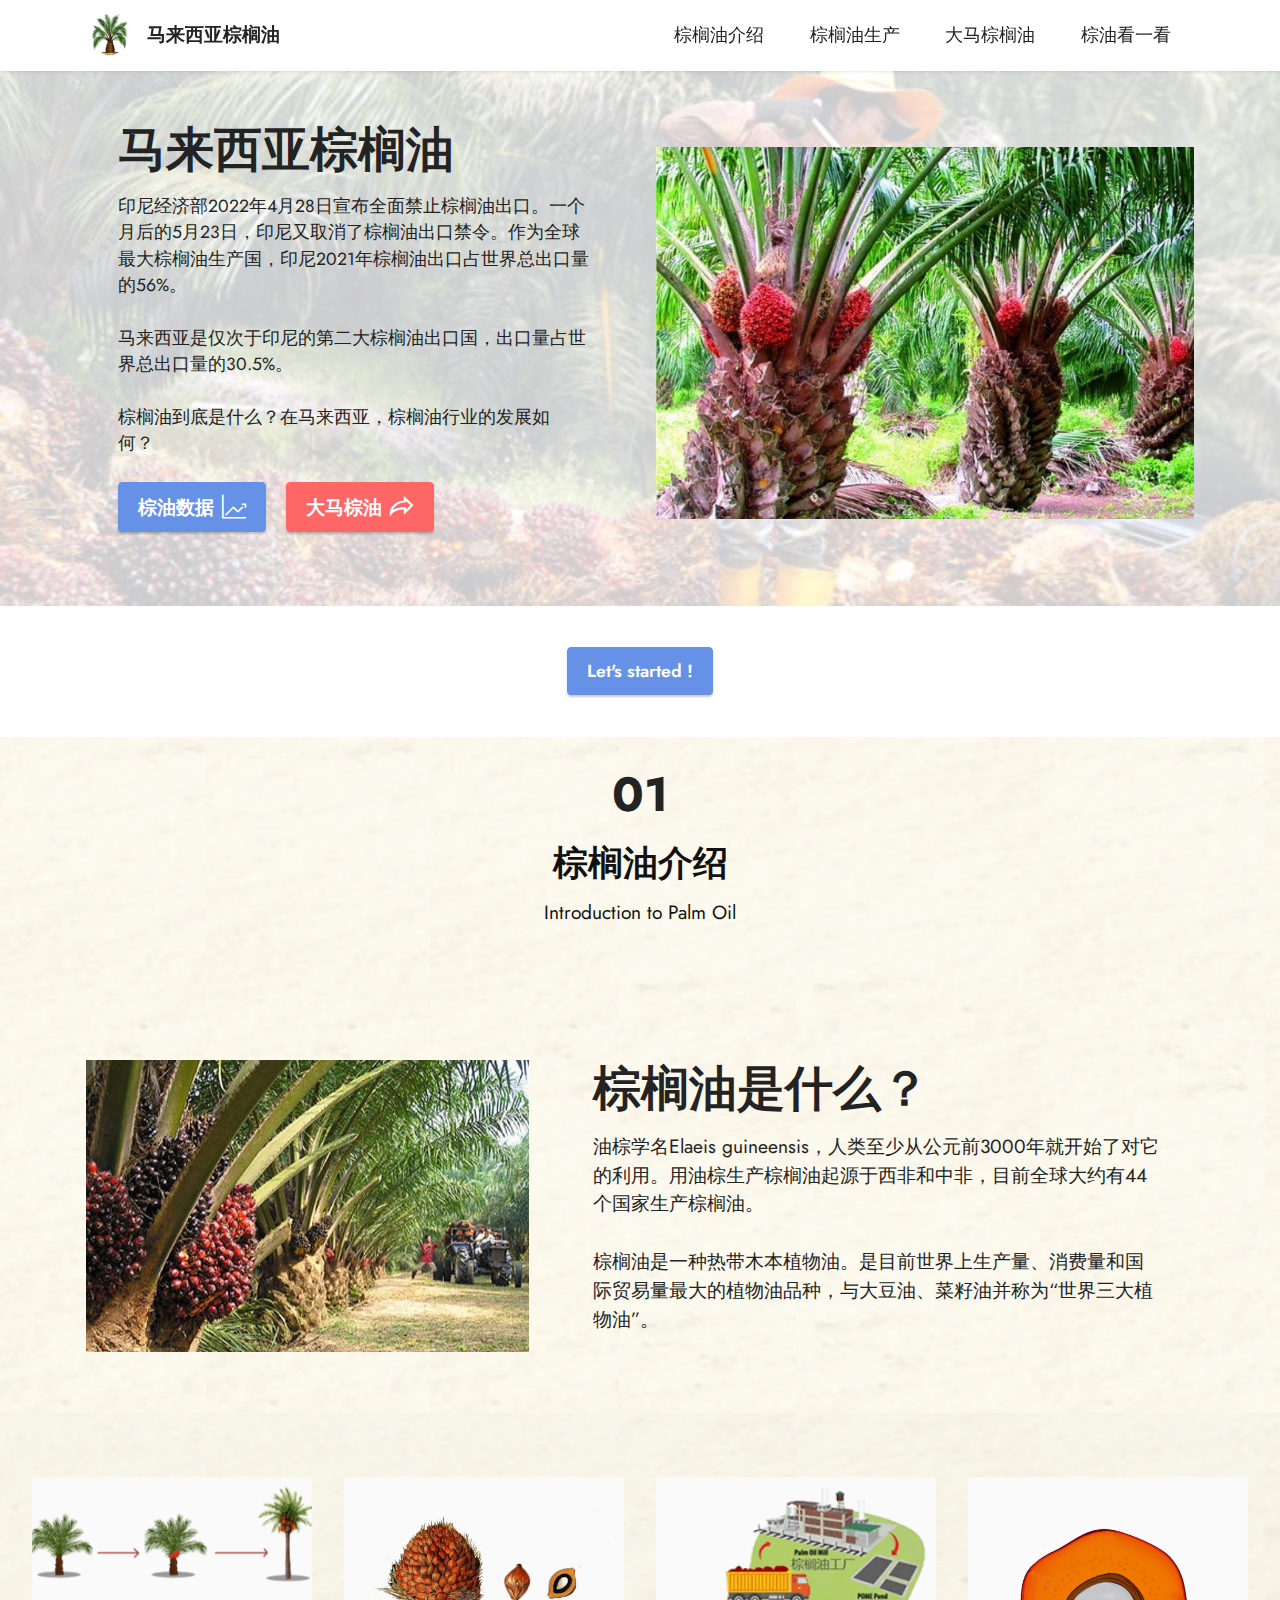
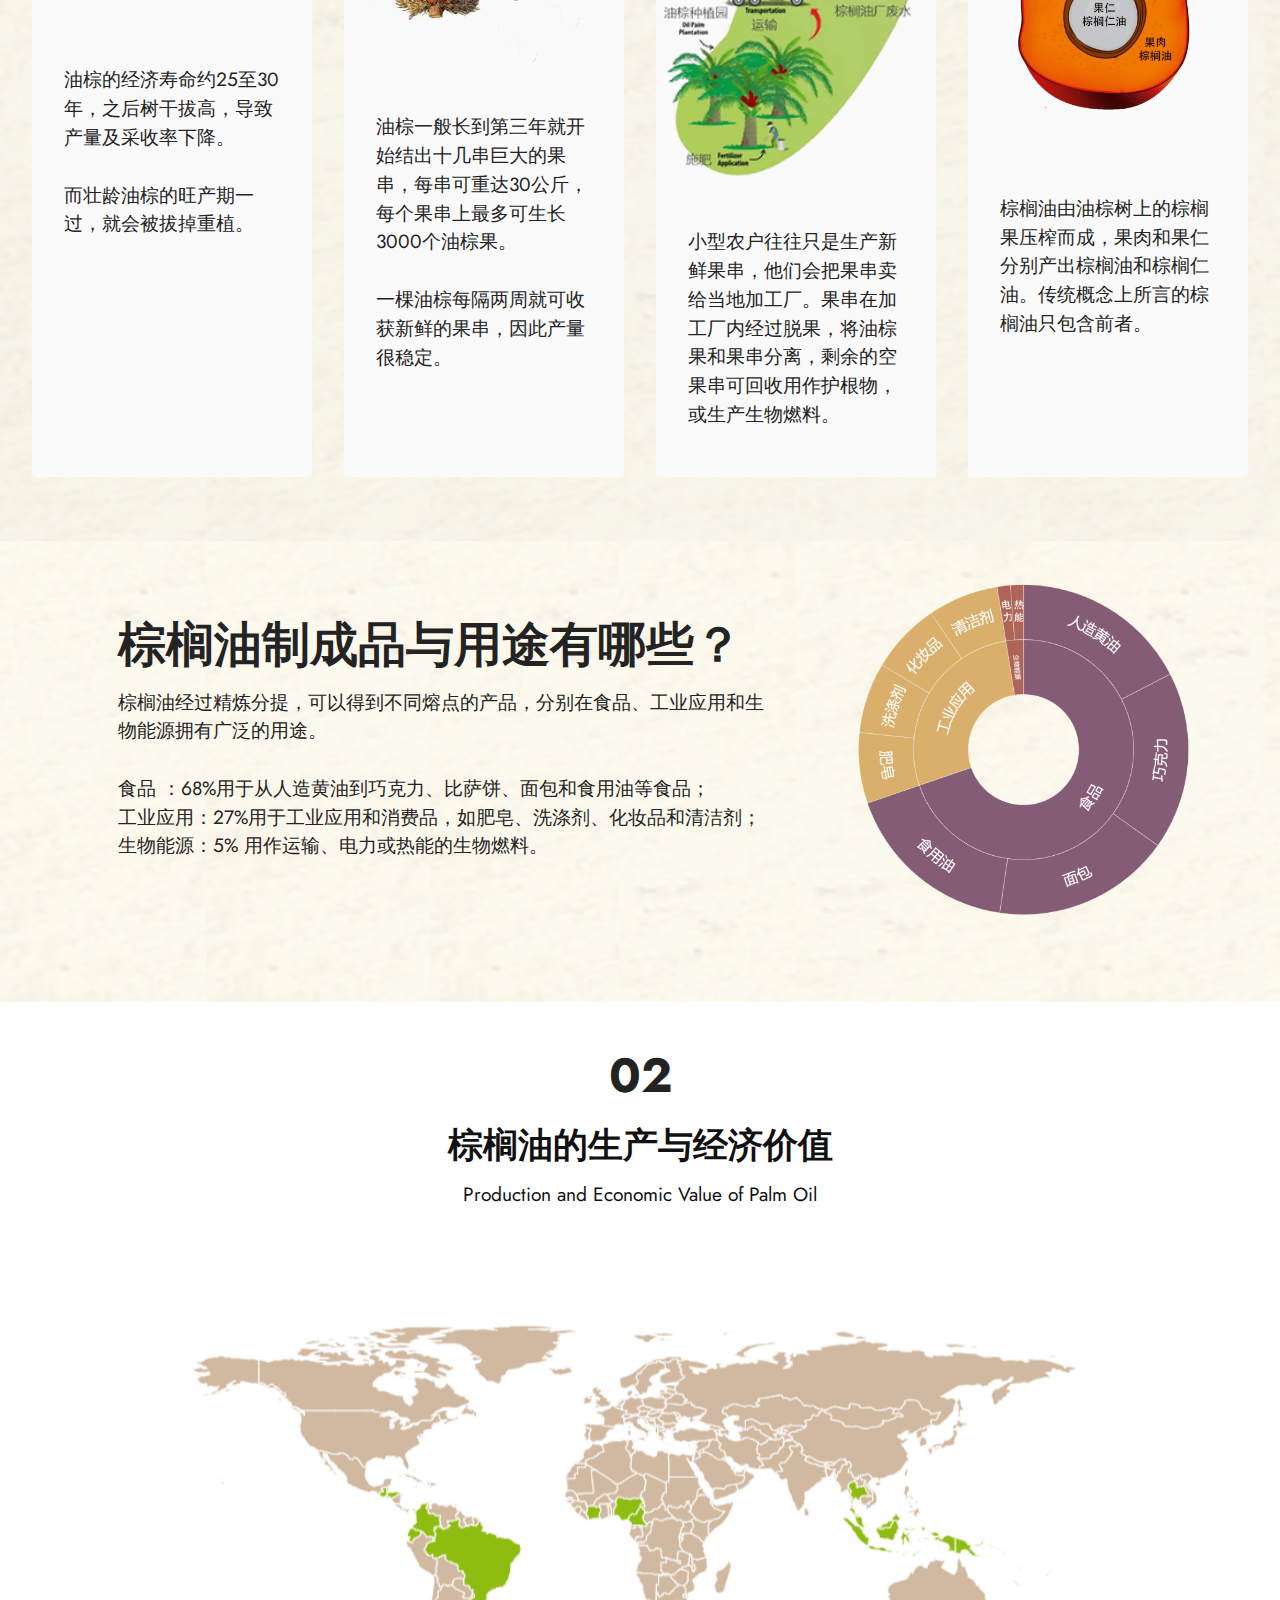
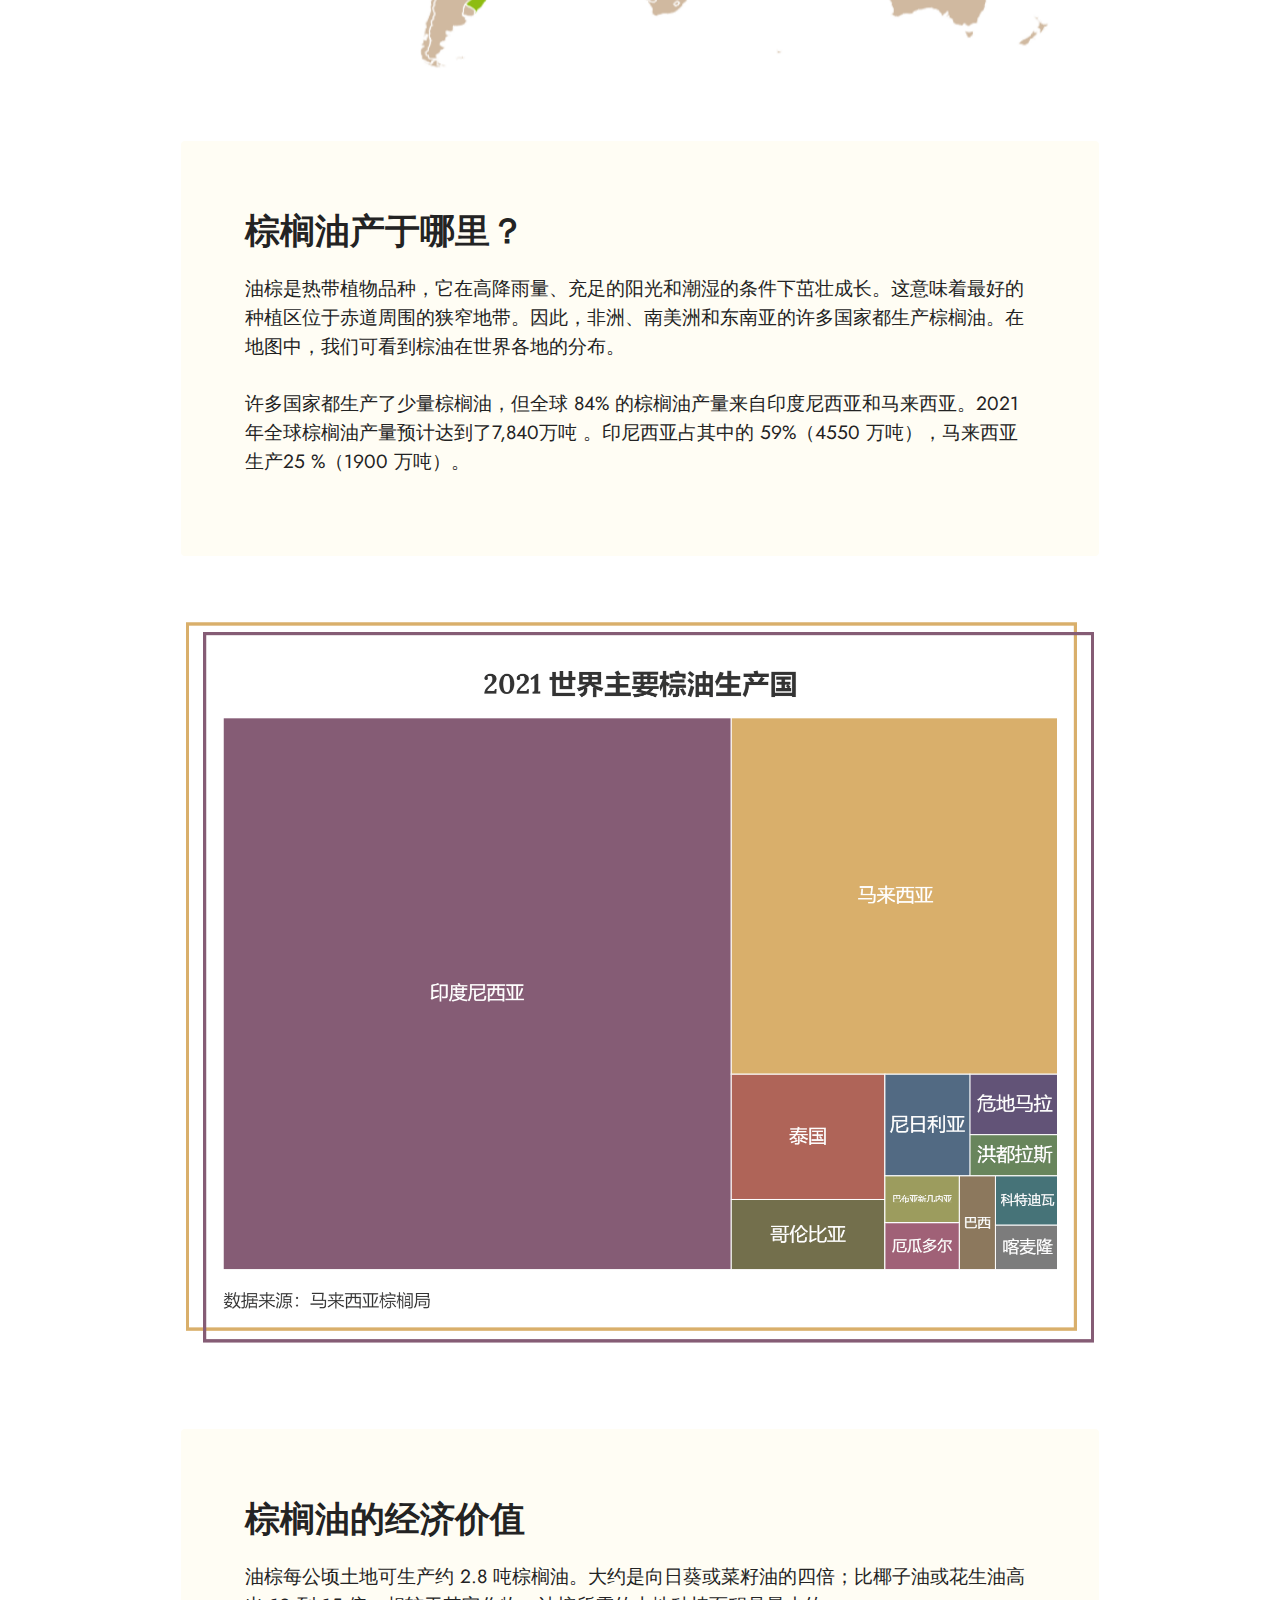
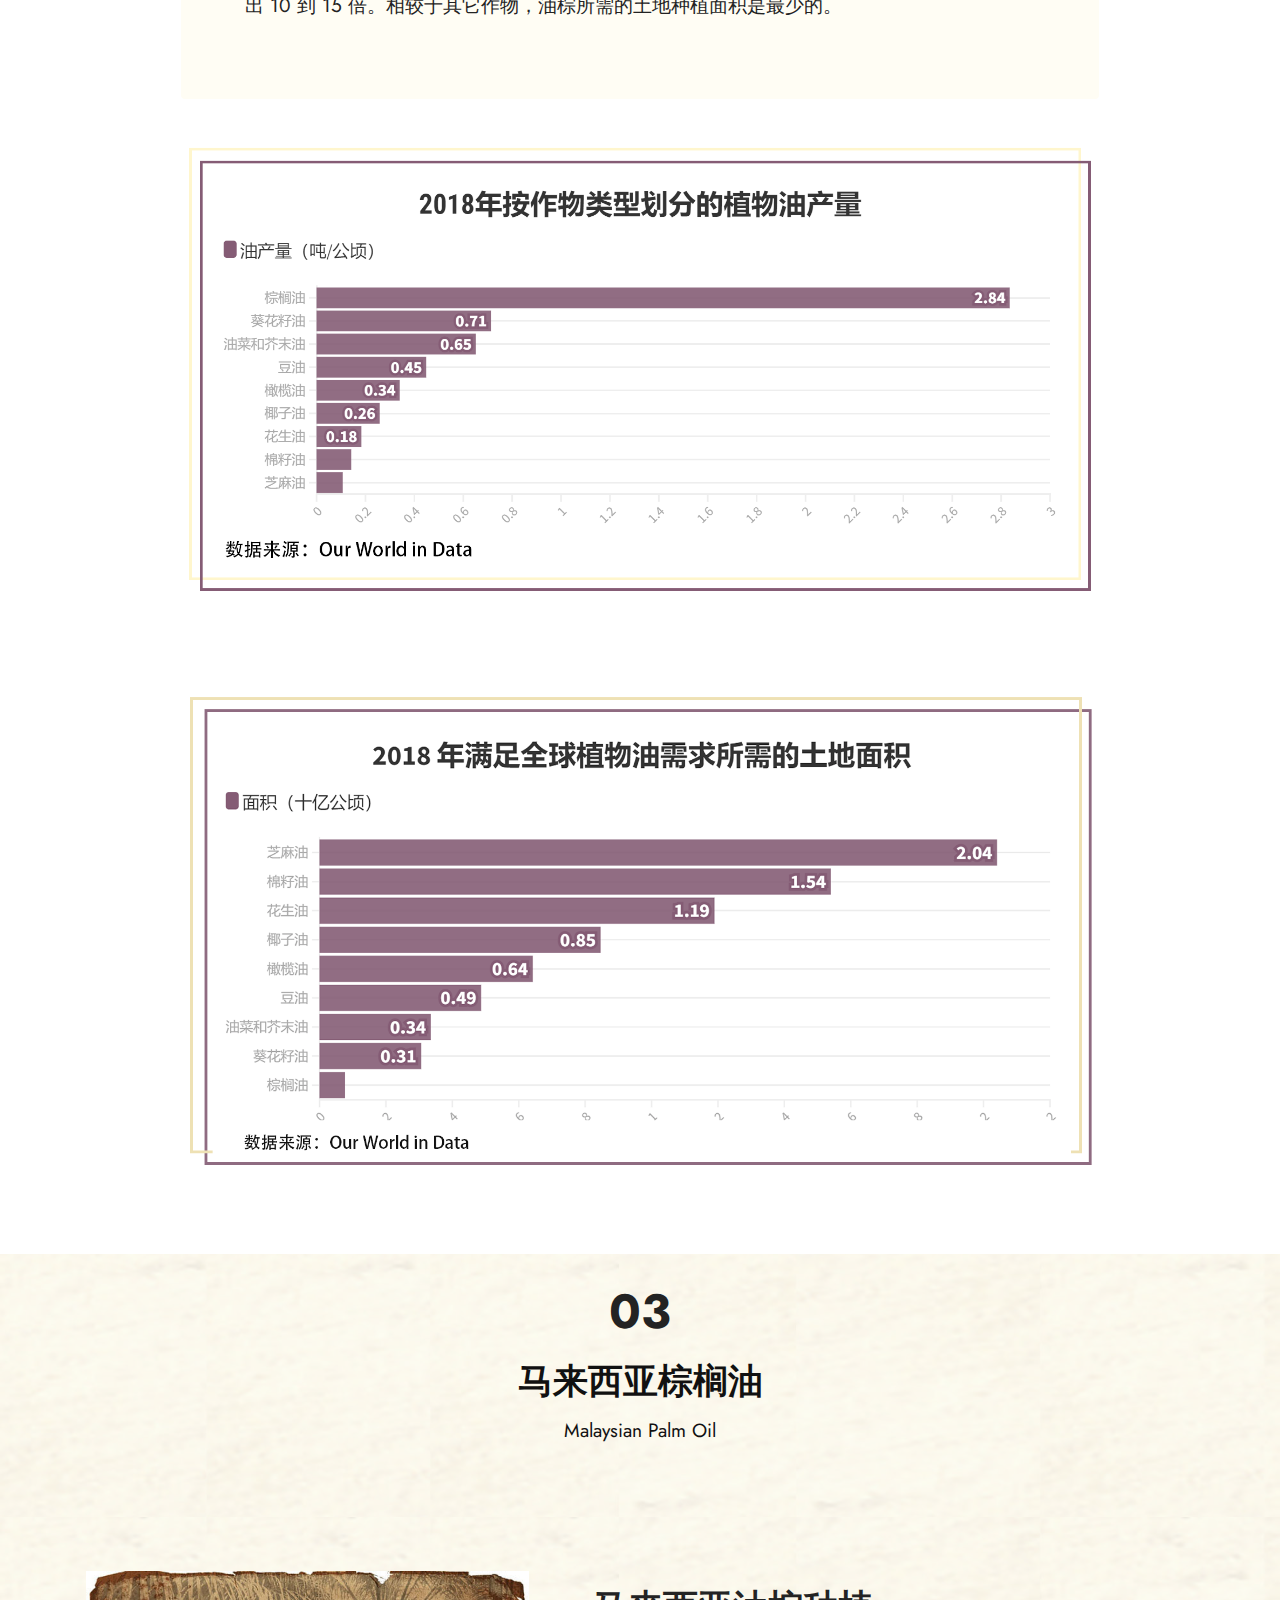
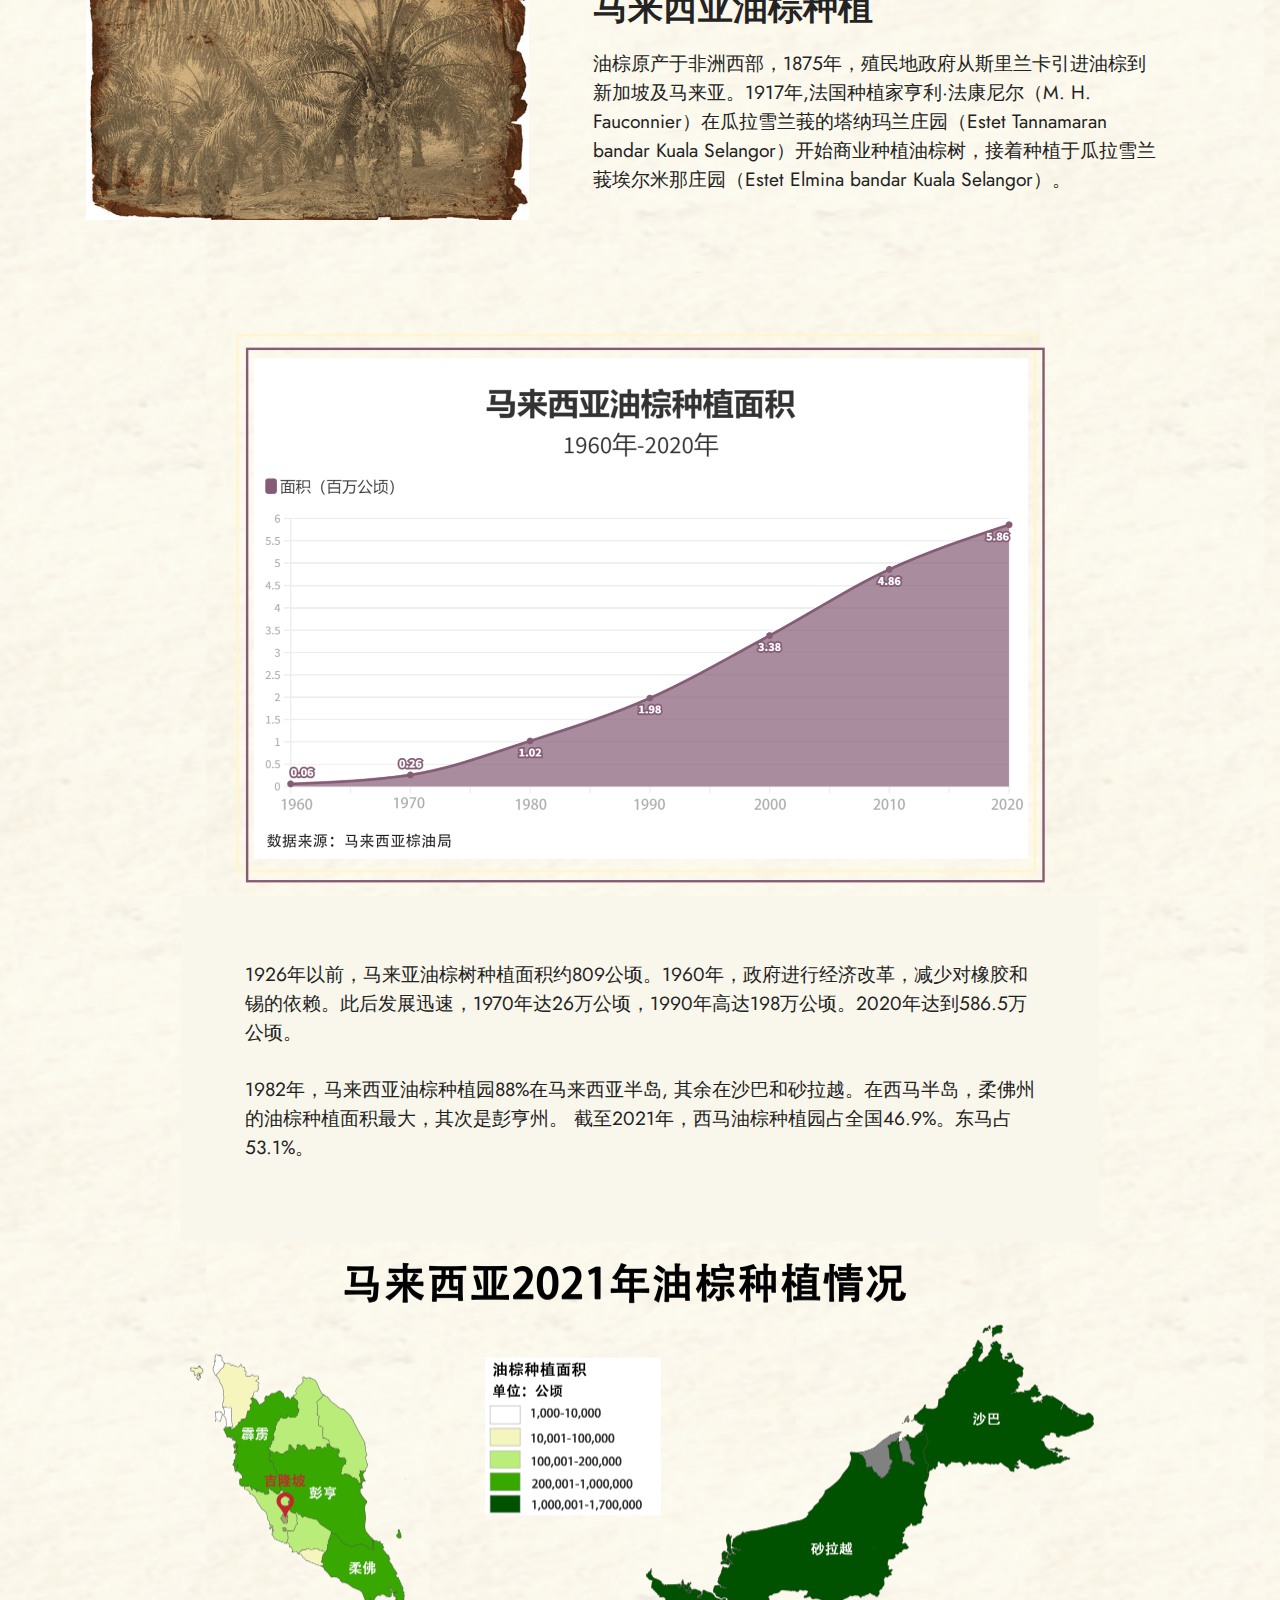
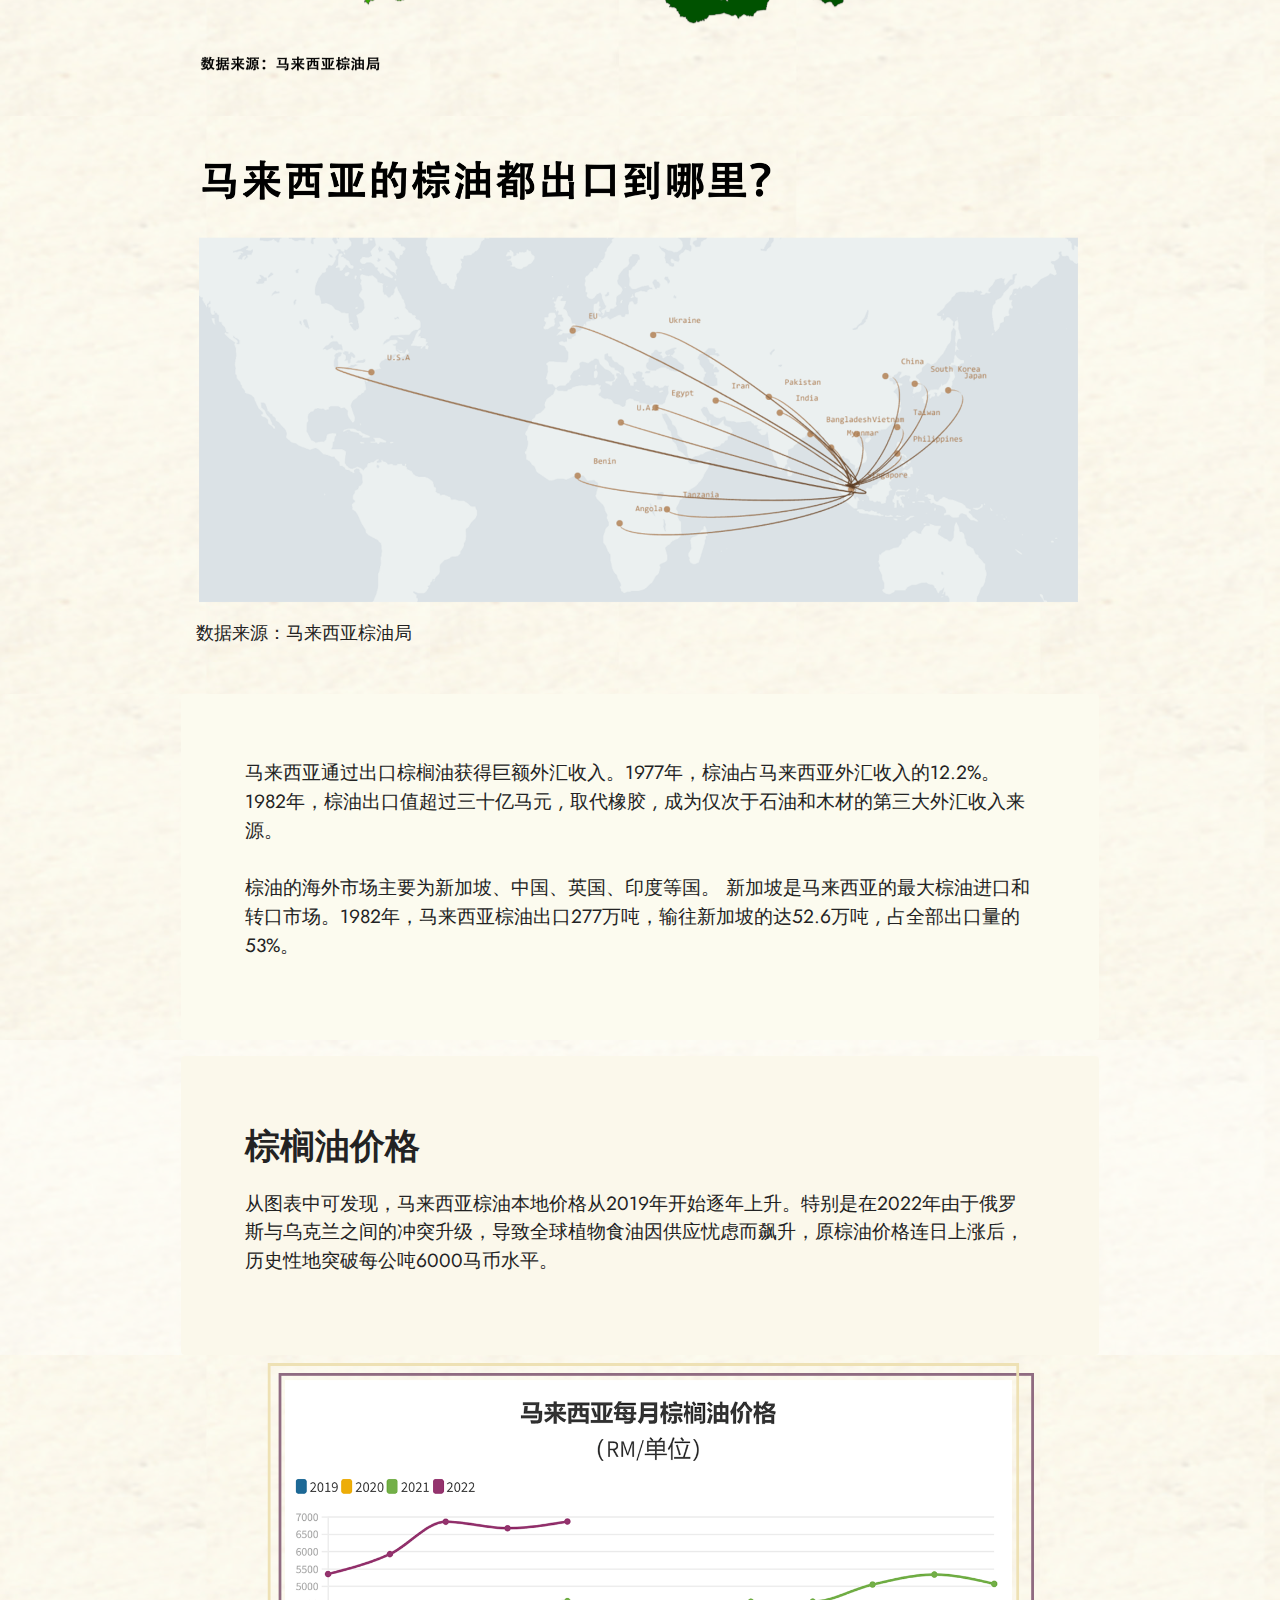
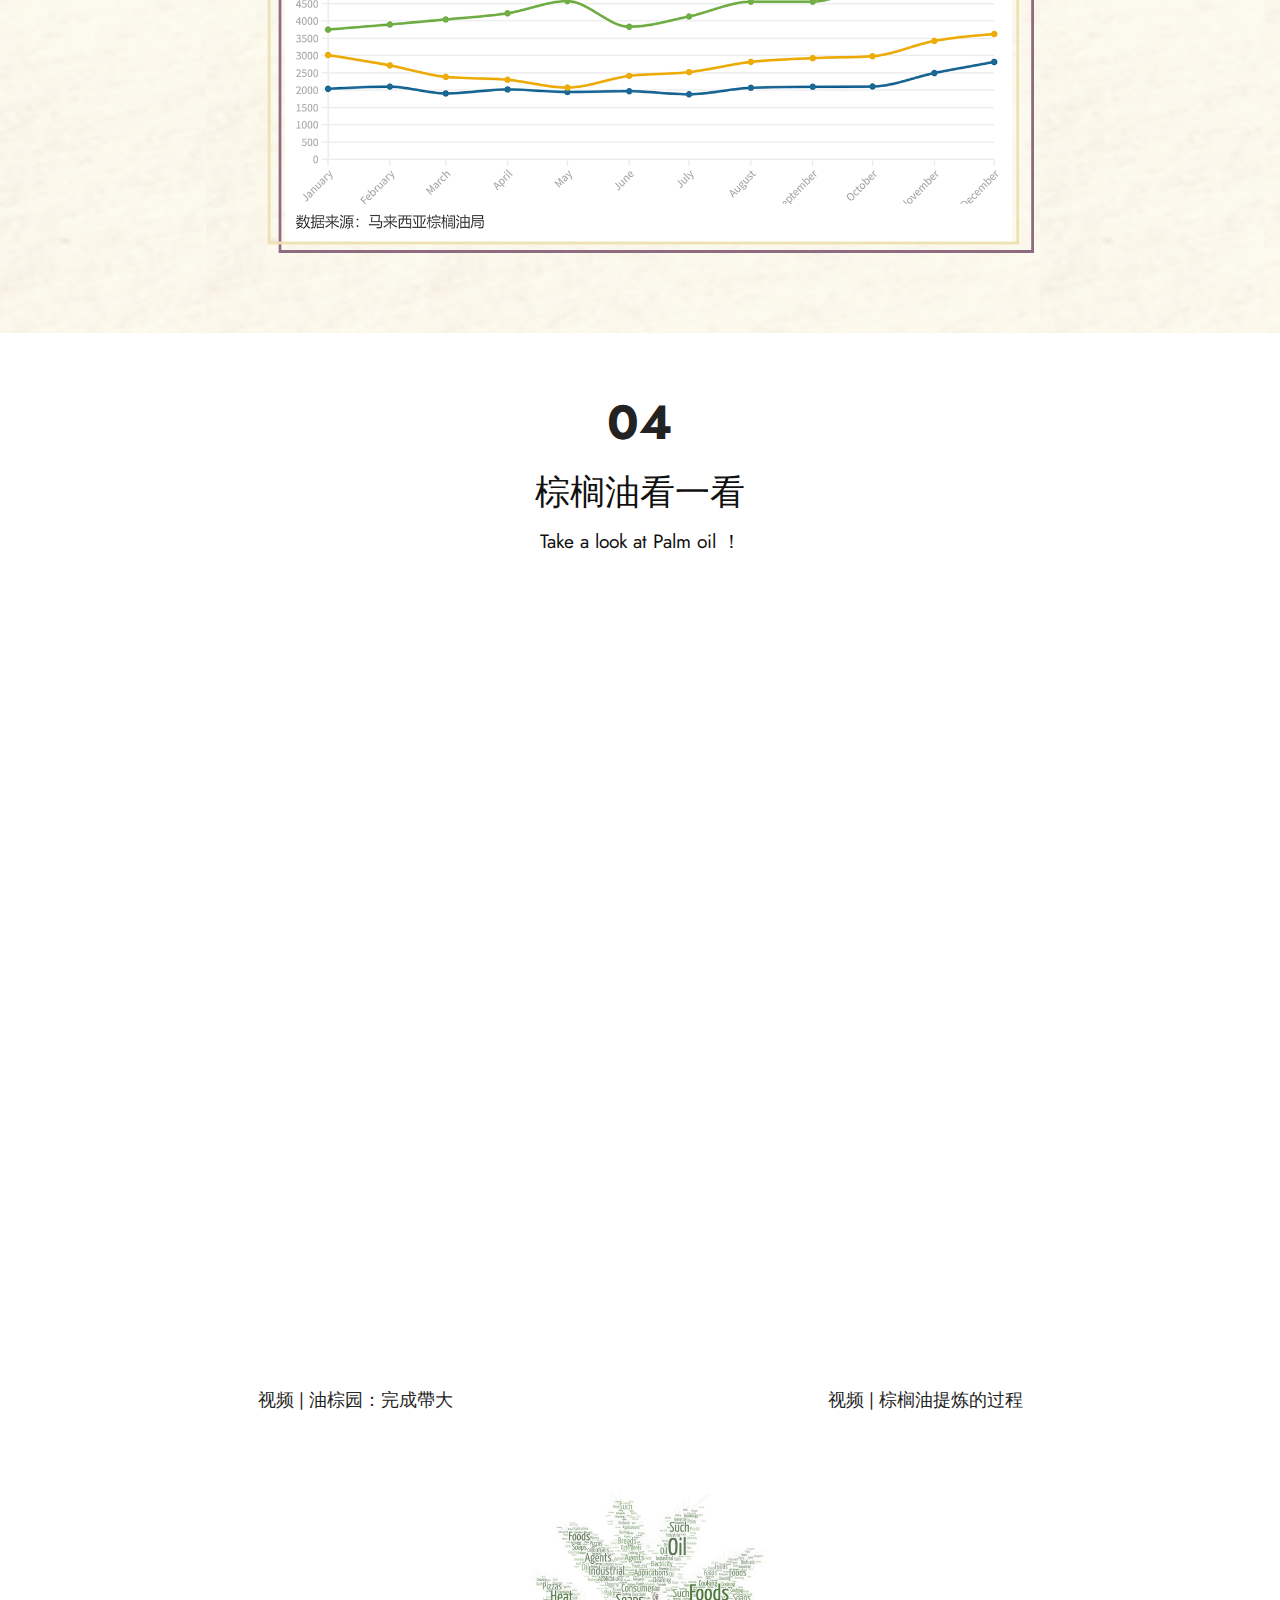
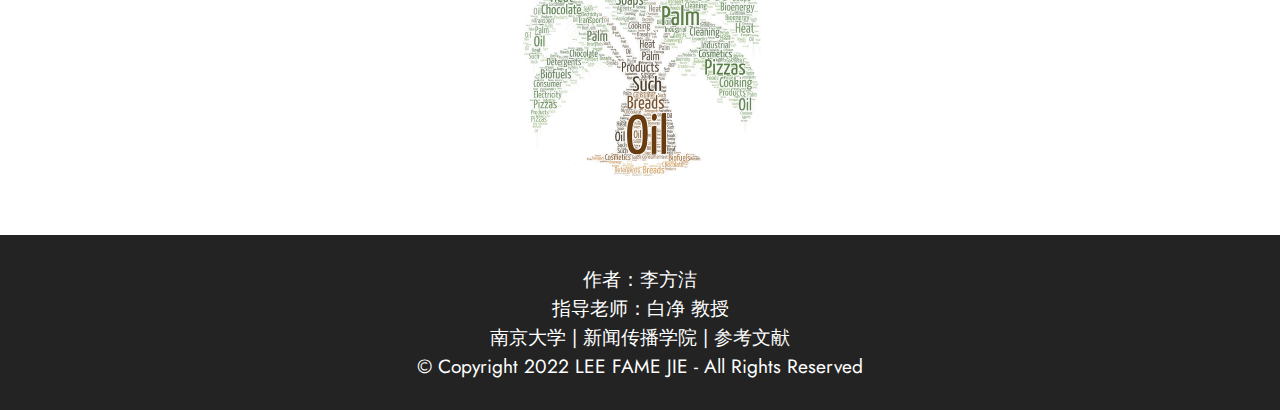
<file: index.html>
<!DOCTYPE html>
<html  >
<head>
  <!-- Site made with Mobirise Website Builder v5.6.8, https://mobirise.com -->
  <meta charset="UTF-8">
  <meta http-equiv="X-UA-Compatible" content="IE=edge">
  <meta name="generator" content="Mobirise v5.6.8, mobirise.com">
  <meta name="twitter:card" content="summary_large_image"/>
  <meta name="twitter:image:src" content="">
  <meta property="og:image" content="">
  <meta name="twitter:title" content="马来西亚棕榈油">
  <meta name="viewport" content="width=device-width, initial-scale=1, minimum-scale=1">
  <link rel="shortcut icon" href="assets/images/palm-124x124.png" type="image/x-icon">
  <meta name="description" content="">
  
  
  <title>马来西亚棕榈油</title>
  <link rel="stylesheet" href="assets/web/assets/mobirise-icons2/mobirise2.css">
  <link rel="stylesheet" href="assets/web/assets/mobirise-icons-bold/mobirise-icons-bold.css">
  <link rel="stylesheet" href="assets/bootstrap/css/bootstrap.min.css">
  <link rel="stylesheet" href="assets/bootstrap/css/bootstrap-grid.min.css">
  <link rel="stylesheet" href="assets/bootstrap/css/bootstrap-reboot.min.css">
  <link rel="stylesheet" href="assets/parallax/jarallax.css">
  <link rel="stylesheet" href="assets/dropdown/css/style.css">
  <link rel="stylesheet" href="assets/socicon/css/styles.css">
  <link rel="stylesheet" href="assets/theme/css/style.css">
  <link rel="preload" href="https://fonts.googleapis.com/css?family=Jost:100,200,300,400,500,600,700,800,900,100i,200i,300i,400i,500i,600i,700i,800i,900i&display=swap" as="style" onload="this.onload=null;this.rel='stylesheet'">
  <noscript><link rel="stylesheet" href="https://fonts.googleapis.com/css?family=Jost:100,200,300,400,500,600,700,800,900,100i,200i,300i,400i,500i,600i,700i,800i,900i&display=swap"></noscript>
  <link rel="preload" as="style" href="assets/mobirise/css/mbr-additional.css"><link rel="stylesheet" href="assets/mobirise/css/mbr-additional.css" type="text/css">
  
  
  
  
</head>
<body>
  
  <section data-bs-version="5.1" class="menu menu2 cid-t8kjhX3gF7" once="menu" id="menu2-3v">
    
    <nav class="navbar navbar-dropdown navbar-fixed-top navbar-expand-lg">
        <div class="container">
            <div class="navbar-brand">
                <span class="navbar-logo">
                    <a href="https://mobiri.se">
                        <img src="assets/images/palm-124x124.png" alt="Mobirise Website Builder" style="height: 3rem;">
                    </a>
                </span>
                <span class="navbar-caption-wrap"><a class="navbar-caption text-black text-primary display-7" href="index.html">马来西亚棕榈油</a></span>
            </div>
            <button class="navbar-toggler" type="button" data-toggle="collapse" data-bs-toggle="collapse" data-target="#navbarSupportedContent" data-bs-target="#navbarSupportedContent" aria-controls="navbarNavAltMarkup" aria-expanded="false" aria-label="Toggle navigation">
                <div class="hamburger">
                    <span></span>
                    <span></span>
                    <span></span>
                    <span></span>
                </div>
            </button>
            <div class="collapse navbar-collapse" id="navbarSupportedContent">
                <ul class="navbar-nav nav-dropdown nav-right" data-app-modern-menu="true"><li class="nav-item"><a class="nav-link link text-black text-primary display-4" href="index.html#features22-3y">棕榈油介绍</a></li>
                    <li class="nav-item"><a class="nav-link link text-black text-primary display-4" href="index.html#features22-43">棕榈油生产</a></li>
                    <li class="nav-item"><a class="nav-link link text-black text-primary display-4" href="index.html#features22-4b">大马棕榈油</a>
                    </li><li class="nav-item"><a class="nav-link link text-black text-primary display-4" href="index.html#features22-4p">棕油看一看</a></li></ul>
                
                
            </div>
        </div>
    </nav>
</section>

<section data-bs-version="5.1" class="header11 cid-t8kjtQFea5" id="header11-3w">

    

    
    <div class="mbr-overlay" style="opacity: 0.8; background-color: rgb(255, 255, 255);"></div>

    <div class="container">
        <div class="row justify-content-center">
            <div class="col-12 col-md-6 image-wrapper">
                <img class="w-100" src="assets/images/811a522aaf0eba62088da5414f971fc1-2-740x494.jpeg" alt="Mobirise Website Builder">
            </div>
            <div class="col-12 col-md">
                <div class="text-wrapper text-center">
                    <h1 class="mbr-section-title mbr-fonts-style mb-3 display-2">
                        <strong>马来西亚棕榈油</strong></h1>
                    <p class="mbr-text mbr-fonts-style display-4">印尼经济部2022年4月28日宣布全面禁止棕榈油出口。一个月后的5月23日，印尼又取消了棕榈油出口禁令。作为全球最大棕榈油生产国，印尼2021年棕榈油出口占世界总出口量的56%。<br><br>马来西亚是仅次于印尼的第二大棕榈油出口国，出口量占世界总出口量的30.5%。<br><br>棕榈油到底是什么？在马来西亚，棕榈油行业的发展如何？&nbsp;&nbsp;<br></p>
                    <div class="mbr-section-btn mt-3"><a class="btn btn-primary display-7" href="index.html#features22-43"><span class="mbrib-growing-chart mbr-iconfont mbr-iconfont-btn"></span>棕油数据</a> <a class="btn btn-secondary display-7" href="index.html#features22-4b"><span class="mobi-mbri mobi-mbri-share mbr-iconfont mbr-iconfont-btn"></span>大马棕油</a></div>
                </div>
            </div>
        </div>
    </div>
</section>

<section data-bs-version="5.1" class="content11 cid-t8kjxax0qg" id="content11-3x">
    
    <div class="container">
        <div class="row justify-content-center">
            <div class="col-md-12 col-lg-10">
                <div class="mbr-section-btn align-center"><a class="btn btn-primary display-4" href="index.html#features22-3y">Let's started !</a></div>
            </div>
        </div>
    </div>
</section>

<section data-bs-version="5.1" class="features21 cid-t8km68oACe" id="features22-3y">

    

    
    <div class="mbr-overlay" style="opacity: 0.7; background-color: rgb(255, 255, 255);">
    </div>
    <div class="container">
        <div class="row justify-content-center">
            <div class="col-12 col-md-8">
                <div class="item mbr-flex">
                    <div class="icon-box w-100">
                        <span class="step-number mbr-fonts-style display-1">01</span>
                    </div>
                    <div class="text-box">
                        <h4 class="icon-title card-title mbr-black mbr-fonts-style display-5">
                            <strong>棕榈油介绍</strong>
                        </h4>
                        <h5 class="icon-text mbr-black mbr-fonts-style display-7">Introduction to Palm Oil</h5>
                        
                    </div>
                </div>
                
                
                
                
                
                
                
            </div>
        </div>
    </div>
</section>

<section data-bs-version="5.1" class="image1 cid-t8kmg3VT5h" id="image1-3z">
    

    
    <div class="mbr-overlay" style="opacity: 0.7; background-color: rgb(255, 255, 255);">
    </div>

    <div class="container">
        <div class="row align-items-center">
            <div class="col-12 col-lg-5">
                <div class="image-wrapper">
                    <img src="assets/images/1.2-4-600x449.jpeg" alt="Mobirise Website Builder">
                    
                </div>
            </div>
            <div class="col-12 col-lg">
                <div class="text-wrapper">
                    <h3 class="mbr-section-title mbr-fonts-style mb-3 display-2"><strong>棕榈油是什么？</strong></h3>
                    <p class="mbr-text mbr-fonts-style display-7">油棕学名Elaeis guineensis，人类至少从公元前3000年就开始了对它的利用。用油棕生产棕榈油起源于西非和中非，目前全球大约有44个国家生产棕榈油。
<br>
<br>棕榈油是一种热带木本植物油。是目前世界上生产量、消费量和国际贸易量最大的植物油品种，与大豆油、菜籽油并称为“世界三大植物油”。</p>
                </div>
            </div>
        </div>
    </div>
</section>

<section data-bs-version="5.1" class="gallery3 cid-t8kr7ufEYd" id="gallery3-42">
    
    <div class="mbr-overlay"></div>
    <div class="container-fluid">
        
        <div class="row mt-4">
            <div class="item features-image сol-12 col-md-6 col-lg-3">
                <div class="item-wrapper">
                    <div class="item-img">
                        <img src="assets/images/25-511x319.png" alt="Mobirise Website Builder">
                    </div>
                    <div class="item-content">
                        
                        
                        <p class="mbr-text mbr-fonts-style mt-3 display-7">油棕的经济寿命约25至30年，之后树干拔高，导致产量及采收率下降。
<br>
<br>而壮龄油棕的旺产期一过，就会被拔掉重植。<br></p>
                    </div>
                    
                </div>
            </div>
            <div class="item features-image сol-12 col-md-6 col-lg-3">
                <div class="item-wrapper">
                    <div class="item-img">
                        <img src="assets/images/17-511x341.png" alt="Mobirise Website Builder">
                    </div>
                    <div class="item-content">
                        
                        
                        <p class="mbr-text mbr-fonts-style mt-3 display-7">油棕一般长到第三年就开始结出十几串巨大的果串，每串可重达30公斤，每个果串上最多可生长3000个油棕果。
<br>
<br>一棵油棕每隔两周就可收获新鲜的果串，因此产量很稳定。<br></p>
                    </div>
                    
                </div>
            </div>
            <div class="item features-image сol-12 col-md-6 col-lg-3">
                <div class="item-wrapper">
                    <div class="item-img">
                        <img src="assets/images/23-2-300x340.png" alt="Mobirise Website Builder">
                    </div>
                    <div class="item-content">
                        
                        
                        <p class="mbr-text mbr-fonts-style mt-3 display-7">小型农户往往只是生产新鲜果串，他们会把果串卖给当地加工厂。果串在加工厂内经过脱果，将油棕果和果串分离，剩余的空果串可回收用作护根物，或生产生物燃料。<br></p>
                    </div>
                    
                </div>
            </div>
            <div class="item features-image сol-12 col-md-6 col-lg-3">
                <div class="item-wrapper">
                    <div class="item-img">
                        <img src="assets/images/24-511x490.png" alt="Mobirise Website Builder" title="">
                    </div>
                    <div class="item-content">
                        
                        
                        <p class="mbr-text mbr-fonts-style mt-3 display-7">棕榈油由油棕树上的棕榈果压榨而成，果肉和果仁分别产出棕榈油和棕榈仁油。传统概念上所言的棕榈油只包含前者。<br></p>
                    </div>
                    
                </div>
            </div>
        </div>
    </div>
</section>

<section data-bs-version="5.1" class="image2 cid-t8kmGJUljy mbr-parallax-background" id="image2-41">
    

    
    <div class="mbr-overlay" style="opacity: 0.7; background-color: rgb(255, 255, 255);">
    </div>

    <div class="container">
        <div class="row align-items-center">
            <div class="col-12 col-lg-4">
                <div class="image-wrapper">
                    <img src="assets/images/a2x-886x640.png" alt="Mobirise Website Builder">
                    
                </div>
            </div>
            <div class="col-12 col-lg">
                <div class="text-wrapper">
                    <h3 class="mbr-section-title mbr-fonts-style mb-3 display-2">
                        <strong>棕榈油制成品与用途有哪些？</strong></h3>
                    <p class="mbr-text mbr-fonts-style display-7">棕榈油经过精炼分提，可以得到不同熔点的产品，分别在食品、工业应用和生物能源拥有广泛的用途。 
<br>
<br>食品      ：68%用于从人造黄油到巧克力、比萨饼、面包和食用油等食品；
<br>工业应用：27%用于工业应用和消费品，如肥皂、洗涤剂、化妆品和清洁剂；
<br>生物能源：5% 用作运输、电力或热能的生物燃料。</p>
                </div>
            </div>
        </div>
    </div>
</section>

<section data-bs-version="5.1" class="features21 cid-t8ktZi8mQU" id="features22-43">

    

    
    
    <div class="container">
        <div class="row justify-content-center">
            <div class="col-12 col-md-8">
                <div class="item mbr-flex">
                    <div class="icon-box w-100">
                        <span class="step-number mbr-fonts-style display-1">02</span>
                    </div>
                    <div class="text-box">
                        <h4 class="icon-title card-title mbr-black mbr-fonts-style display-5">
                            <strong>棕榈油的生产与经济价值</strong>
                        </h4>
                        <h5 class="icon-text mbr-black mbr-fonts-style display-7">Production and Economic Value of Palm Oil</h5>
                        
                    </div>
                </div>
                
                
                
                
                
                
                
            </div>
        </div>
    </div>
</section>

<section data-bs-version="5.1" class="image3 cid-t8ku1OqlOV" id="image3-44">
    

    
    

    <div class="container">
        <div class="row justify-content-center">
            <div class="col-12 col-lg-10">
                <div class="image-wrapper">
                    <img src="assets/images/2021-2-1280x587.png" alt="Mobirise Website Builder">
                    
                </div>
            </div>
        </div>
    </div>
</section>

<section data-bs-version="5.1" class="content15 cid-t8kucaEv7A" id="content15-46">

    

    
    
    <div class="container">
        <div class="row justify-content-center">
            <div class="card col-md-12 col-lg-10">
                <div class="card-wrapper">
                    <div class="card-box align-left">
                        <h4 class="card-title mbr-fonts-style mbr-white mb-3 display-5">
                            <strong>棕榈油产于哪里？</strong></h4>
                        <p class="mbr-text mbr-fonts-style display-7">油棕是热带植物品种，它在高降雨量、充足的阳光和潮湿的条件下茁壮成长。这意味着最好的种植区位于赤道周围的狭窄地带。因此，非洲、南美洲和东南亚的许多国家都生产棕榈油。在地图中，我们可看到棕油在世界各地的分布。
<br>
<br>许多国家都生产了少量棕榈油，但全球 84% 的棕榈油产量来自印度尼西亚和马来西亚。2021年全球棕榈油产量预计达到了7,840万吨 。印尼西亚占其中的 59%（4550 万吨），马来西亚生产25 %（1900 万吨）。</p>
                        
                    </div>
                </div>
            </div>
        </div>
    </div>
</section>

<section data-bs-version="5.1" class="image3 cid-t8kujexqDQ" id="image3-47">
    

    
    

    <div class="container">
        <div class="row justify-content-center">
            <div class="col-12 col-lg-10">
                <div class="image-wrapper">
                    <img src="assets/images/a613-1-1701x1559.png" alt="Mobirise Website Builder">
                    
                </div>
            </div>
        </div>
    </div>
</section>

<section data-bs-version="5.1" class="content15 cid-t8kuJCgRYA" id="content15-4a">

    

    
    
    <div class="container">
        <div class="row justify-content-center">
            <div class="card col-md-12 col-lg-10">
                <div class="card-wrapper">
                    <div class="card-box align-left">
                        <h4 class="card-title mbr-fonts-style mbr-white mb-3 display-5">
                            <strong>棕榈油的经济价值</strong></h4>
                        <p class="mbr-text mbr-fonts-style display-7">油棕每公顷土地可生产约 2.8 吨棕榈油。大约是向日葵或菜籽油的四倍；比椰子油或花生油高出 10 到 15 倍。相较于其它作物，油棕所需的土地种植面积是最少的。<br> </p>
                        
                    </div>
                </div>
            </div>
        </div>
    </div>
</section>

<section data-bs-version="5.1" class="image3 cid-t8kulfWDTq" id="image3-48">
    

    
    

    <div class="container">
        <div class="row justify-content-center">
            <div class="col-12 col-lg-10">
                <div class="image-wrapper">
                    <img src="assets/images/b613-1701x891.png" alt="Mobirise Website Builder">
                    
                </div>
            </div>
        </div>
    </div>
</section>

<section data-bs-version="5.1" class="image3 cid-t8kulKitx2" id="image3-49">
    

    
    

    <div class="container">
        <div class="row justify-content-center">
            <div class="col-12 col-lg-10">
                <div class="image-wrapper">
                    <img src="assets/images/b-2018-2x-1600x868.png" alt="Mobirise Website Builder">
                    
                </div>
            </div>
        </div>
    </div>
</section>

<section data-bs-version="5.1" class="features21 cid-t8kwQ1PbUO" id="features22-4b">

    

    
    <div class="mbr-overlay" style="opacity: 0.7; background-color: rgb(255, 255, 255);">
    </div>
    <div class="container">
        <div class="row justify-content-center">
            <div class="col-12 col-md-8">
                <div class="item mbr-flex">
                    <div class="icon-box w-100">
                        <span class="step-number mbr-fonts-style display-1">03</span>
                    </div>
                    <div class="text-box">
                        <h4 class="icon-title card-title mbr-black mbr-fonts-style display-5">
                            <strong>马来西亚棕榈油</strong>
                        </h4>
                        <h5 class="icon-text mbr-black mbr-fonts-style display-7">Malaysian Palm Oil</h5>
                        
                    </div>
                </div>
                
                
                
                
                
                
                
            </div>
        </div>
    </div>
</section>

<section data-bs-version="5.1" class="image1 cid-t8kx7iwXyG" id="image1-4c">
    

    
    <div class="mbr-overlay" style="opacity: 0.7; background-color: rgb(255, 255, 255);">
    </div>

    <div class="container">
        <div class="row align-items-center">
            <div class="col-12 col-lg-5">
                <div class="image-wrapper">
                    <img src="assets/images/history-picture-841x473.jpg" alt="Mobirise Website Builder">
                    
                </div>
            </div>
            <div class="col-12 col-lg">
                <div class="text-wrapper">
                    <h3 class="mbr-section-title mbr-fonts-style mb-3 display-5">
                        <strong>马来西亚油棕种植</strong></h3>
                    <p class="mbr-text mbr-fonts-style display-7">
                        油棕原产于非洲西部，1875年，殖民地政府从斯里兰卡引进油棕到新加坡及马来亚。1917年,法国种植家亨利·法康尼尔（M. H. Fauconnier）在瓜拉雪兰莪的塔纳玛兰庄园（Estet Tannamaran bandar Kuala Selangor）开始商业种植油棕树，接着种植于瓜拉雪兰莪埃尔米那庄园（Estet Elmina bandar Kuala Selangor）。</p>
                </div>
            </div>
        </div>
    </div>
</section>

<section data-bs-version="5.1" class="image3 cid-t8kz02xhmQ" id="image3-4n">
    

    
    <div class="mbr-overlay" style="opacity: 0.7; background-color: rgb(255, 255, 255);">
    </div>

    <div class="container">
        <div class="row justify-content-center">
            <div class="col-12 col-lg-9">
                <div class="image-wrapper">
                    <img src="assets/images/613a-1646x1149.png" alt="Mobirise Website Builder">
                    
                </div>
            </div>
        </div>
    </div>
</section>

<section data-bs-version="5.1" class="content15 cid-t8kxFgUuVO mbr-parallax-background" id="content15-4e">

    

    
    <div class="mbr-overlay" style="opacity: 0.7; background-color: rgb(255, 255, 255);">
    </div>
    <div class="container">
        <div class="row justify-content-center">
            <div class="card col-md-12 col-lg-10">
                <div class="card-wrapper">
                    <div class="card-box align-left">
                        
                        <p class="mbr-text mbr-fonts-style display-7">1926年以前，马来亚油棕树种植面积约809公顷。1960年，政府进行经济改革，减少对橡胶和锡的依赖。此后发展迅速，1970年达26万公顷，1990年高达198万公顷。2020年达到586.5万公顷。
<br>
<br>1982年，马来西亚油棕种植园88%在马来西亚半岛, 其余在沙巴和砂拉越。在西马半岛，柔佛州的油棕种植面积最大，其次是彭亨州。 截至2021年，西马油棕种植园占全国46.9%。东马占53.1%。</p>
                        
                    </div>
                </div>
            </div>
        </div>
    </div>
</section>

<section data-bs-version="5.1" class="image3 cid-t8kxL2xNna" id="image3-4f">
    

    
    <div class="mbr-overlay" style="opacity: 0.7; background-color: rgb(255, 255, 255);">
    </div>

    <div class="container">
        <div class="row justify-content-center">
            <div class="col-12 col-lg-10">
                <div class="image-wrapper">
                    <img src="assets/images/613b-1836x885.png" alt="Mobirise Website Builder">
                    
                </div>
            </div>
        </div>
    </div>
</section>

<section data-bs-version="5.1" class="image3 cid-t8kxLtr0f0" id="image3-4g">
    

    
    <div class="mbr-overlay" style="opacity: 0.7; background-color: rgb(255, 255, 255);">
    </div>

    <div class="container">
        <div class="row justify-content-center">
            <div class="col-12 col-lg-10">
                <div class="image-wrapper">
                    <img src="assets/images/12-1-1836x1010.png" alt="Mobirise Website Builder">
                    <p class="mbr-description mbr-fonts-style mt-2 align-center display-4">&nbsp; &nbsp;数据来源：马来西亚棕油局</p>
                </div>
            </div>
        </div>
    </div>
</section>

<section data-bs-version="5.1" class="content15 cid-t8kxMEBWWS mbr-parallax-background" id="content15-4h">

    

    
    <div class="mbr-overlay" style="opacity: 0.7; background-color: rgb(255, 255, 255);">
    </div>
    <div class="container">
        <div class="row justify-content-center">
            <div class="card col-md-12 col-lg-10">
                <div class="card-wrapper">
                    <div class="card-box align-left">
                        
                        <p class="mbr-text mbr-fonts-style display-7">马来西亚通过出口棕榈油获得巨额外汇收入。1977年，棕油占马来西亚外汇收入的12.2%。1982年，棕油出口值超过三十亿马元 , 取代橡胶 , 成为仅次于石油和木材的第三大外汇收入来源。<br><br>棕油的海外市场主要为新加坡、中国、英国、印度等国。 新加坡是马来西亚的最大棕油进口和转口市场。1982年，马来西亚棕油出口277万吨，输往新加坡的达52.6万吨 , 占全部出口量的53%。</p>
                        
                    </div>
                </div>
            </div>
        </div>
    </div>
</section>

<section data-bs-version="5.1" class="content15 cid-t8kxRUph8g mbr-parallax-background" id="content15-4j">

    

    
    <div class="mbr-overlay" style="opacity: 0.8; background-color: rgb(255, 255, 255);">
    </div>
    <div class="container">
        <div class="row justify-content-center">
            <div class="card col-md-12 col-lg-10">
                <div class="card-wrapper">
                    <div class="card-box align-left">
                        <h4 class="card-title mbr-fonts-style mbr-white mb-3 display-5">
                            <strong>棕榈油价格</strong></h4>
                        <p class="mbr-text mbr-fonts-style display-7">从图表中可发现，马来西亚棕油本地价格从2019年开始逐年上升。特别是在2022年由于俄罗斯与乌克兰之间的冲突升级，导致全球植物食油因供应忧虑而飙升，原棕油价格连日上涨后，历史性地突破每公吨6000马币水平。</p>
                        
                    </div>
                </div>
            </div>
        </div>
    </div>
</section>

<section data-bs-version="5.1" class="image3 cid-t8kxQRaPIU" id="image3-4i">
    

    
    <div class="mbr-overlay" style="opacity: 0.7; background-color: rgb(255, 255, 255);">
    </div>

    <div class="container">
        <div class="row justify-content-center">
            <div class="col-12 col-lg-10">
                <div class="image-wrapper">
                    <img src="assets/images/jiage-1600x868.png" alt="Mobirise Website Builder">
                    
                </div>
            </div>
        </div>
    </div>
</section>

<section data-bs-version="5.1" class="features21 cid-t8kEAlKDoT" id="features22-4p">

    

    
    
    <div class="container">
        <div class="row justify-content-center">
            <div class="col-12 col-md-5">
                <div class="item mbr-flex">
                    <div class="icon-box w-100">
                        <span class="step-number mbr-fonts-style display-1">04</span>
                    </div>
                    <div class="text-box">
                        <h4 class="icon-title card-title mbr-black mbr-fonts-style display-5">棕榈油看一看</h4>
                        <h5 class="icon-text mbr-black mbr-fonts-style display-7">Take a look at Palm oil ！</h5>
                        
                    </div>
                </div>
                
                
                
                
                
                
                
            </div>
        </div>
    </div>
</section>

<section data-bs-version="5.1" class="video3 cid-t8kxVSxhXc" id="video3-4k">
    
    
    
    <div class="container">
        
        <div class="row mt-4">
            <div class="col-12 col-md-6 video-block">
                <div class="video-wrapper"><iframe class="mbr-embedded-video" src="https://www.youtube.com/embed/empgPIfCqp0?rel=0&amp;amp;mute=1&amp;showinfo=0&amp;autoplay=0&amp;loop=0" width="1280" height="720" frameborder="0" allowfullscreen></iframe></div>
                <p class="mbr-text pt-2 mbr-fonts-style display-4">视频 | 油棕园：完成帶大</p>
            </div>
            <div class="col-12 col-md-6 video-block">
                <div class="video-wrapper"><iframe class="mbr-embedded-video" src="https://www.youtube.com/embed/2PDTKXNRD-I?rel=0&amp;amp;mute=1&amp;showinfo=0&amp;autoplay=0&amp;loop=0" width="1280" height="720" frameborder="0" allowfullscreen></iframe></div>
                <p class="mbr-text pt-2 mbr-fonts-style display-4">视频 | 棕榈油提炼的过程</p>
            </div>
        </div>
    </div>
</section>

<section data-bs-version="5.1" class="image3 cid-t8kxX1P0fj" id="image3-4l">
    

    
    

    <div class="container">
        <div class="row justify-content-center">
            <div class="col-12 col-lg-4">
                <div class="image-wrapper">
                    <img src="assets/images/aaa-655x763.png" alt="Mobirise Website Builder">
                    
                </div>
            </div>
        </div>
    </div>
</section>

<section data-bs-version="5.1" class="footer7 cid-t8kxZPIoYM" once="footers" id="footer7-4m">

    

    

    <div class="container">
        <div class="media-container-row align-center mbr-white">
            <div class="col-12">
                <p class="mbr-text mb-0 mbr-fonts-style display-7">
                    作者：李方洁
<br>指导老师：白净 教授
<br>南京大学 | 新闻传播学院 | <a href="page1.html" class="text-white">参考文献</a><br>© Copyright 2022 LEE FAME JIE - All Rights Reserved
                </p>
            
  
  
</body>
</html>
</file>
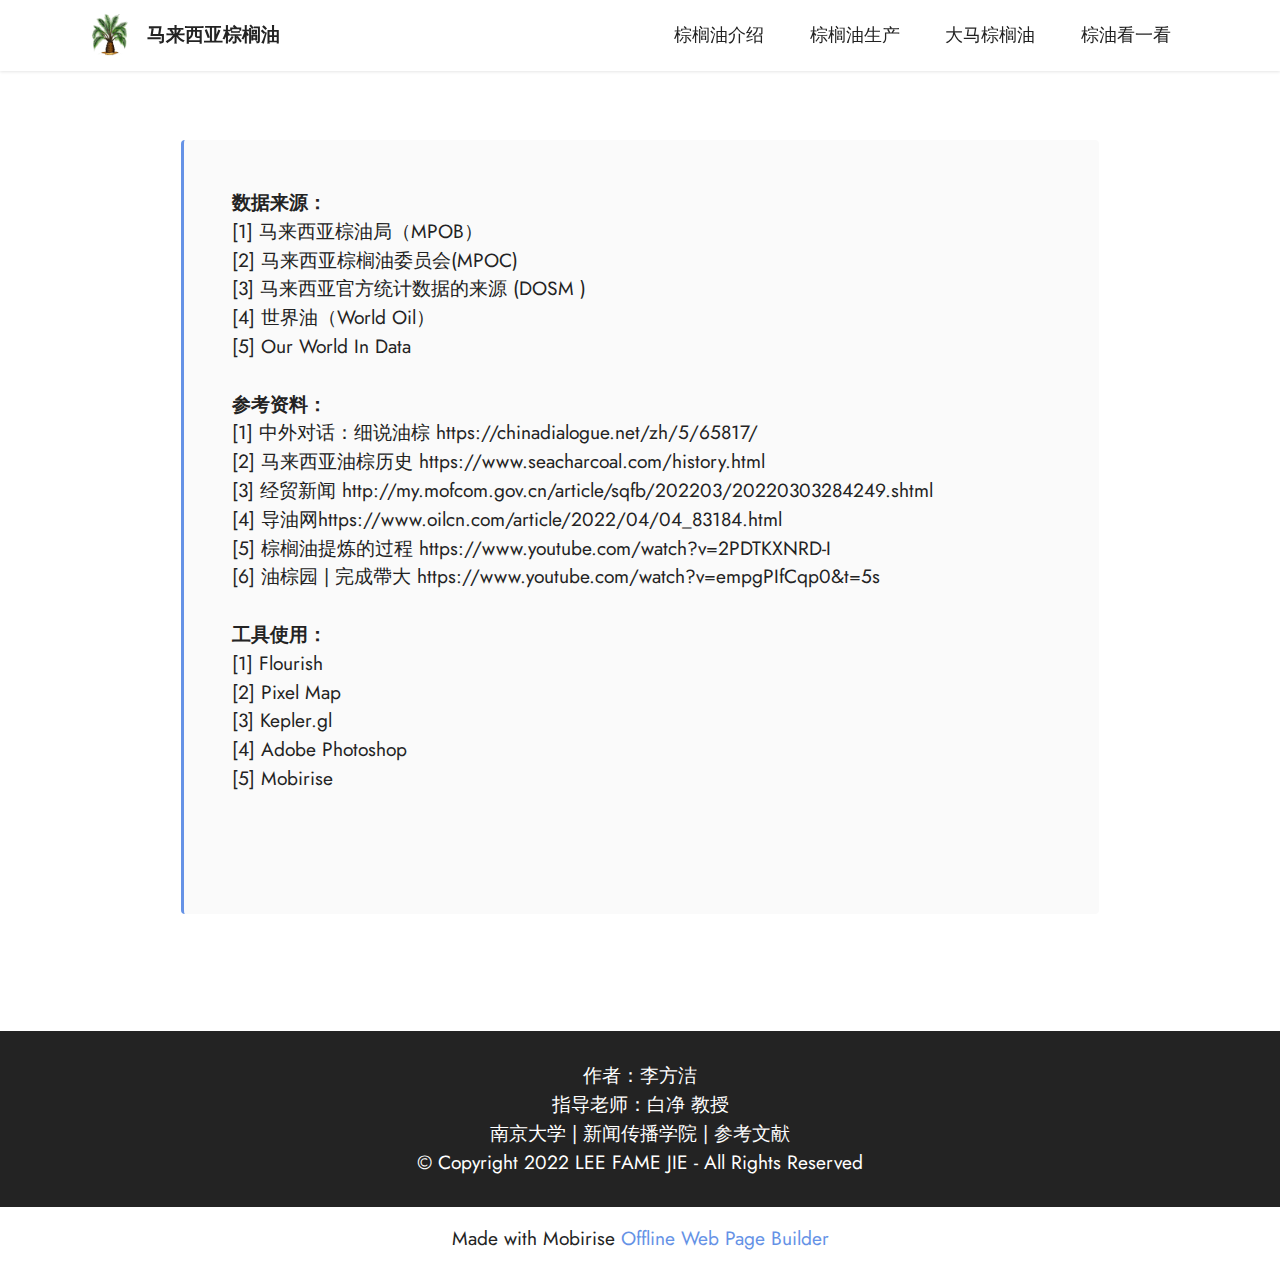
<file: page1.html>
<!DOCTYPE html>
<html  >
<head>
  <!-- Site made with Mobirise Website Builder v5.6.8, https://mobirise.com -->
  <meta charset="UTF-8">
  <meta http-equiv="X-UA-Compatible" content="IE=edge">
  <meta name="generator" content="Mobirise v5.6.8, mobirise.com">
  <meta name="twitter:card" content="summary_large_image"/>
  <meta name="twitter:image:src" content="">
  <meta property="og:image" content="">
  <meta name="twitter:title" content="参考资料">
  <meta name="viewport" content="width=device-width, initial-scale=1, minimum-scale=1">
  <link rel="shortcut icon" href="assets/images/palm-124x124.png" type="image/x-icon">
  <meta name="description" content="">
  
  
  <title>参考资料</title>
  <link rel="stylesheet" href="assets/bootstrap/css/bootstrap.min.css">
  <link rel="stylesheet" href="assets/bootstrap/css/bootstrap-grid.min.css">
  <link rel="stylesheet" href="assets/bootstrap/css/bootstrap-reboot.min.css">
  <link rel="stylesheet" href="assets/dropdown/css/style.css">
  <link rel="stylesheet" href="assets/socicon/css/styles.css">
  <link rel="stylesheet" href="assets/theme/css/style.css">
  <link rel="preload" href="https://fonts.googleapis.com/css?family=Jost:100,200,300,400,500,600,700,800,900,100i,200i,300i,400i,500i,600i,700i,800i,900i&display=swap" as="style" onload="this.onload=null;this.rel='stylesheet'">
  <noscript><link rel="stylesheet" href="https://fonts.googleapis.com/css?family=Jost:100,200,300,400,500,600,700,800,900,100i,200i,300i,400i,500i,600i,700i,800i,900i&display=swap"></noscript>
  <link rel="preload" as="style" href="assets/mobirise/css/mbr-additional.css"><link rel="stylesheet" href="assets/mobirise/css/mbr-additional.css" type="text/css">
  
  
  
  
</head>
<body>
  
  <section data-bs-version="5.1" class="menu menu2 cid-t8kjhX3gF7" once="menu" id="menu2-4q">
    
    <nav class="navbar navbar-dropdown navbar-fixed-top navbar-expand-lg">
        <div class="container">
            <div class="navbar-brand">
                <span class="navbar-logo">
                    <a href="https://mobiri.se">
                        <img src="assets/images/palm-124x124.png" alt="Mobirise Website Builder" style="height: 3rem;">
                    </a>
                </span>
                <span class="navbar-caption-wrap"><a class="navbar-caption text-black text-primary display-7" href="index.html">马来西亚棕榈油</a></span>
            </div>
            <button class="navbar-toggler" type="button" data-toggle="collapse" data-bs-toggle="collapse" data-target="#navbarSupportedContent" data-bs-target="#navbarSupportedContent" aria-controls="navbarNavAltMarkup" aria-expanded="false" aria-label="Toggle navigation">
                <div class="hamburger">
                    <span></span>
                    <span></span>
                    <span></span>
                    <span></span>
                </div>
            </button>
            <div class="collapse navbar-collapse" id="navbarSupportedContent">
                <ul class="navbar-nav nav-dropdown nav-right" data-app-modern-menu="true"><li class="nav-item"><a class="nav-link link text-black text-primary display-4" href="index.html#features22-3y">棕榈油介绍</a></li>
                    <li class="nav-item"><a class="nav-link link text-black text-primary display-4" href="index.html#features22-43">棕榈油生产</a></li>
                    <li class="nav-item"><a class="nav-link link text-black text-primary display-4" href="index.html#features22-4b">大马棕榈油</a>
                    </li><li class="nav-item"><a class="nav-link link text-black text-primary display-4" href="index.html#features22-4p">棕油看一看</a></li></ul>
                
                
            </div>
        </div>
    </nav>
</section>

<section data-bs-version="5.1" class="content7 cid-t8kLUwkATL" id="content7-4s">
    
    <div class="container">
        <div class="row justify-content-center">
            <div class="col-12 col-md-10">
                <blockquote>
                
                <p class="mbr-text mbr-fonts-style display-7"><strong>数据来源：</strong><br>[1]&nbsp;马来西亚棕油局（MPOB）
<br>[2] 马来西亚棕榈油委员会(MPOC)
<br>[3] 马来西亚官方统计数据的来源 (DOSM )
<br>[4] 世界油（World Oil）&nbsp;<br>[5] Our World In Data<br><br><strong>参考资料：</strong><br>[1] 中外对话：细说油棕&nbsp;https://chinadialogue.net/zh/5/65817/<br>[2] 马来西亚油棕历史 https://www.seacharcoal.com/history.html<br>[3]&nbsp;经贸新闻 http://my.mofcom.gov.cn/article/sqfb/202203/20220303284249.shtml<br>[4] 导油网https://www.oilcn.com/article/2022/04/04_83184.html<br>[5]&nbsp;棕榈油提炼的过程 https://www.youtube.com/watch?v=2PDTKXNRD-I<br>[6]&nbsp;油棕园 | 完成帶大 https://www.youtube.com/watch?v=empgPIfCqp0&amp;t=5s<br><br><strong>工具使用：</strong><br>[1] Flourish<br>[2] Pixel Map<br>[3] Kepler.gl<br>[4] Adobe Photoshop<br>[5] Mobirise&nbsp;<br><br><br></p></blockquote>
            </div>
        </div>
    </div>
</section>

<section data-bs-version="5.1" class="footer7 cid-t8kxZPIoYM" once="footers" id="footer7-4r">

    

    

    <div class="container">
        <div class="media-container-row align-center mbr-white">
            <div class="col-12">
                <p class="mbr-text mb-0 mbr-fonts-style display-7">
                    作者：李方洁
<br>指导老师：白净 教授
<br>南京大学 | 新闻传播学院 | <a href="page1.html" class="text-white">参考文献</a><br>© Copyright 2022 LEE FAME JIE - All Rights Reserved
                </p>
            </div>
        </div>
    </div>
</section><section class="display-7" style="padding: 0;align-items: center;justify-content: center;flex-wrap: wrap;    align-content: center;display: flex;position: relative;height: 4rem;"><a href="https://mobiri.se/" style="flex: 1 1;height: 4rem;position: absolute;width: 100%;z-index: 1;"><img alt="" style="height: 4rem;" src="[data-uri]"></a><p style="margin: 0;text-align: center;" class="display-7">Made with Mobirise &#8204;</p><a style="z-index:1" href="https://mobirise.com/offline-website-builder.html">Offline Web Page Builder</a></section><script src="assets/bootstrap/js/bootstrap.bundle.min.js"></script>  <script src="assets/smoothscroll/smooth-scroll.js"></script>  <script src="assets/ytplayer/index.js"></script>  <script src="assets/dropdown/js/navbar-dropdown.js"></script>  <script src="assets/theme/js/script.js"></script>  
  
  
</body>
</html>
</file>
<file: assets/web/assets/mobirise-icons2/mobirise2.css>
@font-face {
  font-family: 'Moririse2';
  font-display: swap;
  src:  url('mobirise2.eot?f2bix4');
  src:  url('mobirise2.eot?f2bix4#iefix') format('embedded-opentype'),
    url('mobirise2.ttf?f2bix4') format('truetype'),
    url('mobirise2.woff?f2bix4') format('woff'),
    url('mobirise2.svg?f2bix4#mobirise2') format('svg');
  font-weight: normal;
  font-style: normal;
}

[class^="mobi-"], [class*=" mobi-"] {
  /* use !important to prevent issues with browser extensions that change fonts */
  font-family: 'Moririse2' !important;
  speak: none;
  font-style: normal;
  font-weight: normal;
  font-variant: normal;
  text-transform: none;
  line-height: 1;

  /* Better Font Rendering =========== */
  -webkit-font-smoothing: antialiased;
  -moz-osx-font-smoothing: grayscale;
}

.mobi-mbri-add-submenu:before {
  content: "\e900";
}
.mobi-mbri-alert:before {
  content: "\e901";
}
.mobi-mbri-align-center:before {
  content: "\e902";
}
.mobi-mbri-align-justify:before {
  content: "\e903";
}
.mobi-mbri-align-left:before {
  content: "\e904";
}
.mobi-mbri-align-right:before {
  content: "\e905";
}
.mobi-mbri-android:before {
  content: "\e906";
}
.mobi-mbri-apple:before {
  content: "\e907";
}
.mobi-mbri-arrow-down:before {
  content: "\e908";
}
.mobi-mbri-arrow-next:before {
  content: "\e909";
}
.mobi-mbri-arrow-prev:before {
  content: "\e90a";
}
.mobi-mbri-arrow-up:before {
  content: "\e90b";
}
.mobi-mbri-bold:before {
  content: "\e90c";
}
.mobi-mbri-bookmark:before {
  content: "\e90d";
}
.mobi-mbri-bootstrap:before {
  content: "\e90e";
}
.mobi-mbri-briefcase:before {
  content: "\e90f";
}
.mobi-mbri-browse:before {
  content: "\e910";
}
.mobi-mbri-bulleted-list:before {
  content: "\e911";
}
.mobi-mbri-calendar:before {
  content: "\e912";
}
.mobi-mbri-camera:before {
  content: "\e913";
}
.mobi-mbri-cart-add:before {
  content: "\e914";
}
.mobi-mbri-cart-full:before {
  content: "\e915";
}
.mobi-mbri-cash:before {
  content: "\e916";
}
.mobi-mbri-change-style:before {
  content: "\e917";
}
.mobi-mbri-chat:before {
  content: "\e918";
}
.mobi-mbri-clock:before {
  content: "\e919";
}
.mobi-mbri-close:before {
  content: "\e91a";
}
.mobi-mbri-cloud:before {
  content: "\e91b";
}
.mobi-mbri-code:before {
  content: "\e91c";
}
.mobi-mbri-contact-form:before {
  content: "\e91d";
}
.mobi-mbri-credit-card:before {
  content: "\e91e";
}
.mobi-mbri-cursor-click:before {
  content: "\e91f";
}
.mobi-mbri-cust-feedback:before {
  content: "\e920";
}
.mobi-mbri-database:before {
  content: "\e921";
}
.mobi-mbri-delivery:before {
  content: "\e922";
}
.mobi-mbri-desktop:before {
  content: "\e923";
}
.mobi-mbri-devices:before {
  content: "\e924";
}
.mobi-mbri-down:before {
  content: "\e925";
}
.mobi-mbri-download-2:before {
  content: "\e926";
}
.mobi-mbri-download:before {
  content: "\e927";
}
.mobi-mbri-drag-n-drop-2:before {
  content: "\e928";
}
.mobi-mbri-drag-n-drop:before {
  content: "\e929";
}
.mobi-mbri-edit-2:before {
  content: "\e92a";
}
.mobi-mbri-edit:before {
  content: "\e92b";
}
.mobi-mbri-error:before {
  content: "\e92c";
}
.mobi-mbri-extension:before {
  content: "\e92d";
}
.mobi-mbri-features:before {
  content: "\e92e";
}
.mobi-mbri-file:before {
  content: "\e92f";
}
.mobi-mbri-flag:before {
  content: "\e930";
}
.mobi-mbri-folder:before {
  content: "\e931";
}
.mobi-mbri-gift:before {
  content: "\e932";
}
.mobi-mbri-github:before {
  content: "\e933";
}
.mobi-mbri-globe-2:before {
  content: "\e934";
}
.mobi-mbri-globe:before {
  content: "\e935";
}
.mobi-mbri-growing-chart:before {
  content: "\e936";
}
.mobi-mbri-hearth:before {
  content: "\e937";
}
.mobi-mbri-help:before {
  content: "\e938";
}
.mobi-mbri-home:before {
  content: "\e939";
}
.mobi-mbri-hot-cup:before {
  content: "\e93a";
}
.mobi-mbri-idea:before {
  content: "\e93b";
}
.mobi-mbri-image-gallery:before {
  content: "\e93c";
}
.mobi-mbri-image-slider:before {
  content: "\e93d";
}
.mobi-mbri-info:before {
  content: "\e93e";
}
.mobi-mbri-italic:before {
  content: "\e93f";
}
.mobi-mbri-key:before {
  content: "\e940";
}
.mobi-mbri-laptop:before {
  content: "\e941";
}
.mobi-mbri-layers:before {
  content: "\e942";
}
.mobi-mbri-left-right:before {
  content: "\e943";
}
.mobi-mbri-left:before {
  content: "\e944";
}
.mobi-mbri-letter:before {
  content: "\e945";
}
.mobi-mbri-like:before {
  content: "\e946";
}
.mobi-mbri-link:before {
  content: "\e947";
}
.mobi-mbri-lock:before {
  content: "\e948";
}
.mobi-mbri-login:before {
  content: "\e949";
}
.mobi-mbri-logout:before {
  content: "\e94a";
}
.mobi-mbri-magic-stick:before {
  content: "\e94b";
}
.mobi-mbri-map-pin:before {
  content: "\e94c";
}
.mobi-mbri-menu:before {
  content: "\e94d";
}
.mobi-mbri-mobile-2:before {
  content: "\e94e";
}
.mobi-mbri-mobile-horizontal:before {
  content: "\e94f";
}
.mobi-mbri-mobile:before {
  content: "\e950";
}
.mobi-mbri-mobirise:before {
  content: "\e951";
}
.mobi-mbri-more-horizontal:before {
  content: "\e952";
}
.mobi-mbri-more-vertical:before {
  content: "\e953";
}
.mobi-mbri-music:before {
  content: "\e954";
}
.mobi-mbri-new-file:before {
  content: "\e955";
}
.mobi-mbri-numbered-list:before {
  content: "\e956";
}
.mobi-mbri-opened-folder:before {
  content: "\e957";
}
.mobi-mbri-pages:before {
  content: "\e958";
}
.mobi-mbri-paper-plane:before {
  content: "\e959";
}
.mobi-mbri-paperclip:before {
  content: "\e95a";
}
.mobi-mbri-phone:before {
  content: "\e95b";
}
.mobi-mbri-photo:before {
  content: "\e95c";
}
.mobi-mbri-photos:before {
  content: "\e95d";
}
.mobi-mbri-pin:before {
  content: "\e95e";
}
.mobi-mbri-play:before {
  content: "\e95f";
}
.mobi-mbri-plus:before {
  content: "\e960";
}
.mobi-mbri-preview:before {
  content: "\e961";
}
.mobi-mbri-print:before {
  content: "\e962";
}
.mobi-mbri-protect:before {
  content: "\e963";
}
.mobi-mbri-question:before {
  content: "\e964";
}
.mobi-mbri-quote-left:before {
  content: "\e965";
}
.mobi-mbri-quote-right:before {
  content: "\e966";
}
.mobi-mbri-redo:before {
  content: "\e967";
}
.mobi-mbri-refresh:before {
  content: "\e968";
}
.mobi-mbri-responsive-2:before {
  content: "\e969";
}
.mobi-mbri-responsive:before {
  content: "\e96a";
}
.mobi-mbri-right:before {
  content: "\e96b";
}
.mobi-mbri-rocket:before {
  content: "\e96c";
}
.mobi-mbri-sad-face:before {
  content: "\e96d";
}
.mobi-mbri-sale:before {
  content: "\e96e";
}
.mobi-mbri-save:before {
  content: "\e96f";
}
.mobi-mbri-search:before {
  content: "\e970";
}
.mobi-mbri-setting-2:before {
  content: "\e971";
}
.mobi-mbri-setting-3:before {
  content: "\e972";
}
.mobi-mbri-setting:before {
  content: "\e973";
}
.mobi-mbri-share:before {
  content: "\e974";
}
.mobi-mbri-shopping-bag:before {
  content: "\e975";
}
.mobi-mbri-shopping-basket:before {
  content: "\e976";
}
.mobi-mbri-shopping-cart:before {
  content: "\e977";
}
.mobi-mbri-sites:before {
  content: "\e978";
}
.mobi-mbri-smile-face:before {
  content: "\e979";
}
.mobi-mbri-speed:before {
  content: "\e97a";
}
.mobi-mbri-star:before {
  content: "\e97b";
}
.mobi-mbri-success:before {
  content: "\e97c";
}
.mobi-mbri-sun:before {
  content: "\e97d";
}
.mobi-mbri-sun2:before {
  content: "\e97e";
}
.mobi-mbri-tablet-vertical:before {
  content: "\e97f";
}
.mobi-mbri-tablet:before {
  content: "\e980";
}
.mobi-mbri-target:before {
  content: "\e981";
}
.mobi-mbri-timer:before {
  content: "\e982";
}
.mobi-mbri-to-ftp:before {
  content: "\e983";
}
.mobi-mbri-to-local-drive:before {
  content: "\e984";
}
.mobi-mbri-touch-swipe:before {
  content: "\e985";
}
.mobi-mbri-touch:before {
  content: "\e986";
}
.mobi-mbri-trash:before {
  content: "\e987";
}
.mobi-mbri-underline:before {
  content: "\e988";
}
.mobi-mbri-undo:before {
  content: "\e989";
}
.mobi-mbri-unlink:before {
  content: "\e98a";
}
.mobi-mbri-unlock:before {
  content: "\e98b";
}
.mobi-mbri-up-down:before {
  content: "\e98c";
}
.mobi-mbri-up:before {
  content: "\e98d";
}
.mobi-mbri-update:before {
  content: "\e98e";
}
.mobi-mbri-upload-2:before {
  content: "\e98f";
}
.mobi-mbri-upload:before {
  content: "\e990";
}
.mobi-mbri-user-2:before {
  content: "\e991";
}
.mobi-mbri-user:before {
  content: "\e992";
}
.mobi-mbri-users:before {
  content: "\e993";
}
.mobi-mbri-video-play:before {
  content: "\e994";
}
.mobi-mbri-video:before {
  content: "\e995";
}
.mobi-mbri-watch:before {
  content: "\e996";
}
.mobi-mbri-website-theme-2:before {
  content: "\e997";
}
.mobi-mbri-website-theme:before {
  content: "\e998";
}
.mobi-mbri-wifi:before {
  content: "\e999";
}
.mobi-mbri-windows:before {
  content: "\e99a";
}
.mobi-mbri-zoom-in:before {
  content: "\e99b";
}
.mobi-mbri-zoom-out:before {
  content: "\e99c";
}
</file>
<file: assets/web/assets/mobirise-icons-bold/mobirise-icons-bold.css>
@font-face {
  font-family: 'mobirise-icons-bold';
  font-display: swap;
  src:  url('mobirise-icons-bold.eot?m1l4yr');
  src:  url('mobirise-icons-bold.eot?m1l4yr#iefix') format('embedded-opentype'),
    url('mobirise-icons-bold.ttf?m1l4yr') format('truetype'),
    url('mobirise-icons-bold.woff?m1l4yr') format('woff'),
    url('mobirise-icons-bold.svg?m1l4yr#mobirise-icons-bold') format('svg');
  font-weight: normal;
  font-style: normal;
}

[class^="mbrib-"], [class*="mbrib-"] {
  /* use !important to prevent issues with browser extensions that change fonts */
  font-family: 'mobirise-icons-bold' !important;
  speak: none;
  font-style: normal;
  font-weight: normal;
  font-variant: normal;
  text-transform: none;
  line-height: 1;

  /* Better Font Rendering =========== */
  -webkit-font-smoothing: antialiased;
  -moz-osx-font-smoothing: grayscale;
}

.mbrib-add-submenu:before {
  content: "\e900";
}
.mbrib-alert:before {
  content: "\e901";
}
.mbrib-align-center:before {
  content: "\e902";
}
.mbrib-align-justify:before {
  content: "\e903";
}
.mbrib-align-left:before {
  content: "\e904";
}
.mbrib-align-right:before {
  content: "\e905";
}
.mbrib-android:before {
  content: "\e906";
}
.mbrib-apple:before {
  content: "\e907";
}
.mbrib-arrow-down:before {
  content: "\e908";
}
.mbrib-arrow-next:before {
  content: "\e909";
}
.mbrib-arrow-prev:before {
  content: "\e90a";
}
.mbrib-arrow-up:before {
  content: "\e90b";
}
.mbrib-bold:before {
  content: "\e90c";
}
.mbrib-bookmark:before {
  content: "\e90d";
}
.mbrib-bootstrap:before {
  content: "\e90e";
}
.mbrib-briefcase:before {
  content: "\e90f";
}
.mbrib-browse:before {
  content: "\e910";
}
.mbrib-bulleted-list:before {
  content: "\e911";
}
.mbrib-calendar:before {
  content: "\e912";
}
.mbrib-camera:before {
  content: "\e913";
}
.mbrib-cart-add:before {
  content: "\e914";
}
.mbrib-cart-full:before {
  content: "\e915";
}
.mbrib-cash:before {
  content: "\e916";
}
.mbrib-change-style:before {
  content: "\e917";
}
.mbrib-chat:before {
  content: "\e918";
}
.mbrib-clock:before {
  content: "\e919";
}
.mbrib-close:before {
  content: "\e91a";
}
.mbrib-cloud:before {
  content: "\e91b";
}
.mbrib-code:before {
  content: "\e91c";
}
.mbrib-contact-form:before {
  content: "\e91d";
}
.mbrib-credit-card:before {
  content: "\e91e";
}
.mbrib-cursor-click:before {
  content: "\e91f";
}
.mbrib-cust-feedback:before {
  content: "\e920";
}
.mbrib-database:before {
  content: "\e921";
}
.mbrib-delivery:before {
  content: "\e922";
}
.mbrib-desktop:before {
  content: "\e923";
}
.mbrib-devices:before {
  content: "\e924";
}
.mbrib-down:before {
  content: "\e925";
}
.mbrib-download:before {
  content: "\e926";
}
.mbrib-drag-n-drop:before {
  content: "\e927";
}
.mbrib-drag-n-drop2:before {
  content: "\e928";
}
.mbrib-edit:before {
  content: "\e929";
}
.mbrib-edit2:before {
  content: "\e92a";
}
.mbrib-error:before {
  content: "\e92b";
}
.mbrib-extension:before {
  content: "\e92c";
}
.mbrib-features:before {
  content: "\e92d";
}
.mbrib-file:before {
  content: "\e92e";
}
.mbrib-flag:before {
  content: "\e92f";
}
.mbrib-folder:before {
  content: "\e930";
}
.mbrib-gift:before {
  content: "\e931";
}
.mbrib-github:before {
  content: "\e932";
}
.mbrib-globe-2:before {
  content: "\e933";
}
.mbrib-globe:before {
  content: "\e934";
}
.mbrib-growing-chart:before {
  content: "\e935";
}
.mbrib-hearth:before {
  content: "\e936";
}
.mbrib-help:before {
  content: "\e937";
}
.mbrib-home:before {
  content: "\e938";
}
.mbrib-hot-cup:before {
  content: "\e939";
}
.mbrib-idea:before {
  content: "\e93a";
}
.mbrib-image-gallery:before {
  content: "\e93b";
}
.mbrib-image-slider:before {
  content: "\e93c";
}
.mbrib-info:before {
  content: "\e93d";
}
.mbrib-italic:before {
  content: "\e93e";
}
.mbrib-key:before {
  content: "\e93f";
}
.mbrib-laptop:before {
  content: "\e940";
}
.mbrib-layers:before {
  content: "\e941";
}
.mbrib-left-right:before {
  content: "\e942";
}
.mbrib-left:before {
  content: "\e943";
}
.mbrib-letter:before {
  content: "\e944";
}
.mbrib-like:before {
  content: "\e945";
}
.mbrib-link:before {
  content: "\e946";
}
.mbrib-lock:before {
  content: "\e947";
}
.mbrib-login:before {
  content: "\e948";
}
.mbrib-logout:before {
  content: "\e949";
}
.mbrib-magic-stick:before {
  content: "\e94a";
}
.mbrib-map-pin:before {
  content: "\e94b";
}
.mbrib-menu:before {
  content: "\e94c";
}
.mbrib-mobile:before {
  content: "\e94d";
}
.mbrib-mobile2:before {
  content: "\e94e";
}
.mbrib-mobirise:before {
  content: "\e94f";
}
.mbrib-more-horizontal:before {
  content: "\e950";
}
.mbrib-more-vertical:before {
  content: "\e951";
}
.mbrib-music:before {
  content: "\e952";
}
.mbrib-new-file:before {
  content: "\e953";
}
.mbrib-numbered-list:before {
  content: "\e954";
}
.mbrib-opened-folder:before {
  content: "\e955";
}
.mbrib-pages:before {
  content: "\e956";
}
.mbrib-paper-plane:before {
  content: "\e957";
}
.mbrib-paperclip:before {
  content: "\e958";
}
.mbrib-photo:before {
  content: "\e959";
}
.mbrib-photos:before {
  content: "\e95a";
}
.mbrib-pin:before {
  content: "\e95b";
}
.mbrib-play:before {
  content: "\e95c";
}
.mbrib-plus:before {
  content: "\e95d";
}
.mbrib-preview:before {
  content: "\e95e";
}
.mbrib-print:before {
  content: "\e95f";
}
.mbrib-protect:before {
  content: "\e960";
}
.mbrib-question:before {
  content: "\e961";
}
.mbrib-quote-left:before {
  content: "\e962";
}
.mbrib-quote-right:before {
  content: "\e963";
}
.mbrib-redo:before {
  content: "\e964";
}
.mbrib-refresh:before {
  content: "\e965";
}
.mbrib-responsive:before {
  content: "\e966";
}
.mbrib-right:before {
  content: "\e967";
}
.mbrib-rocket:before {
  content: "\e968";
}
.mbrib-sad-face:before {
  content: "\e969";
}
.mbrib-sale:before {
  content: "\e96a";
}
.mbrib-save:before {
  content: "\e96b";
}
.mbrib-search:before {
  content: "\e96c";
}
.mbrib-setting:before {
  content: "\e96d";
}
.mbrib-setting2:before {
  content: "\e96e";
}
.mbrib-setting3:before {
  content: "\e96f";
}
.mbrib-share:before {
  content: "\e970";
}
.mbrib-shopping-bag:before {
  content: "\e971";
}
.mbrib-shopping-basket:before {
  content: "\e972";
}
.mbrib-shopping-cart:before {
  content: "\e973";
}
.mbrib-sites:before {
  content: "\e974";
}
.mbrib-smile-face:before {
  content: "\e975";
}
.mbrib-speed:before {
  content: "\e976";
}
.mbrib-star:before {
  content: "\e977";
}
.mbrib-success:before {
  content: "\e978";
}
.mbrib-sun:before {
  content: "\e979";
}
.mbrib-sun2:before {
  content: "\e97a";
}
.mbrib-tablet-vertical:before {
  content: "\e97b";
}
.mbrib-tablet:before {
  content: "\e97c";
}
.mbrib-target:before {
  content: "\e97d";
}
.mbrib-timer:before {
  content: "\e97e";
}
.mbrib-to-ftp:before {
  content: "\e97f";
}
.mbrib-to-local-drive:before {
  content: "\e980";
}
.mbrib-touch-swipe:before {
  content: "\e981";
}
.mbrib-touch:before {
  content: "\e982";
}
.mbrib-trash:before {
  content: "\e983";
}
.mbrib-underline:before {
  content: "\e984";
}
.mbrib-undo:before {
  content: "\e985";
}
.mbrib-unlink:before {
  content: "\e986";
}
.mbrib-unlock:before {
  content: "\e987";
}
.mbrib-up-down:before {
  content: "\e988";
}
.mbrib-up:before {
  content: "\e989";
}
.mbrib-update:before {
  content: "\e98a";
}
.mbrib-upload:before {
  content: "\e98b";
}
.mbrib-user:before {
  content: "\e98c";
}
.mbrib-user2:before {
  content: "\e98d";
}
.mbrib-users:before {
  content: "\e98e";
}
.mbrib-video-play:before {
  content: "\e98f";
}
.mbrib-video:before {
  content: "\e990";
}
.mbrib-watch:before {
  content: "\e991";
}
.mbrib-website-theme:before {
  content: "\e992";
}
.mbrib-wifi:before {
  content: "\e993";
}
.mbrib-windows:before {
  content: "\e994";
}
.mbrib-zoom-out:before {
  content: "\e995";
}
</file>
<file: assets/parallax/jarallax.css>
.jarallax {
    position: relative;
    z-index: 0;
}
.jarallax > .jarallax-img {
    position: absolute;
    object-fit: cover;
    /* support for plugin https://github.com/bfred-it/object-fit-images */
    font-family: 'object-fit: cover;';
    top: 0;
    left: 0;
    width: 100%;
    height: 100%;
    z-index: -1;
}
</file>
<file: assets/dropdown/css/style.css>
.navbar-dropdown {
  left: 0;
  padding: 0;
  position: absolute;
  right: 0;
  top: 0;
  transition: all 0.45s ease;
  z-index: 1030;
  background: #282828; }
  .navbar-dropdown .navbar-logo {
    margin-right: 0.8rem;
    transition: margin 0.3s ease-in-out;
    vertical-align: middle; }
    .navbar-dropdown .navbar-logo img {
      height: 3.125rem;
      transition: all 0.3s ease-in-out; }
    .navbar-dropdown .navbar-logo.mbr-iconfont {
      font-size: 3.125rem;
      line-height: 3.125rem; }
  .navbar-dropdown .navbar-caption {
    font-weight: 700;
    white-space: normal;
    vertical-align: -4px;
    line-height: 3.125rem !important; }
    .navbar-dropdown .navbar-caption, .navbar-dropdown .navbar-caption:hover {
      color: inherit;
      text-decoration: none; }
  .navbar-dropdown .mbr-iconfont + .navbar-caption {
    vertical-align: -1px; }
  .navbar-dropdown.navbar-fixed-top {
    position: fixed; }
  .navbar-dropdown .navbar-brand span {
    vertical-align: -4px; }
  .navbar-dropdown.bg-color.transparent {
    background: none; }
  .navbar-dropdown.navbar-short .navbar-brand {
    padding: 0.625rem 0; }
    .navbar-dropdown.navbar-short .navbar-brand span {
      vertical-align: -1px; }
  .navbar-dropdown.navbar-short .navbar-caption {
    line-height: 2.375rem !important;
    vertical-align: -2px; }
  .navbar-dropdown.navbar-short .navbar-logo {
    margin-right: 0.5rem; }
    .navbar-dropdown.navbar-short .navbar-logo img {
      height: 2.375rem; }
    .navbar-dropdown.navbar-short .navbar-logo.mbr-iconfont {
      font-size: 2.375rem;
      line-height: 2.375rem; }
  .navbar-dropdown.navbar-short .mbr-table-cell {
    height: 3.625rem; }
  .navbar-dropdown .navbar-close {
    left: 0.6875rem;
    position: fixed;
    top: 0.75rem;
    z-index: 1000; }
  .navbar-dropdown .hamburger-icon {
    content: "";
    display: inline-block;
    vertical-align: middle;
    width: 16px;
    -webkit-box-shadow: 0 -6px 0 1px #282828,0 0 0 1px #282828,0 6px 0 1px #282828;
    -moz-box-shadow: 0 -6px 0 1px #282828,0 0 0 1px #282828,0 6px 0 1px #282828;
    box-shadow: 0 -6px 0 1px #282828,0 0 0 1px #282828,0 6px 0 1px #282828; }

.dropdown-menu .dropdown-toggle[data-toggle="dropdown-submenu"]::after {
  border-bottom: 0.35em solid transparent;
  border-left: 0.35em solid;
  border-right: 0;
  border-top: 0.35em solid transparent;
  margin-left: 0.3rem; }

.dropdown-menu .dropdown-item:focus {
  outline: 0; }

.nav-dropdown {
  font-size: 0.75rem;
  font-weight: 500;
  height: auto !important; }
  .nav-dropdown .nav-btn {
    padding-left: 1rem; }
  .nav-dropdown .link {
    margin: .667em 1.667em;
    font-weight: 500;
    padding: 0;
    transition: color .2s ease-in-out; }
    .nav-dropdown .link.dropdown-toggle {
      margin-right: 2.583em; }
      .nav-dropdown .link.dropdown-toggle::after {
        margin-left: .25rem;
        border-top: 0.35em solid;
        border-right: 0.35em solid transparent;
        border-left: 0.35em solid transparent;
        border-bottom: 0; }
      .nav-dropdown .link.dropdown-toggle[aria-expanded="true"] {
        margin: 0;
        padding: 0.667em 3.263em  0.667em 1.667em; }
  .nav-dropdown .link::after,
  .nav-dropdown .dropdown-item::after {
    color: inherit; }
  .nav-dropdown .btn {
    font-size: 0.75rem;
    font-weight: 700;
    letter-spacing: 0;
    margin-bottom: 0;
    padding-left: 1.25rem;
    padding-right: 1.25rem; }
  .nav-dropdown .dropdown-menu {
    border-radius: 0;
    border: 0;
    left: 0;
    margin: 0;
    padding-bottom: 1.25rem;
    padding-top: 1.25rem;
    position: relative; }
  .nav-dropdown .dropdown-submenu {
    margin-left: 0.125rem;
    top: 0; }
  .nav-dropdown .dropdown-item {
    font-weight: 500;
    line-height: 2;
    padding: 0.3846em 4.615em 0.3846em 1.5385em;
    position: relative;
    transition: color .2s ease-in-out, background-color .2s ease-in-out; }
    .nav-dropdown .dropdown-item::after {
      margin-top: -0.3077em;
      position: absolute;
      right: 1.1538em;
      top: 50%; }
    .nav-dropdown .dropdown-item:focus, .nav-dropdown .dropdown-item:hover {
      background: none; }

@media (max-width: 767px) {
  .nav-dropdown.navbar-toggleable-sm {
    bottom: 0;
    display: none;
    left: 0;
    overflow-x: hidden;
    position: fixed;
    top: 0;
    transform: translateX(-100%);
    -ms-transform: translateX(-100%);
    -webkit-transform: translateX(-100%);
    width: 18.75rem;
    z-index: 999; } }
.nav-dropdown.navbar-toggleable-xl {
  bottom: 0;
  display: none;
  left: 0;
  overflow-x: hidden;
  position: fixed;
  top: 0;
  transform: translateX(-100%);
  -ms-transform: translateX(-100%);
  -webkit-transform: translateX(-100%);
  width: 18.75rem;
  z-index: 999; }

.nav-dropdown-sm {
  display: block !important;
  overflow-x: hidden;
  overflow: auto;
  padding-top: 3.875rem; }
  .nav-dropdown-sm::after {
    content: "";
    display: block;
    height: 3rem;
    width: 100%; }
  .nav-dropdown-sm.collapse.in ~ .navbar-close {
    display: block !important; }
  .nav-dropdown-sm.collapsing, .nav-dropdown-sm.collapse.in {
    transform: translateX(0);
    -ms-transform: translateX(0);
    -webkit-transform: translateX(0);
    transition: all 0.25s ease-out;
    -webkit-transition: all 0.25s ease-out;
    background: #282828; }
  .nav-dropdown-sm.collapsing[aria-expanded="false"] {
    transform: translateX(-100%);
    -ms-transform: translateX(-100%);
    -webkit-transform: translateX(-100%); }
  .nav-dropdown-sm .nav-item {
    display: block;
    margin-left: 0 !important;
    padding-left: 0; }
  .nav-dropdown-sm .link,
  .nav-dropdown-sm .dropdown-item {
    border-top: 1px dotted rgba(255, 255, 255, 0.1);
    font-size: 0.8125rem;
    line-height: 1.6;
    margin: 0 !important;
    padding: 0.875rem 2.4rem 0.875rem 1.5625rem !important;
    position: relative;
    white-space: normal; }
    .nav-dropdown-sm .link:focus, .nav-dropdown-sm .link:hover,
    .nav-dropdown-sm .dropdown-item:focus,
    .nav-dropdown-sm .dropdown-item:hover {
      background: rgba(0, 0, 0, 0.2) !important;
      color: #c0a375; }
  .nav-dropdown-sm .nav-btn {
    position: relative;
    padding: 1.5625rem 1.5625rem 0 1.5625rem; }
    .nav-dropdown-sm .nav-btn::before {
      border-top: 1px dotted rgba(255, 255, 255, 0.1);
      content: "";
      left: 0;
      position: absolute;
      top: 0;
      width: 100%; }
    .nav-dropdown-sm .nav-btn + .nav-btn {
      padding-top: 0.625rem; }
      .nav-dropdown-sm .nav-btn + .nav-btn::before {
        display: none; }
  .nav-dropdown-sm .btn {
    padding: 0.625rem 0; }
  .nav-dropdown-sm .dropdown-toggle[data-toggle="dropdown-submenu"]::after {
    margin-left: .25rem;
    border-top: 0.35em solid;
    border-right: 0.35em solid transparent;
    border-left: 0.35em solid transparent;
    border-bottom: 0; }
  .nav-dropdown-sm .dropdown-toggle[data-toggle="dropdown-submenu"][aria-expanded="true"]::after {
    border-top: 0;
    border-right: 0.35em solid transparent;
    border-left: 0.35em solid transparent;
    border-bottom: 0.35em solid; }
  .nav-dropdown-sm .dropdown-menu {
    margin: 0;
    padding: 0;
    position: relative;
    top: 0;
    left: 0;
    width: 100%;
    border: 0;
    float: none;
    border-radius: 0;
    background: none; }
  .nav-dropdown-sm .dropdown-submenu {
    left: 100%;
    margin-left: 0.125rem;
    margin-top: -1.25rem;
    top: 0; }

.navbar-toggleable-sm .nav-dropdown .dropdown-menu {
  position: absolute; }

.navbar-toggleable-sm .nav-dropdown .dropdown-submenu {
  left: 100%;
  margin-left: 0.125rem;
  margin-top: -1.25rem;
  top: 0; }

.navbar-toggleable-sm.opened .nav-dropdown .dropdown-menu {
  position: relative; }

.navbar-toggleable-sm.opened .nav-dropdown .dropdown-submenu {
  left: 0;
  margin-left: 00rem;
  margin-top: 0rem;
  top: 0; }

.is-builder .nav-dropdown.collapsing {
  transition: none !important; }
</file>
<file: assets/socicon/css/styles.css>
@charset "UTF-8";

@font-face {
  font-family: 'Socicon';
  src:  url('../fonts/socicon.eot');
  src:  url('../fonts/socicon.eot?#iefix') format('embedded-opentype'),
    url('../fonts/socicon.woff2') format('woff2'),
    url('../fonts/socicon.ttf') format('truetype'),
    url('../fonts/socicon.woff') format('woff'),
    url('../fonts/socicon.svg#socicon') format('svg');
  font-weight: normal;
  font-style: normal;
  font-display: swap;
}

[data-icon]:before {
  font-family: "socicon" !important;
  content: attr(data-icon);
  font-style: normal !important;
  font-weight: normal !important;
  font-variant: normal !important;
  text-transform: none !important;
  speak: none;
  line-height: 1;
  -webkit-font-smoothing: antialiased;
  -moz-osx-font-smoothing: grayscale;
}

[class^="socicon-"], [class*=" socicon-"] {
  /* use !important to prevent issues with browser extensions that change fonts */
  font-family: 'Socicon' !important;
  speak: none;
  font-style: normal;
  font-weight: normal;
  font-variant: normal;
  text-transform: none;
  line-height: 1;

  /* Better Font Rendering =========== */
  -webkit-font-smoothing: antialiased;
  -moz-osx-font-smoothing: grayscale;
}

.socicon-eitaa:before {
  content: "\e97c";
}
.socicon-soroush:before {
  content: "\e97d";
}
.socicon-bale:before {
  content: "\e97e";
}
.socicon-zazzle:before {
  content: "\e97b";
}
.socicon-society6:before {
  content: "\e97a";
}
.socicon-redbubble:before {
  content: "\e979";
}
.socicon-avvo:before {
  content: "\e978";
}
.socicon-stitcher:before {
  content: "\e977";
}
.socicon-googlehangouts:before {
  content: "\e974";
}
.socicon-dlive:before {
  content: "\e975";
}
.socicon-vsco:before {
  content: "\e976";
}
.socicon-flipboard:before {
  content: "\e973";
}
.socicon-ubuntu:before {
  content: "\e958";
}
.socicon-artstation:before {
  content: "\e959";
}
.socicon-invision:before {
  content: "\e95a";
}
.socicon-torial:before {
  content: "\e95b";
}
.socicon-collectorz:before {
  content: "\e95c";
}
.socicon-seenthis:before {
  content: "\e95d";
}
.socicon-googleplaymusic:before {
  content: "\e95e";
}
.socicon-debian:before {
  content: "\e95f";
}
.socicon-filmfreeway:before {
  content: "\e960";
}
.socicon-gnome:before {
  content: "\e961";
}
.socicon-itchio:before {
  content: "\e962";
}
.socicon-jamendo:before {
  content: "\e963";
}
.socicon-mix:before {
  content: "\e964";
}
.socicon-sharepoint:before {
  content: "\e965";
}
.socicon-tinder:before {
  content: "\e966";
}
.socicon-windguru:before {
  content: "\e967";
}
.socicon-cdbaby:before {
  content: "\e968";
}
.socicon-elementaryos:before {
  content: "\e969";
}
.socicon-stage32:before {
  content: "\e96a";
}
.socicon-tiktok:before {
  content: "\e96b";
}
.socicon-gitter:before {
  content: "\e96c";
}
.socicon-letterboxd:before {
  content: "\e96d";
}
.socicon-threema:before {
  content: "\e96e";
}
.socicon-splice:before {
  content: "\e96f";
}
.socicon-metapop:before {
  content: "\e970";
}
.socicon-naver:before {
  content: "\e971";
}
.socicon-remote:before {
  content: "\e972";
}
.socicon-internet:before {
  content: "\e957";
}
.socicon-moddb:before {
  content: "\e94b";
}
.socicon-indiedb:before {
  content: "\e94c";
}
.socicon-traxsource:before {
  content: "\e94d";
}
.socicon-gamefor:before {
  content: "\e94e";
}
.socicon-pixiv:before {
  content: "\e94f";
}
.socicon-myanimelist:before {
  content: "\e950";
}
.socicon-blackberry:before {
  content: "\e951";
}
.socicon-wickr:before {
  content: "\e952";
}
.socicon-spip:before {
  content: "\e953";
}
.socicon-napster:before {
  content: "\e954";
}
.socicon-beatport:before {
  content: "\e955";
}
.socicon-hackerone:before {
  content: "\e956";
}
.socicon-hackernews:before {
  content: "\e946";
}
.socicon-smashwords:before {
  content: "\e947";
}
.socicon-kobo:before {
  content: "\e948";
}
.socicon-bookbub:before {
  content: "\e949";
}
.socicon-mailru:before {
  content: "\e94a";
}
.socicon-gitlab:before {
  content: "\e945";
}
.socicon-instructables:before {
  content: "\e944";
}
.socicon-portfolio:before {
  content: "\e943";
}
.socicon-codered:before {
  content: "\e940";
}
.socicon-origin:before {
  content: "\e941";
}
.socicon-nextdoor:before {
  content: "\e942";
}
.socicon-udemy:before {
  content: "\e93f";
}
.socicon-livemaster:before {
  content: "\e93e";
}
.socicon-crunchbase:before {
  content: "\e93b";
}
.socicon-homefy:before {
  content: "\e93c";
}
.socicon-calendly:before {
  content: "\e93d";
}
.socicon-realtor:before {
  content: "\e90f";
}
.socicon-tidal:before {
  content: "\e910";
}
.socicon-qobuz:before {
  content: "\e911";
}
.socicon-natgeo:before {
  content: "\e912";
}
.socicon-mastodon:before {
  content: "\e913";
}
.socicon-unsplash:before {
  content: "\e914";
}
.socicon-homeadvisor:before {
  content: "\e915";
}
.socicon-angieslist:before {
  content: "\e916";
}
.socicon-codepen:before {
  content: "\e917";
}
.socicon-slack:before {
  content: "\e918";
}
.socicon-openaigym:before {
  content: "\e919";
}
.socicon-logmein:before {
  content: "\e91a";
}
.socicon-fiverr:before {
  content: "\e91b";
}
.socicon-gotomeeting:before {
  content: "\e91c";
}
.socicon-aliexpress:before {
  content: "\e91d";
}
.socicon-guru:before {
  content: "\e91e";
}
.socicon-appstore:before {
  content: "\e91f";
}
.socicon-homes:before {
  content: "\e920";
}
.socicon-zoom:before {
  content: "\e921";
}
.socicon-alibaba:before {
  content: "\e922";
}
.socicon-craigslist:before {
  content: "\e923";
}
.socicon-wix:before {
  content: "\e924";
}
.socicon-redfin:before {
  content: "\e925";
}
.socicon-googlecalendar:before {
  content: "\e926";
}
.socicon-shopify:before {
  content: "\e927";
}
.socicon-freelancer:before {
  content: "\e928";
}
.socicon-seedrs:before {
  content: "\e929";
}
.socicon-bing:before {
  content: "\e92a";
}
.socicon-doodle:before {
  content: "\e92b";
}
.socicon-bonanza:before {
  content: "\e92c";
}
.socicon-squarespace:before {
  content: "\e92d";
}
.socicon-toptal:before {
  content: "\e92e";
}
.socicon-gust:before {
  content: "\e92f";
}
.socicon-ask:before {
  content: "\e930";
}
.socicon-trulia:before {
  content: "\e931";
}
.socicon-loomly:before {
  content: "\e932";
}
.socicon-ghost:before {
  content: "\e933";
}
.socicon-upwork:before {
  content: "\e934";
}
.socicon-fundable:before {
  content: "\e935";
}
.socicon-booking:before {
  content: "\e936";
}
.socicon-googlemaps:before {
  content: "\e937";
}
.socicon-zillow:before {
  content: "\e938";
}
.socicon-niconico:before {
  content: "\e939";
}
.socicon-toneden:before {
  content: "\e93a";
}
.socicon-augment:before {
  content: "\e908";
}
.socicon-bitbucket:before {
  content: "\e909";
}
.socicon-fyuse:before {
  content: "\e90a";
}
.socicon-yt-gaming:before {
  content: "\e90b";
}
.socicon-sketchfab:before {
  content: "\e90c";
}
.socicon-mobcrush:before {
  content: "\e90d";
}
.socicon-microsoft:before {
  content: "\e90e";
}
.socicon-pandora:before {
  content: "\e907";
}
.socicon-messenger:before {
  content: "\e906";
}
.socicon-gamewisp:before {
  content: "\e905";
}
.socicon-bloglovin:before {
  content: "\e904";
}
.socicon-tunein:before {
  content: "\e903";
}
.socicon-gamejolt:before {
  content: "\e901";
}
.socicon-trello:before {
  content: "\e902";
}
.socicon-spreadshirt:before {
  content: "\e900";
}
.socicon-500px:before {
  content: "\e000";
}
.socicon-8tracks:before {
  content: "\e001";
}
.socicon-airbnb:before {
  content: "\e002";
}
.socicon-alliance:before {
  content: "\e003";
}
.socicon-amazon:before {
  content: "\e004";
}
.socicon-amplement:before {
  content: "\e005";
}
.socicon-android:before {
  content: "\e006";
}
.socicon-angellist:before {
  content: "\e007";
}
.socicon-apple:before {
  content: "\e008";
}
.socicon-appnet:before {
  content: "\e009";
}
.socicon-baidu:before {
  content: "\e00a";
}
.socicon-bandcamp:before {
  content: "\e00b";
}
.socicon-battlenet:before {
  content: "\e00c";
}
.socicon-mixer:before {
  content: "\e00d";
}
.socicon-bebee:before {
  content: "\e00e";
}
.socicon-bebo:before {
  content: "\e00f";
}
.socicon-behance:before {
  content: "\e010";
}
.socicon-blizzard:before {
  content: "\e011";
}
.socicon-blogger:before {
  content: "\e012";
}
.socicon-buffer:before {
  content: "\e013";
}
.socicon-chrome:before {
  content: "\e014";
}
.socicon-coderwall:before {
  content: "\e015";
}
.socicon-curse:before {
  content: "\e016";
}
.socicon-dailymotion:before {
  content: "\e017";
}
.socicon-deezer:before {
  content: "\e018";
}
.socicon-delicious:before {
  content: "\e019";
}
.socicon-deviantart:before {
  content: "\e01a";
}
.socicon-diablo:before {
  content: "\e01b";
}
.socicon-digg:before {
  content: "\e01c";
}
.socicon-discord:before {
  content: "\e01d";
}
.socicon-disqus:before {
  content: "\e01e";
}
.socicon-douban:before {
  content: "\e01f";
}
.socicon-draugiem:before {
  content: "\e020";
}
.socicon-dribbble:before {
  content: "\e021";
}
.socicon-drupal:before {
  content: "\e022";
}
.socicon-ebay:before {
  content: "\e023";
}
.socicon-ello:before {
  content: "\e024";
}
.socicon-endomodo:before {
  content: "\e025";
}
.socicon-envato:before {
  content: "\e026";
}
.socicon-etsy:before {
  content: "\e027";
}
.socicon-facebook:before {
  content: "\e028";
}
.socicon-feedburner:before {
  content: "\e029";
}
.socicon-filmweb:before {
  content: "\e02a";
}
.socicon-firefox:before {
  content: "\e02b";
}
.socicon-flattr:before {
  content: "\e02c";
}
.socicon-flickr:before {
  content: "\e02d";
}
.socicon-formulr:before {
  content: "\e02e";
}
.socicon-forrst:before {
  content: "\e02f";
}
.socicon-foursquare:before {
  content: "\e030";
}
.socicon-friendfeed:before {
  content: "\e031";
}
.socicon-github:before {
  content: "\e032";
}
.socicon-goodreads:before {
  content: "\e033";
}
.socicon-google:before {
  content: "\e034";
}
.socicon-googlescholar:before {
  content: "\e035";
}
.socicon-googlegroups:before {
  content: "\e036";
}
.socicon-googlephotos:before {
  content: "\e037";
}
.socicon-googleplus:before {
  content: "\e038";
}
.socicon-grooveshark:before {
  content: "\e039";
}
.socicon-hackerrank:before {
  content: "\e03a";
}
.socicon-hearthstone:before {
  content: "\e03b";
}
.socicon-hellocoton:before {
  content: "\e03c";
}
.socicon-heroes:before {
  content: "\e03d";
}
.socicon-smashcast:before {
  content: "\e03e";
}
.socicon-horde:before {
  content: "\e03f";
}
.socicon-houzz:before {
  content: "\e040";
}
.socicon-icq:before {
  content: "\e041";
}
.socicon-identica:before {
  content: "\e042";
}
.socicon-imdb:before {
  content: "\e043";
}
.socicon-instagram:before {
  content: "\e044";
}
.socicon-issuu:before {
  content: "\e045";
}
.socicon-istock:before {
  content: "\e046";
}
.socicon-itunes:before {
  content: "\e047";
}
.socicon-keybase:before {
  content: "\e048";
}
.socicon-lanyrd:before {
  content: "\e049";
}
.socicon-lastfm:before {
  content: "\e04a";
}
.socicon-line:before {
  content: "\e04b";
}
.socicon-linkedin:before {
  content: "\e04c";
}
.socicon-livejournal:before {
  content: "\e04d";
}
.socicon-lyft:before {
  content: "\e04e";
}
.socicon-macos:before {
  content: "\e04f";
}
.socicon-mail:before {
  content: "\e050";
}
.socicon-medium:before {
  content: "\e051";
}
.socicon-meetup:before {
  content: "\e052";
}
.socicon-mixcloud:before {
  content: "\e053";
}
.socicon-modelmayhem:before {
  content: "\e054";
}
.socicon-mumble:before {
  content: "\e055";
}
.socicon-myspace:before {
  content: "\e056";
}
.socicon-newsvine:before {
  content: "\e057";
}
.socicon-nintendo:before {
  content: "\e058";
}
.socicon-npm:before {
  content: "\e059";
}
.socicon-odnoklassniki:before {
  content: "\e05a";
}
.socicon-openid:before {
  content: "\e05b";
}
.socicon-opera:before {
  content: "\e05c";
}
.socicon-outlook:before {
  content: "\e05d";
}
.socicon-overwatch:before {
  content: "\e05e";
}
.socicon-patreon:before {
  content: "\e05f";
}
.socicon-paypal:before {
  content: "\e060";
}
.socicon-periscope:before {
  content: "\e061";
}
.socicon-persona:before {
  content: "\e062";
}
.socicon-pinterest:before {
  content: "\e063";
}
.socicon-play:before {
  content: "\e064";
}
.socicon-player:before {
  content: "\e065";
}
.socicon-playstation:before {
  content: "\e066";
}
.socicon-pocket:before {
  content: "\e067";
}
.socicon-qq:before {
  content: "\e068";
}
.socicon-quora:before {
  content: "\e069";
}
.socicon-raidcall:before {
  content: "\e06a";
}
.socicon-ravelry:before {
  content: "\e06b";
}
.socicon-reddit:before {
  content: "\e06c";
}
.socicon-renren:before {
  content: "\e06d";
}
.socicon-researchgate:before {
  content: "\e06e";
}
.socicon-residentadvisor:before {
  content: "\e06f";
}
.socicon-reverbnation:before {
  content: "\e070";
}
.socicon-rss:before {
  content: "\e071";
}
.socicon-sharethis:before {
  content: "\e072";
}
.socicon-skype:before {
  content: "\e073";
}
.socicon-slideshare:before {
  content: "\e074";
}
.socicon-smugmug:before {
  content: "\e075";
}
.socicon-snapchat:before {
  content: "\e076";
}
.socicon-songkick:before {
  content: "\e077";
}
.socicon-soundcloud:before {
  content: "\e078";
}
.socicon-spotify:before {
  content: "\e079";
}
.socicon-stackexchange:before {
  content: "\e07a";
}
.socicon-stackoverflow:before {
  content: "\e07b";
}
.socicon-starcraft:before {
  content: "\e07c";
}
.socicon-stayfriends:before {
  content: "\e07d";
}
.socicon-steam:before {
  content: "\e07e";
}
.socicon-storehouse:before {
  content: "\e07f";
}
.socicon-strava:before {
  content: "\e080";
}
.socicon-streamjar:before {
  content: "\e081";
}
.socicon-stumbleupon:before {
  content: "\e082";
}
.socicon-swarm:before {
  content: "\e083";
}
.socicon-teamspeak:before {
  content: "\e084";
}
.socicon-teamviewer:before {
  content: "\e085";
}
.socicon-technorati:before {
  content: "\e086";
}
.socicon-telegram:before {
  content: "\e087";
}
.socicon-tripadvisor:before {
  content: "\e088";
}
.socicon-tripit:before {
  content: "\e089";
}
.socicon-triplej:before {
  content: "\e08a";
}
.socicon-tumblr:before {
  content: "\e08b";
}
.socicon-twitch:before {
  content: "\e08c";
}
.socicon-twitter:before {
  content: "\e08d";
}
.socicon-uber:before {
  content: "\e08e";
}
.socicon-ventrilo:before {
  content: "\e08f";
}
.socicon-viadeo:before {
  content: "\e090";
}
.socicon-viber:before {
  content: "\e091";
}
.socicon-viewbug:before {
  content: "\e092";
}
.socicon-vimeo:before {
  content: "\e093";
}
.socicon-vine:before {
  content: "\e094";
}
.socicon-vkontakte:before {
  content: "\e095";
}
.socicon-warcraft:before {
  content: "\e096";
}
.socicon-wechat:before {
  content: "\e097";
}
.socicon-weibo:before {
  content: "\e098";
}
.socicon-whatsapp:before {
  content: "\e099";
}
.socicon-wikipedia:before {
  content: "\e09a";
}
.socicon-windows:before {
  content: "\e09b";
}
.socicon-wordpress:before {
  content: "\e09c";
}
.socicon-wykop:before {
  content: "\e09d";
}
.socicon-xbox:before {
  content: "\e09e";
}
.socicon-xing:before {
  content: "\e09f";
}
.socicon-yahoo:before {
  content: "\e0a0";
}
.socicon-yammer:before {
  content: "\e0a1";
}
.socicon-yandex:before {
  content: "\e0a2";
}
.socicon-yelp:before {
  content: "\e0a3";
}
.socicon-younow:before {
  content: "\e0a4";
}
.socicon-youtube:before {
  content: "\e0a5";
}
.socicon-zapier:before {
  content: "\e0a6";
}
.socicon-zerply:before {
  content: "\e0a7";
}
.socicon-zomato:before {
  content: "\e0a8";
}
.socicon-zynga:before {
  content: "\e0a9";
}
</file>
<file: assets/theme/css/style.css>
@charset "UTF-8";
section {
  background-color: #ffffff;
}

body {
  font-style: normal;
  line-height: 1.5;
  font-weight: 400;
  color: #232323;
  position: relative;
}

button {
  background-color: transparent;
  border-color: transparent;
}

section,
.container,
.container-fluid {
  position: relative;
  word-wrap: break-word;
}

a.mbr-iconfont:hover {
  text-decoration: none;
}

.article .lead p,
.article .lead ul,
.article .lead ol,
.article .lead pre,
.article .lead blockquote {
  margin-bottom: 0;
}

a {
  font-style: normal;
  font-weight: 400;
  cursor: pointer;
}
a, a:hover {
  text-decoration: none;
}

.mbr-section-title {
  font-style: normal;
  line-height: 1.3;
}

.mbr-section-subtitle {
  line-height: 1.3;
}

.mbr-text {
  font-style: normal;
  line-height: 1.7;
}

h1,
h2,
h3,
h4,
h5,
h6,
.display-1,
.display-2,
.display-4,
.display-5,
.display-7,
span,
p,
a {
  line-height: 1;
  word-break: break-word;
  word-wrap: break-word;
  font-weight: 400;
}

b,
strong {
  font-weight: bold;
}

input:-webkit-autofill, input:-webkit-autofill:hover, input:-webkit-autofill:focus, input:-webkit-autofill:active {
  transition-delay: 9999s;
  -webkit-transition-property: background-color, color;
  transition-property: background-color, color;
}

textarea[type=hidden] {
  display: none;
}

section {
  background-position: 50% 50%;
  background-repeat: no-repeat;
  background-size: cover;
}
section .mbr-background-video,
section .mbr-background-video-preview {
  position: absolute;
  bottom: 0;
  left: 0;
  right: 0;
  top: 0;
}

.hidden {
  visibility: hidden;
}

.mbr-z-index20 {
  z-index: 20;
}

/*! Base colors */
.mbr-white {
  color: #ffffff;
}

.mbr-black {
  color: #111111;
}

.mbr-bg-white {
  background-color: #ffffff;
}

.mbr-bg-black {
  background-color: #000000;
}

/*! Text-aligns */
.align-left {
  text-align: left;
}

.align-center {
  text-align: center;
}

.align-right {
  text-align: right;
}

/*! Font-weight  */
.mbr-light {
  font-weight: 300;
}

.mbr-regular {
  font-weight: 400;
}

.mbr-semibold {
  font-weight: 500;
}

.mbr-bold {
  font-weight: 700;
}

/*! Media  */
.media-content {
  flex-basis: 100%;
}

.media-container-row {
  display: flex;
  flex-direction: row;
  flex-wrap: wrap;
  justify-content: center;
  align-content: center;
  align-items: start;
}
.media-container-row .media-size-item {
  width: 400px;
}

.media-container-column {
  display: flex;
  flex-direction: column;
  flex-wrap: wrap;
  justify-content: center;
  align-content: center;
  align-items: stretch;
}
.media-container-column > * {
  width: 100%;
}

@media (min-width: 992px) {
  .media-container-row {
    flex-wrap: nowrap;
  }
}
figure {
  margin-bottom: 0;
  overflow: hidden;
}

figure[mbr-media-size] {
  transition: width 0.1s;
}

img,
iframe {
  display: block;
  width: 100%;
}

.card {
  background-color: transparent;
  border: none;
}

.card-box {
  width: 100%;
}

.card-img {
  text-align: center;
  flex-shrink: 0;
  -webkit-flex-shrink: 0;
}

.media {
  max-width: 100%;
  margin: 0 auto;
}

.mbr-figure {
  align-self: center;
}

.media-container > div {
  max-width: 100%;
}

.mbr-figure img,
.card-img img {
  width: 100%;
}

@media (max-width: 991px) {
  .media-size-item {
    width: auto !important;
  }

  .media {
    width: auto;
  }

  .mbr-figure {
    width: 100% !important;
  }
}
/*! Buttons */
.mbr-section-btn {
  margin-left: -0.6rem;
  margin-right: -0.6rem;
  font-size: 0;
}

.btn {
  font-weight: 600;
  border-width: 1px;
  font-style: normal;
  margin: 0.6rem 0.6rem;
  white-space: normal;
  transition: all 0.2s ease-in-out;
  display: inline-flex;
  align-items: center;
  justify-content: center;
  word-break: break-word;
}

.btn-sm {
  font-weight: 600;
  letter-spacing: 0px;
  transition: all 0.3s ease-in-out;
}

.btn-md {
  font-weight: 600;
  letter-spacing: 0px;
  transition: all 0.3s ease-in-out;
}

.btn-lg {
  font-weight: 600;
  letter-spacing: 0px;
  transition: all 0.3s ease-in-out;
}

.btn-form {
  margin: 0;
}
.btn-form:hover {
  cursor: pointer;
}

nav .mbr-section-btn {
  margin-left: 0rem;
  margin-right: 0rem;
}

/*! Btn icon margin */
.btn .mbr-iconfont,
.btn.btn-sm .mbr-iconfont {
  order: 1;
  cursor: pointer;
  margin-left: 0.5rem;
  vertical-align: sub;
}

.btn.btn-md .mbr-iconfont,
.btn.btn-md .mbr-iconfont {
  margin-left: 0.8rem;
}

.mbr-regular {
  font-weight: 400;
}

.mbr-semibold {
  font-weight: 500;
}

.mbr-bold {
  font-weight: 700;
}

[type=submit] {
  -webkit-appearance: none;
}

/*! Full-screen */
.mbr-fullscreen .mbr-overlay {
  min-height: 100vh;
}

.mbr-fullscreen {
  display: flex;
  display: -moz-flex;
  display: -ms-flex;
  display: -o-flex;
  align-items: center;
  min-height: 100vh;
  padding-top: 3rem;
  padding-bottom: 3rem;
}

/*! Map */
.map {
  height: 25rem;
  position: relative;
}
.map iframe {
  width: 100%;
  height: 100%;
}

/*! Scroll to top arrow */
.mbr-arrow-up {
  bottom: 25px;
  right: 90px;
  position: fixed;
  text-align: right;
  z-index: 5000;
  color: #ffffff;
  font-size: 22px;
}

.mbr-arrow-up a {
  background: rgba(0, 0, 0, 0.2);
  border-radius: 50%;
  color: #fff;
  display: inline-block;
  height: 60px;
  width: 60px;
  border: 2px solid #fff;
  outline-style: none !important;
  position: relative;
  text-decoration: none;
  transition: all 0.3s ease-in-out;
  cursor: pointer;
  text-align: center;
}
.mbr-arrow-up a:hover {
  background-color: rgba(0, 0, 0, 0.4);
}
.mbr-arrow-up a i {
  line-height: 60px;
}

.mbr-arrow-up-icon {
  display: block;
  color: #fff;
}

.mbr-arrow-up-icon::before {
  content: "›";
  display: inline-block;
  font-family: serif;
  font-size: 22px;
  line-height: 1;
  font-style: normal;
  position: relative;
  top: 6px;
  left: -4px;
  transform: rotate(-90deg);
}

/*! Arrow Down */
.mbr-arrow {
  position: absolute;
  bottom: 45px;
  left: 50%;
  width: 60px;
  height: 60px;
  cursor: pointer;
  background-color: rgba(80, 80, 80, 0.5);
  border-radius: 50%;
  transform: translateX(-50%);
}
@media (max-width: 767px) {
  .mbr-arrow {
    display: none;
  }
}
.mbr-arrow > a {
  display: inline-block;
  text-decoration: none;
  outline-style: none;
  -webkit-animation: arrowdown 1.7s ease-in-out infinite;
          animation: arrowdown 1.7s ease-in-out infinite;
  color: #ffffff;
}
.mbr-arrow > a > i {
  position: absolute;
  top: -2px;
  left: 15px;
  font-size: 2rem;
}

#scrollToTop a i::before {
  content: "";
  position: absolute;
  display: block;
  border-bottom: 2.5px solid #fff;
  border-left: 2.5px solid #fff;
  width: 27.8%;
  height: 27.8%;
  left: 50%;
  top: 51%;
  transform: translateY(-30%) translateX(-50%) rotate(135deg);
}

@keyframes arrowdown {
  0% {
    transform: translateY(0px);
  }
  50% {
    transform: translateY(-5px);
  }
  100% {
    transform: translateY(0px);
  }
}
@-webkit-keyframes arrowdown {
  0% {
    transform: translateY(0px);
  }
  50% {
    transform: translateY(-5px);
  }
  100% {
    transform: translateY(0px);
  }
}
@media (max-width: 500px) {
  .mbr-arrow-up {
    left: 0;
    right: 0;
    text-align: center;
  }
}
/*Gradients animation*/
@keyframes gradient-animation {
  from {
    background-position: 0% 100%;
    -webkit-animation-timing-function: ease-in-out;
            animation-timing-function: ease-in-out;
  }
  to {
    background-position: 100% 0%;
    -webkit-animation-timing-function: ease-in-out;
            animation-timing-function: ease-in-out;
  }
}
@-webkit-keyframes gradient-animation {
  from {
    background-position: 0% 100%;
    -webkit-animation-timing-function: ease-in-out;
            animation-timing-function: ease-in-out;
  }
  to {
    background-position: 100% 0%;
    -webkit-animation-timing-function: ease-in-out;
            animation-timing-function: ease-in-out;
  }
}
.bg-gradient {
  background-size: 200% 200%;
  animation: gradient-animation 5s infinite alternate;
  -webkit-animation: gradient-animation 5s infinite alternate;
}

.menu .navbar-brand {
  display: -webkit-flex;
}
.menu .navbar-brand span {
  display: flex;
  display: -webkit-flex;
}
.menu .navbar-brand .navbar-caption-wrap {
  display: -webkit-flex;
}
.menu .navbar-brand .navbar-logo img {
  display: -webkit-flex;
  width: auto;
}
@media (min-width: 768px) and (max-width: 991px) {
  .menu .navbar-toggleable-sm .navbar-nav {
    display: -ms-flexbox;
  }
}
@media (max-width: 991px) {
  .menu .navbar-collapse {
    max-height: 93.5vh;
  }
  .menu .navbar-collapse.show {
    overflow: auto;
  }
}
@media (min-width: 992px) {
  .menu .navbar-nav.nav-dropdown {
    display: -webkit-flex;
  }
  .menu .navbar-toggleable-sm .navbar-collapse {
    display: -webkit-flex !important;
  }
  .menu .collapsed .navbar-collapse {
    max-height: 93.5vh;
  }
  .menu .collapsed .navbar-collapse.show {
    overflow: auto;
  }
}
@media (max-width: 767px) {
  .menu .navbar-collapse {
    max-height: 80vh;
  }
}

.nav-link .mbr-iconfont {
  margin-right: 0.5rem;
}

.navbar {
  display: -webkit-flex;
  -webkit-flex-wrap: wrap;
  -webkit-align-items: center;
  -webkit-justify-content: space-between;
}

.navbar-collapse {
  -webkit-flex-basis: 100%;
  -webkit-flex-grow: 1;
  -webkit-align-items: center;
}

.nav-dropdown .link {
  padding: 0.667em 1.667em !important;
  margin: 0 !important;
}

.nav {
  display: -webkit-flex;
  -webkit-flex-wrap: wrap;
}

.row {
  display: -webkit-flex;
  -webkit-flex-wrap: wrap;
}

.justify-content-center {
  -webkit-justify-content: center;
}

.form-inline {
  display: -webkit-flex;
}

.card-wrapper {
  -webkit-flex: 1;
}

.carousel-control {
  z-index: 10;
  display: -webkit-flex;
}

.carousel-controls {
  display: -webkit-flex;
}

.media {
  display: -webkit-flex;
}

.form-group:focus {
  outline: none;
}

.jq-selectbox__select {
  padding: 7px 0;
  position: relative;
}

.jq-selectbox__dropdown {
  overflow: hidden;
  border-radius: 10px;
  position: absolute;
  top: 100%;
  left: 0 !important;
  width: 100% !important;
}

.jq-selectbox__trigger-arrow {
  right: 0;
  transform: translateY(-50%);
}

.jq-selectbox li {
  padding: 1.07em 0.5em;
}

input[type=range] {
  padding-left: 0 !important;
  padding-right: 0 !important;
}

.modal-dialog,
.modal-content {
  height: 100%;
}

.modal-dialog .carousel-inner {
  height: calc(100vh - 1.75rem);
}
@media (max-width: 575px) {
  .modal-dialog .carousel-inner {
    height: calc(100vh - 1rem);
  }
}

.carousel-item {
  text-align: center;
}

.carousel-item img {
  margin: auto;
}

.navbar-toggler {
  align-self: flex-start;
  padding: 0.25rem 0.75rem;
  font-size: 1.25rem;
  line-height: 1;
  background: transparent;
  border: 1px solid transparent;
  border-radius: 0.25rem;
}

.navbar-toggler:focus,
.navbar-toggler:hover {
  text-decoration: none;
  box-shadow: none;
}

.navbar-toggler-icon {
  display: inline-block;
  width: 1.5em;
  height: 1.5em;
  vertical-align: middle;
  content: "";
  background: no-repeat center center;
  background-size: 100% 100%;
}

.navbar-toggler-left {
  position: absolute;
  left: 1rem;
}

.navbar-toggler-right {
  position: absolute;
  right: 1rem;
}

.card-img {
  width: auto;
}

.menu .navbar.collapsed:not(.beta-menu) {
  flex-direction: column;
}

.carousel-item.active,
.carousel-item-next,
.carousel-item-prev {
  display: flex;
}

.note-air-layout .dropup .dropdown-menu,
.note-air-layout .navbar-fixed-bottom .dropdown .dropdown-menu {
  bottom: initial !important;
}

html,
body {
  height: auto;
  min-height: 100vh;
}

.dropup .dropdown-toggle::after {
  display: none;
}

.form-asterisk {
  font-family: initial;
  position: absolute;
  top: -2px;
  font-weight: normal;
}

.form-control-label {
  position: relative;
  cursor: pointer;
  margin-bottom: 0.357em;
  padding: 0;
}

.alert {
  color: #ffffff;
  border-radius: 0;
  border: 0;
  font-size: 1.1rem;
  line-height: 1.5;
  margin-bottom: 1.875rem;
  padding: 1.25rem;
  position: relative;
  text-align: center;
}
.alert.alert-form::after {
  background-color: inherit;
  bottom: -7px;
  content: "";
  display: block;
  height: 14px;
  left: 50%;
  margin-left: -7px;
  position: absolute;
  transform: rotate(45deg);
  width: 14px;
}

.form-control {
  background-color: #ffffff;
  background-clip: border-box;
  color: #232323;
  line-height: 1rem !important;
  height: auto;
  padding: 0.6rem 1.2rem;
  transition: border-color 0.25s ease 0s;
  border: 1px solid transparent !important;
  border-radius: 4px;
  box-shadow: rgba(0, 0, 0, 0.07) 0px 1px 1px 0px, rgba(0, 0, 0, 0.07) 0px 1px 3px 0px, rgba(0, 0, 0, 0.03) 0px 0px 0px 1px;
}
.form-active .form-control:invalid {
  border-color: red;
}

form .row {
  margin-left: -0.6rem;
  margin-right: -0.6rem;
}
form .row [class*=col] {
  padding-left: 0.6rem;
  padding-right: 0.6rem;
}

form .mbr-section-btn {
  margin: 0;
  padding-left: 0.6rem;
  padding-right: 0.6rem;
}

form .btn {
  display: flex;
  padding: 0.6rem 1.2rem;
  margin: 0;
}

form .form-check-input {
  margin-top: 0.5;
}

textarea.form-control {
  line-height: 1.5rem !important;
}

.form-group {
  margin-bottom: 1.2rem;
}

.form-control,
form .btn {
  min-height: 48px;
}

.gdpr-block label span.textGDPR input[name=gdpr] {
  top: 7px;
}

.form-control:focus {
  box-shadow: none;
}

:focus {
  outline: none;
}

.mbr-overlay {
  background-color: #000;
  bottom: 0;
  left: 0;
  opacity: 0.5;
  position: absolute;
  right: 0;
  top: 0;
  z-index: 0;
  pointer-events: none;
}

blockquote {
  font-style: italic;
  padding: 3rem;
  font-size: 1.09rem;
  position: relative;
  border-left: 3px solid;
}

ul,
ol,
pre,
blockquote {
  margin-bottom: 2.3125rem;
}

.mt-4 {
  margin-top: 2rem !important;
}

.mb-4 {
  margin-bottom: 2rem !important;
}

@media (min-width: 992px) {
  .container {
    padding-left: 16px;
    padding-right: 16px;
  }

  .row {
    margin-left: -16px;
    margin-right: -16px;
  }
  .row > [class*=col] {
    padding-left: 16px;
    padding-right: 16px;
  }
}
@media (min-width: 768px) {
  .container-fluid {
    padding-left: 32px;
    padding-right: 32px;
  }
}
@media (min-width: 768px) and (max-width: 991px) {
  .mbr-container {
    padding-left: 32px;
    padding-right: 32px;
  }
}
@media (max-width: 767px) {
  .mbr-container {
    padding-left: 16px;
    padding-right: 16px;
  }
}
.card-wrapper,
.item-wrapper {
  overflow: hidden;
}

.app-video-wrapper > img {
  opacity: 1;
}

.item {
  position: relative;
}

.dropdown-menu .dropdown-menu {
  left: 100%;
}

.dropdown-item + .dropdown-menu {
  display: none;
}

.dropdown-item:hover + .dropdown-menu,
.dropdown-menu:hover {
  display: block;
}

@media (min-aspect-ratio: 16/9) {
  .mbr-video-foreground {
    height: 300% !important;
    top: -100% !important;
  }
}
@media (max-aspect-ratio: 16/9) {
  .mbr-video-foreground {
    width: 300% !important;
    left: -100% !important;
  }
}.engine {
	position: absolute;
	text-indent: -2400px;
	text-align: center;
	padding: 0;
	top: 0;
	left: -2400px;
}
</file>
<file: assets/mobirise/css/mbr-additional.css>
body {
  font-family: Jost;
}
.display-1 {
  font-family: 'Jost', sans-serif;
  font-size: 4.6rem;
  line-height: 1.1;
}
.display-1 > .mbr-iconfont {
  font-size: 5.75rem;
}
.display-2 {
  font-family: 'Jost', sans-serif;
  font-size: 3rem;
  line-height: 1.1;
}
.display-2 > .mbr-iconfont {
  font-size: 3.75rem;
}
.display-4 {
  font-family: 'Jost', sans-serif;
  font-size: 1.1rem;
  line-height: 1.5;
}
.display-4 > .mbr-iconfont {
  font-size: 1.375rem;
}
.display-5 {
  font-family: 'Jost', sans-serif;
  font-size: 2.2rem;
  line-height: 1.5;
}
.display-5 > .mbr-iconfont {
  font-size: 2.75rem;
}
.display-7 {
  font-family: 'Jost', sans-serif;
  font-size: 1.2rem;
  line-height: 1.5;
}
.display-7 > .mbr-iconfont {
  font-size: 1.5rem;
}
/* ---- Fluid typography for mobile devices ---- */
/* 1.4 - font scale ratio ( bootstrap == 1.42857 ) */
/* 100vw - current viewport width */
/* (48 - 20)  48 == 48rem == 768px, 20 == 20rem == 320px(minimal supported viewport) */
/* 0.65 - min scale variable, may vary */
@media (max-width: 992px) {
  .display-1 {
    font-size: 3.68rem;
  }
}
@media (max-width: 768px) {
  .display-1 {
    font-size: 3.22rem;
    font-size: calc( 2.26rem + (4.6 - 2.26) * ((100vw - 20rem) / (48 - 20)));
    line-height: calc( 1.1 * (2.26rem + (4.6 - 2.26) * ((100vw - 20rem) / (48 - 20))));
  }
  .display-2 {
    font-size: 2.4rem;
    font-size: calc( 1.7rem + (3 - 1.7) * ((100vw - 20rem) / (48 - 20)));
    line-height: calc( 1.3 * (1.7rem + (3 - 1.7) * ((100vw - 20rem) / (48 - 20))));
  }
  .display-4 {
    font-size: 0.88rem;
    font-size: calc( 1.0350000000000001rem + (1.1 - 1.0350000000000001) * ((100vw - 20rem) / (48 - 20)));
    line-height: calc( 1.4 * (1.0350000000000001rem + (1.1 - 1.0350000000000001) * ((100vw - 20rem) / (48 - 20))));
  }
  .display-5 {
    font-size: 1.76rem;
    font-size: calc( 1.42rem + (2.2 - 1.42) * ((100vw - 20rem) / (48 - 20)));
    line-height: calc( 1.4 * (1.42rem + (2.2 - 1.42) * ((100vw - 20rem) / (48 - 20))));
  }
  .display-7 {
    font-size: 0.96rem;
    font-size: calc( 1.07rem + (1.2 - 1.07) * ((100vw - 20rem) / (48 - 20)));
    line-height: calc( 1.4 * (1.07rem + (1.2 - 1.07) * ((100vw - 20rem) / (48 - 20))));
  }
}
/* Buttons */
.btn {
  padding: 0.6rem 1.2rem;
  border-radius: 4px;
}
.btn-sm {
  padding: 0.6rem 1.2rem;
  border-radius: 4px;
}
.btn-md {
  padding: 0.6rem 1.2rem;
  border-radius: 4px;
}
.btn-lg {
  padding: 1rem 2.6rem;
  border-radius: 4px;
}
.bg-primary {
  background-color: #6592e6 !important;
}
.bg-success {
  background-color: #ff8a8a !important;
}
.bg-info {
  background-color: #47b5ed !important;
}
.bg-warning {
  background-color: #ffe161 !important;
}
.bg-danger {
  background-color: #ff9966 !important;
}
.btn-primary,
.btn-primary:active {
  background-color: #6592e6 !important;
  border-color: #6592e6 !important;
  color: #ffffff !important;
  box-shadow: 0 2px 2px 0 rgba(0, 0, 0, 0.2);
}
.btn-primary:hover,
.btn-primary:focus,
.btn-primary.focus,
.btn-primary.active {
  color: #ffffff !important;
  background-color: #2260d2 !important;
  border-color: #2260d2 !important;
  box-shadow: 0 2px 5px 0 rgba(0, 0, 0, 0.2);
}
.btn-primary.disabled,
.btn-primary:disabled {
  color: #ffffff !important;
  background-color: #2260d2 !important;
  border-color: #2260d2 !important;
}
.btn-secondary,
.btn-secondary:active {
  background-color: #ff6666 !important;
  border-color: #ff6666 !important;
  color: #ffffff !important;
  box-shadow: 0 2px 2px 0 rgba(0, 0, 0, 0.2);
}
.btn-secondary:hover,
.btn-secondary:focus,
.btn-secondary.focus,
.btn-secondary.active {
  color: #ffffff !important;
  background-color: #ff0f0f !important;
  border-color: #ff0f0f !important;
  box-shadow: 0 2px 5px 0 rgba(0, 0, 0, 0.2);
}
.btn-secondary.disabled,
.btn-secondary:disabled {
  color: #ffffff !important;
  background-color: #ff0f0f !important;
  border-color: #ff0f0f !important;
}
.btn-info,
.btn-info:active {
  background-color: #47b5ed !important;
  border-color: #47b5ed !important;
  color: #ffffff !important;
  box-shadow: 0 2px 2px 0 rgba(0, 0, 0, 0.2);
}
.btn-info:hover,
.btn-info:focus,
.btn-info.focus,
.btn-info.active {
  color: #ffffff !important;
  background-color: #148cca !important;
  border-color: #148cca !important;
  box-shadow: 0 2px 5px 0 rgba(0, 0, 0, 0.2);
}
.btn-info.disabled,
.btn-info:disabled {
  color: #ffffff !important;
  background-color: #148cca !important;
  border-color: #148cca !important;
}
.btn-success,
.btn-success:active {
  background-color: #ff8a8a !important;
  border-color: #ff8a8a !important;
  color: #ffffff !important;
  box-shadow: 0 2px 2px 0 rgba(0, 0, 0, 0.2);
}
.btn-success:hover,
.btn-success:focus,
.btn-success.focus,
.btn-success.active {
  color: #ffffff !important;
  background-color: #ff3333 !important;
  border-color: #ff3333 !important;
  box-shadow: 0 2px 5px 0 rgba(0, 0, 0, 0.2);
}
.btn-success.disabled,
.btn-success:disabled {
  color: #ffffff !important;
  background-color: #ff3333 !important;
  border-color: #ff3333 !important;
}
.btn-warning,
.btn-warning:active {
  background-color: #ffe161 !important;
  border-color: #ffe161 !important;
  color: #614f00 !important;
  box-shadow: 0 2px 2px 0 rgba(0, 0, 0, 0.2);
}
.btn-warning:hover,
.btn-warning:focus,
.btn-warning.focus,
.btn-warning.active {
  color: #0a0800 !important;
  background-color: #ffd10a !important;
  border-color: #ffd10a !important;
  box-shadow: 0 2px 5px 0 rgba(0, 0, 0, 0.2);
}
.btn-warning.disabled,
.btn-warning:disabled {
  color: #614f00 !important;
  background-color: #ffd10a !important;
  border-color: #ffd10a !important;
}
.btn-danger,
.btn-danger:active {
  background-color: #ff9966 !important;
  border-color: #ff9966 !important;
  color: #ffffff !important;
  box-shadow: 0 2px 2px 0 rgba(0, 0, 0, 0.2);
}
.btn-danger:hover,
.btn-danger:focus,
.btn-danger.focus,
.btn-danger.active {
  color: #ffffff !important;
  background-color: #ff5f0f !important;
  border-color: #ff5f0f !important;
  box-shadow: 0 2px 5px 0 rgba(0, 0, 0, 0.2);
}
.btn-danger.disabled,
.btn-danger:disabled {
  color: #ffffff !important;
  background-color: #ff5f0f !important;
  border-color: #ff5f0f !important;
}
.btn-white,
.btn-white:active {
  background-color: #fafafa !important;
  border-color: #fafafa !important;
  color: #7a7a7a !important;
  box-shadow: 0 2px 2px 0 rgba(0, 0, 0, 0.2);
}
.btn-white:hover,
.btn-white:focus,
.btn-white.focus,
.btn-white.active {
  color: #4f4f4f !important;
  background-color: #cfcfcf !important;
  border-color: #cfcfcf !important;
  box-shadow: 0 2px 5px 0 rgba(0, 0, 0, 0.2);
}
.btn-white.disabled,
.btn-white:disabled {
  color: #7a7a7a !important;
  background-color: #cfcfcf !important;
  border-color: #cfcfcf !important;
}
.btn-black,
.btn-black:active {
  background-color: #232323 !important;
  border-color: #232323 !important;
  color: #ffffff !important;
  box-shadow: 0 2px 2px 0 rgba(0, 0, 0, 0.2);
}
.btn-black:hover,
.btn-black:focus,
.btn-black.focus,
.btn-black.active {
  color: #ffffff !important;
  background-color: #000000 !important;
  border-color: #000000 !important;
  box-shadow: 0 2px 5px 0 rgba(0, 0, 0, 0.2);
}
.btn-black.disabled,
.btn-black:disabled {
  color: #ffffff !important;
  background-color: #000000 !important;
  border-color: #000000 !important;
}
.btn-primary-outline,
.btn-primary-outline:active {
  background-color: transparent !important;
  border-color: transparent;
  color: #6592e6;
}
.btn-primary-outline:hover,
.btn-primary-outline:focus,
.btn-primary-outline.focus,
.btn-primary-outline.active {
  color: #2260d2 !important;
  background-color: transparent!important;
  border-color: transparent!important;
  box-shadow: none!important;
}
.btn-primary-outline.disabled,
.btn-primary-outline:disabled {
  color: #ffffff !important;
  background-color: #6592e6 !important;
  border-color: #6592e6 !important;
}
.btn-secondary-outline,
.btn-secondary-outline:active {
  background-color: transparent !important;
  border-color: transparent;
  color: #ff6666;
}
.btn-secondary-outline:hover,
.btn-secondary-outline:focus,
.btn-secondary-outline.focus,
.btn-secondary-outline.active {
  color: #ff0f0f !important;
  background-color: transparent!important;
  border-color: transparent!important;
  box-shadow: none!important;
}
.btn-secondary-outline.disabled,
.btn-secondary-outline:disabled {
  color: #ffffff !important;
  background-color: #ff6666 !important;
  border-color: #ff6666 !important;
}
.btn-info-outline,
.btn-info-outline:active {
  background-color: transparent !important;
  border-color: transparent;
  color: #47b5ed;
}
.btn-info-outline:hover,
.btn-info-outline:focus,
.btn-info-outline.focus,
.btn-info-outline.active {
  color: #148cca !important;
  background-color: transparent!important;
  border-color: transparent!important;
  box-shadow: none!important;
}
.btn-info-outline.disabled,
.btn-info-outline:disabled {
  color: #ffffff !important;
  background-color: #47b5ed !important;
  border-color: #47b5ed !important;
}
.btn-success-outline,
.btn-success-outline:active {
  background-color: transparent !important;
  border-color: transparent;
  color: #ff8a8a;
}
.btn-success-outline:hover,
.btn-success-outline:focus,
.btn-success-outline.focus,
.btn-success-outline.active {
  color: #ff3333 !important;
  background-color: transparent!important;
  border-color: transparent!important;
  box-shadow: none!important;
}
.btn-success-outline.disabled,
.btn-success-outline:disabled {
  color: #ffffff !important;
  background-color: #ff8a8a !important;
  border-color: #ff8a8a !important;
}
.btn-warning-outline,
.btn-warning-outline:active {
  background-color: transparent !important;
  border-color: transparent;
  color: #ffe161;
}
.btn-warning-outline:hover,
.btn-warning-outline:focus,
.btn-warning-outline.focus,
.btn-warning-outline.active {
  color: #ffd10a !important;
  background-color: transparent!important;
  border-color: transparent!important;
  box-shadow: none!important;
}
.btn-warning-outline.disabled,
.btn-warning-outline:disabled {
  color: #614f00 !important;
  background-color: #ffe161 !important;
  border-color: #ffe161 !important;
}
.btn-danger-outline,
.btn-danger-outline:active {
  background-color: transparent !important;
  border-color: transparent;
  color: #ff9966;
}
.btn-danger-outline:hover,
.btn-danger-outline:focus,
.btn-danger-outline.focus,
.btn-danger-outline.active {
  color: #ff5f0f !important;
  background-color: transparent!important;
  border-color: transparent!important;
  box-shadow: none!important;
}
.btn-danger-outline.disabled,
.btn-danger-outline:disabled {
  color: #ffffff !important;
  background-color: #ff9966 !important;
  border-color: #ff9966 !important;
}
.btn-black-outline,
.btn-black-outline:active {
  background-color: transparent !important;
  border-color: transparent;
  color: #232323;
}
.btn-black-outline:hover,
.btn-black-outline:focus,
.btn-black-outline.focus,
.btn-black-outline.active {
  color: #000000 !important;
  background-color: transparent!important;
  border-color: transparent!important;
  box-shadow: none!important;
}
.btn-black-outline.disabled,
.btn-black-outline:disabled {
  color: #ffffff !important;
  background-color: #232323 !important;
  border-color: #232323 !important;
}
.btn-white-outline,
.btn-white-outline:active {
  background-color: transparent !important;
  border-color: transparent;
  color: #fafafa;
}
.btn-white-outline:hover,
.btn-white-outline:focus,
.btn-white-outline.focus,
.btn-white-outline.active {
  color: #cfcfcf !important;
  background-color: transparent!important;
  border-color: transparent!important;
  box-shadow: none!important;
}
.btn-white-outline.disabled,
.btn-white-outline:disabled {
  color: #7a7a7a !important;
  background-color: #fafafa !important;
  border-color: #fafafa !important;
}
.text-primary {
  color: #6592e6 !important;
}
.text-secondary {
  color: #ff6666 !important;
}
.text-success {
  color: #ff8a8a !important;
}
.text-info {
  color: #47b5ed !important;
}
.text-warning {
  color: #ffe161 !important;
}
.text-danger {
  color: #ff9966 !important;
}
.text-white {
  color: #fafafa !important;
}
.text-black {
  color: #232323 !important;
}
a.text-primary:hover,
a.text-primary:focus,
a.text-primary.active {
  color: #205ac5 !important;
}
a.text-secondary:hover,
a.text-secondary:focus,
a.text-secondary.active {
  color: #ff0000 !important;
}
a.text-success:hover,
a.text-success:focus,
a.text-success.active {
  color: #ff2424 !important;
}
a.text-info:hover,
a.text-info:focus,
a.text-info.active {
  color: #1283bc !important;
}
a.text-warning:hover,
a.text-warning:focus,
a.text-warning.active {
  color: #facb00 !important;
}
a.text-danger:hover,
a.text-danger:focus,
a.text-danger.active {
  color: #ff5500 !important;
}
a.text-white:hover,
a.text-white:focus,
a.text-white.active {
  color: #c7c7c7 !important;
}
a.text-black:hover,
a.text-black:focus,
a.text-black.active {
  color: #000000 !important;
}
a[class*="text-"]:not(.nav-link):not(.dropdown-item):not([role]):not(.navbar-caption) {
  position: relative;
  background-image: transparent;
  background-size: 10000px 2px;
  background-repeat: no-repeat;
  background-position: 0px 1.2em;
  background-position: -10000px 1.2em;
}
a[class*="text-"]:not(.nav-link):not(.dropdown-item):not([role]):not(.navbar-caption):hover {
  transition: background-position 2s ease-in-out;
  background-image: linear-gradient(currentColor 50%, currentColor 50%);
  background-position: 0px 1.2em;
}
.nav-tabs .nav-link.active {
  color: #6592e6;
}
.nav-tabs .nav-link:not(.active) {
  color: #232323;
}
.alert-success {
  background-color: #70c770;
}
.alert-info {
  background-color: #47b5ed;
}
.alert-warning {
  background-color: #ffe161;
}
.alert-danger {
  background-color: #ff9966;
}
.mbr-gallery-filter li.active .btn {
  background-color: #6592e6;
  border-color: #6592e6;
  color: #ffffff;
}
.mbr-gallery-filter li.active .btn:focus {
  box-shadow: none;
}
a,
a:hover {
  color: #6592e6;
}
.mbr-plan-header.bg-primary .mbr-plan-subtitle,
.mbr-plan-header.bg-primary .mbr-plan-price-desc {
  color: #ffffff;
}
.mbr-plan-header.bg-success .mbr-plan-subtitle,
.mbr-plan-header.bg-success .mbr-plan-price-desc {
  color: #ffffff;
}
.mbr-plan-header.bg-info .mbr-plan-subtitle,
.mbr-plan-header.bg-info .mbr-plan-price-desc {
  color: #ffffff;
}
.mbr-plan-header.bg-warning .mbr-plan-subtitle,
.mbr-plan-header.bg-warning .mbr-plan-price-desc {
  color: #ffffff;
}
.mbr-plan-header.bg-danger .mbr-plan-subtitle,
.mbr-plan-header.bg-danger .mbr-plan-price-desc {
  color: #ffffff;
}
/* Scroll to top button*/
.scrollToTop_wraper {
  display: none;
}
.form-control {
  font-family: 'Jost', sans-serif;
  font-size: 1.1rem;
  line-height: 1.5;
  font-weight: 400;
}
.form-control > .mbr-iconfont {
  font-size: 1.375rem;
}
.form-control:hover,
.form-control:focus {
  box-shadow: rgba(0, 0, 0, 0.07) 0px 1px 1px 0px, rgba(0, 0, 0, 0.07) 0px 1px 3px 0px, rgba(0, 0, 0, 0.03) 0px 0px 0px 1px;
  border-color: #6592e6 !important;
}
.form-control:-webkit-input-placeholder {
  font-family: 'Jost', sans-serif;
  font-size: 1.1rem;
  line-height: 1.5;
  font-weight: 400;
}
.form-control:-webkit-input-placeholder > .mbr-iconfont {
  font-size: 1.375rem;
}
blockquote {
  border-color: #6592e6;
}
/* Forms */
.jq-selectbox li:hover,
.jq-selectbox li.selected {
  background-color: #6592e6;
  color: #ffffff;
}
.jq-number__spin {
  transition: 0.25s ease;
}
.jq-number__spin:hover {
  border-color: #6592e6;
}
.jq-selectbox .jq-selectbox__trigger-arrow,
.jq-number__spin.minus:after,
.jq-number__spin.plus:after {
  transition: 0.4s;
  border-top-color: #353535;
  border-bottom-color: #353535;
}
.jq-selectbox:hover .jq-selectbox__trigger-arrow,
.jq-number__spin.minus:hover:after,
.jq-number__spin.plus:hover:after {
  border-top-color: #6592e6;
  border-bottom-color: #6592e6;
}
.xdsoft_datetimepicker .xdsoft_calendar td.xdsoft_default,
.xdsoft_datetimepicker .xdsoft_calendar td.xdsoft_current,
.xdsoft_datetimepicker .xdsoft_timepicker .xdsoft_time_box > div > div.xdsoft_current {
  color: #ffffff !important;
  background-color: #6592e6 !important;
  box-shadow: none !important;
}
.xdsoft_datetimepicker .xdsoft_calendar td:hover,
.xdsoft_datetimepicker .xdsoft_timepicker .xdsoft_time_box > div > div:hover {
  color: #000000 !important;
  background: #ff6666 !important;
  box-shadow: none !important;
}
.lazy-bg {
  background-image: none !important;
}
.lazy-placeholder:not(section),
.lazy-none {
  display: block;
  position: relative;
  padding-bottom: 56.25%;
  width: 100%;
  height: auto;
}
iframe.lazy-placeholder,
.lazy-placeholder:after {
  content: '';
  position: absolute;
  width: 200px;
  height: 200px;
  background: transparent no-repeat center;
  background-size: contain;
  top: 50%;
  left: 50%;
  transform: translateX(-50%) translateY(-50%);
  background-image: url("data:image/svg+xml;charset=UTF-8,%3csvg width='32' height='32' viewBox='0 0 64 64' xmlns='http://www.w3.org/2000/svg' stroke='%236592e6' %3e%3cg fill='none' fill-rule='evenodd'%3e%3cg transform='translate(16 16)' stroke-width='2'%3e%3ccircle stroke-opacity='.5' cx='16' cy='16' r='16'/%3e%3cpath d='M32 16c0-9.94-8.06-16-16-16'%3e%3canimateTransform attributeName='transform' type='rotate' from='0 16 16' to='360 16 16' dur='1s' repeatCount='indefinite'/%3e%3c/path%3e%3c/g%3e%3c/g%3e%3c/svg%3e");
}
section.lazy-placeholder:after {
  opacity: 0.5;
}
body {
  overflow-x: hidden;
}
a {
  transition: color 0.6s;
}
.cid-t8kjhX3gF7 {
  z-index: 1000;
  width: 100%;
  position: relative;
  min-height: 60px;
}
.cid-t8kjhX3gF7 nav.navbar {
  position: fixed;
}
.cid-t8kjhX3gF7 .dropdown-item:before {
  font-family: Moririse2 !important;
  content: "\e966";
  display: inline-block;
  width: 0;
  position: absolute;
  left: 1rem;
  top: 0.5rem;
  margin-right: 0.5rem;
  line-height: 1;
  font-size: inherit;
  vertical-align: middle;
  text-align: center;
  overflow: hidden;
  transform: scale(0, 1);
  transition: all 0.25s ease-in-out;
}
.cid-t8kjhX3gF7 .dropdown-menu {
  padding: 0;
  border-radius: 4px;
  box-shadow: 0 1px 3px 0 rgba(0, 0, 0, 0.1);
}
.cid-t8kjhX3gF7 .dropdown-item {
  border-bottom: 1px solid #e6e6e6;
}
.cid-t8kjhX3gF7 .dropdown-item:hover,
.cid-t8kjhX3gF7 .dropdown-item:focus {
  background: #6592e6 !important;
  color: white !important;
}
.cid-t8kjhX3gF7 .dropdown-item:hover span {
  color: white;
}
.cid-t8kjhX3gF7 .dropdown-item:first-child {
  border-top-left-radius: 4px;
  border-top-right-radius: 4px;
}
.cid-t8kjhX3gF7 .dropdown-item:last-child {
  border-bottom: none;
  border-bottom-left-radius: 4px;
  border-bottom-right-radius: 4px;
}
.cid-t8kjhX3gF7 .nav-dropdown .link {
  padding: 0 0.3em !important;
  margin: 0.667em 1em !important;
}
.cid-t8kjhX3gF7 .nav-dropdown .link.dropdown-toggle::after {
  margin-left: 0.5rem;
  margin-top: 0.2rem;
}
.cid-t8kjhX3gF7 .nav-link {
  position: relative;
}
.cid-t8kjhX3gF7 .container {
  display: flex;
  margin: auto;
}
@media (min-width: 992px) {
  .cid-t8kjhX3gF7 .container {
    flex-wrap: nowrap;
  }
}
.cid-t8kjhX3gF7 .iconfont-wrapper {
  color: #000000 !important;
  font-size: 1.5rem;
  padding-right: 0.5rem;
}
.cid-t8kjhX3gF7 .dropdown-menu,
.cid-t8kjhX3gF7 .navbar.opened {
  background: #ffffff !important;
}
.cid-t8kjhX3gF7 .nav-item:focus,
.cid-t8kjhX3gF7 .nav-link:focus {
  outline: none;
}
.cid-t8kjhX3gF7 .dropdown .dropdown-menu .dropdown-item {
  width: auto;
  transition: all 0.25s ease-in-out;
}
.cid-t8kjhX3gF7 .dropdown .dropdown-menu .dropdown-item::after {
  right: 0.5rem;
}
.cid-t8kjhX3gF7 .dropdown .dropdown-menu .dropdown-item .mbr-iconfont {
  margin-right: 0.5rem;
  vertical-align: sub;
}
.cid-t8kjhX3gF7 .dropdown .dropdown-menu .dropdown-item .mbr-iconfont:before {
  display: inline-block;
  transform: scale(1, 1);
  transition: all 0.25s ease-in-out;
}
.cid-t8kjhX3gF7 .collapsed .dropdown-menu .dropdown-item:before {
  display: none;
}
.cid-t8kjhX3gF7 .collapsed .dropdown .dropdown-menu .dropdown-item {
  padding: 0.235em 1.5em 0.235em 1.5em !important;
  transition: none;
  margin: 0 !important;
}
.cid-t8kjhX3gF7 .navbar {
  min-height: 70px;
  transition: all 0.3s;
  border-bottom: 1px solid transparent;
  box-shadow: 0 1px 3px 0 rgba(0, 0, 0, 0.1);
  background: #ffffff;
}
.cid-t8kjhX3gF7 .navbar.opened {
  transition: all 0.3s;
}
.cid-t8kjhX3gF7 .navbar .dropdown-item {
  padding: 0.5rem 1.8rem;
}
.cid-t8kjhX3gF7 .navbar .navbar-logo img {
  width: auto;
}
.cid-t8kjhX3gF7 .navbar .navbar-collapse {
  justify-content: flex-end;
  z-index: 1;
}
.cid-t8kjhX3gF7 .navbar.collapsed {
  justify-content: center;
}
.cid-t8kjhX3gF7 .navbar.collapsed .nav-item .nav-link::before {
  display: none;
}
.cid-t8kjhX3gF7 .navbar.collapsed.opened .dropdown-menu {
  top: 0;
}
@media (min-width: 992px) {
  .cid-t8kjhX3gF7 .navbar.collapsed.opened:not(.navbar-short) .navbar-collapse {
    max-height: calc(98.5vh - 3rem);
  }
}
.cid-t8kjhX3gF7 .navbar.collapsed .dropdown-menu .dropdown-submenu {
  left: 0 !important;
}
.cid-t8kjhX3gF7 .navbar.collapsed .dropdown-menu .dropdown-item:after {
  right: auto;
}
.cid-t8kjhX3gF7 .navbar.collapsed .dropdown-menu .dropdown-toggle[data-toggle="dropdown-submenu"]:after {
  margin-left: 0.5rem;
  margin-top: 0.2rem;
  border-top: 0.35em solid;
  border-right: 0.35em solid transparent;
  border-left: 0.35em solid transparent;
  border-bottom: 0;
  top: 41%;
}
.cid-t8kjhX3gF7 .navbar.collapsed ul.navbar-nav li {
  margin: auto;
}
.cid-t8kjhX3gF7 .navbar.collapsed .dropdown-menu .dropdown-item {
  padding: 0.25rem 1.5rem;
  text-align: center;
}
.cid-t8kjhX3gF7 .navbar.collapsed .icons-menu {
  padding-left: 0;
  padding-right: 0;
  padding-top: 0.5rem;
  padding-bottom: 0.5rem;
}
@media (max-width: 991px) {
  .cid-t8kjhX3gF7 .navbar .nav-item .nav-link::before {
    display: none;
  }
  .cid-t8kjhX3gF7 .navbar.opened .dropdown-menu {
    top: 0;
  }
  .cid-t8kjhX3gF7 .navbar .dropdown-menu .dropdown-submenu {
    left: 0 !important;
  }
  .cid-t8kjhX3gF7 .navbar .dropdown-menu .dropdown-item:after {
    right: auto;
  }
  .cid-t8kjhX3gF7 .navbar .dropdown-menu .dropdown-toggle[data-toggle="dropdown-submenu"]:after {
    margin-left: 0.5rem;
    margin-top: 0.2rem;
    border-top: 0.35em solid;
    border-right: 0.35em solid transparent;
    border-left: 0.35em solid transparent;
    border-bottom: 0;
    top: 40%;
  }
  .cid-t8kjhX3gF7 .navbar .navbar-logo img {
    height: 3rem !important;
  }
  .cid-t8kjhX3gF7 .navbar ul.navbar-nav li {
    margin: auto;
  }
  .cid-t8kjhX3gF7 .navbar .dropdown-menu .dropdown-item {
    padding: 0.25rem 1.5rem !important;
    text-align: center;
  }
  .cid-t8kjhX3gF7 .navbar .navbar-brand {
    flex-shrink: initial;
    flex-basis: auto;
    word-break: break-word;
    padding-right: 2rem;
  }
  .cid-t8kjhX3gF7 .navbar .navbar-toggler {
    flex-basis: auto;
  }
  .cid-t8kjhX3gF7 .navbar .icons-menu {
    padding-left: 0;
    padding-top: 0.5rem;
    padding-bottom: 0.5rem;
  }
}
.cid-t8kjhX3gF7 .navbar.navbar-short {
  min-height: 60px;
}
.cid-t8kjhX3gF7 .navbar.navbar-short .navbar-logo img {
  height: 2.5rem !important;
}
.cid-t8kjhX3gF7 .navbar.navbar-short .navbar-brand {
  min-height: 60px;
  padding: 0;
}
.cid-t8kjhX3gF7 .navbar-brand {
  min-height: 70px;
  flex-shrink: 0;
  align-items: center;
  margin-right: 0;
  padding: 10px 0;
  transition: all 0.3s;
  word-break: break-word;
  z-index: 1;
}
.cid-t8kjhX3gF7 .navbar-brand .navbar-caption {
  line-height: inherit !important;
}
.cid-t8kjhX3gF7 .navbar-brand .navbar-logo a {
  outline: none;
}
.cid-t8kjhX3gF7 .dropdown-item.active,
.cid-t8kjhX3gF7 .dropdown-item:active {
  background-color: transparent;
}
.cid-t8kjhX3gF7 .navbar-expand-lg .navbar-nav .nav-link {
  padding: 0;
}
.cid-t8kjhX3gF7 .nav-dropdown .link.dropdown-toggle {
  margin-right: 1.667em;
}
.cid-t8kjhX3gF7 .nav-dropdown .link.dropdown-toggle[aria-expanded="true"] {
  margin-right: 0;
  padding: 0.667em 1.667em;
}
.cid-t8kjhX3gF7 .navbar.navbar-expand-lg .dropdown .dropdown-menu {
  background: #ffffff;
}
.cid-t8kjhX3gF7 .navbar.navbar-expand-lg .dropdown .dropdown-menu .dropdown-submenu {
  margin: 0;
  left: 100%;
}
.cid-t8kjhX3gF7 .navbar .dropdown.open > .dropdown-menu {
  display: block;
}
.cid-t8kjhX3gF7 ul.navbar-nav {
  flex-wrap: wrap;
}
.cid-t8kjhX3gF7 .navbar-buttons {
  text-align: center;
  min-width: 170px;
}
.cid-t8kjhX3gF7 button.navbar-toggler {
  outline: none;
  width: 31px;
  height: 20px;
  cursor: pointer;
  transition: all 0.2s;
  position: relative;
  align-self: center;
}
.cid-t8kjhX3gF7 button.navbar-toggler .hamburger span {
  position: absolute;
  right: 0;
  width: 30px;
  height: 2px;
  border-right: 5px;
  background-color: #000000;
}
.cid-t8kjhX3gF7 button.navbar-toggler .hamburger span:nth-child(1) {
  top: 0;
  transition: all 0.2s;
}
.cid-t8kjhX3gF7 button.navbar-toggler .hamburger span:nth-child(2) {
  top: 8px;
  transition: all 0.15s;
}
.cid-t8kjhX3gF7 button.navbar-toggler .hamburger span:nth-child(3) {
  top: 8px;
  transition: all 0.15s;
}
.cid-t8kjhX3gF7 button.navbar-toggler .hamburger span:nth-child(4) {
  top: 16px;
  transition: all 0.2s;
}
.cid-t8kjhX3gF7 nav.opened .hamburger span:nth-child(1) {
  top: 8px;
  width: 0;
  opacity: 0;
  right: 50%;
  transition: all 0.2s;
}
.cid-t8kjhX3gF7 nav.opened .hamburger span:nth-child(2) {
  transform: rotate(45deg);
  transition: all 0.25s;
}
.cid-t8kjhX3gF7 nav.opened .hamburger span:nth-child(3) {
  transform: rotate(-45deg);
  transition: all 0.25s;
}
.cid-t8kjhX3gF7 nav.opened .hamburger span:nth-child(4) {
  top: 8px;
  width: 0;
  opacity: 0;
  right: 50%;
  transition: all 0.2s;
}
.cid-t8kjhX3gF7 .navbar-dropdown {
  padding: 0 1rem;
  position: fixed;
}
.cid-t8kjhX3gF7 a.nav-link {
  display: flex;
  align-items: center;
  justify-content: center;
}
.cid-t8kjhX3gF7 .icons-menu {
  flex-wrap: nowrap;
  display: flex;
  justify-content: center;
  padding-left: 1rem;
  padding-right: 1rem;
  padding-top: 0.3rem;
  text-align: center;
}
@media screen and (-ms-high-contrast: active), (-ms-high-contrast: none) {
  .cid-t8kjhX3gF7 .navbar {
    height: 70px;
  }
  .cid-t8kjhX3gF7 .navbar.opened {
    height: auto;
  }
  .cid-t8kjhX3gF7 .nav-item .nav-link:hover::before {
    width: 175%;
    max-width: calc(100% + 2rem);
    left: -1rem;
  }
}
.cid-t8kjtQFea5 {
  padding-top: 4rem;
  padding-bottom: 4rem;
  background-image: url("../../../assets/images/ko111e-660x329.jpg");
}
.cid-t8kjtQFea5 .mbr-fallback-image.disabled {
  display: none;
}
.cid-t8kjtQFea5 .mbr-fallback-image {
  display: block;
  background-size: cover;
  background-position: center center;
  width: 100%;
  height: 100%;
  position: absolute;
  top: 0;
}
.cid-t8kjtQFea5 .row {
  flex-direction: row-reverse;
}
.cid-t8kjtQFea5 .row {
  align-items: center;
}
@media (max-width: 991px) {
  .cid-t8kjtQFea5 .image-wrapper {
    padding: 1rem;
  }
}
@media (min-width: 992px) {
  .cid-t8kjtQFea5 .text-wrapper {
    padding: 0 2rem;
  }
}
.cid-t8kjtQFea5 .mbr-text,
.cid-t8kjtQFea5 .mbr-section-btn {
  text-align: left;
}
.cid-t8kjtQFea5 .mbr-section-title {
  text-align: left;
}
.cid-t8kjxax0qg {
  padding-top: 2rem;
  padding-bottom: 2rem;
  background-color: #ffffff;
}
.cid-t8km68oACe {
  padding-top: 2rem;
  padding-bottom: 0rem;
  background-image: url("../../../assets/images/backgroud2-2000x2588.jpg");
}
.cid-t8km68oACe .mbr-fallback-image.disabled {
  display: none;
}
.cid-t8km68oACe .mbr-fallback-image {
  display: block;
  background-size: cover;
  background-position: center center;
  width: 100%;
  height: 100%;
  position: absolute;
  top: 0;
}
.cid-t8km68oACe .item {
  display: flex;
  align-items: center;
  margin-bottom: 4rem;
  flex-direction: column;
}
.cid-t8km68oACe .icon-box {
  margin-bottom: 1rem;
  text-align: center;
  display: inline-block;
}
.cid-t8km68oACe .text-box {
  text-align: center;
}
.cid-t8km68oACe span {
  font-size: 3rem;
  color: #6592e6;
  font-weight: bold;
  display: block;
}
@media (max-width: 991px) {
  .cid-t8km68oACe .card {
    margin-bottom: 2rem;
  }
  .cid-t8km68oACe .card-wrapper {
    margin-bottom: 2rem;
  }
}
@media (max-width: 768px) {
  .cid-t8km68oACe span {
    font-size: 21vw;
  }
}
.cid-t8km68oACe .item .icon-box .step-number {
  color: #232323;
}
.cid-t8kmg3VT5h {
  padding-top: 2rem;
  padding-bottom: 2rem;
  background-image: url("../../../assets/images/backgroud2-2000x2588.jpg");
}
.cid-t8kmg3VT5h .mbr-fallback-image.disabled {
  display: none;
}
.cid-t8kmg3VT5h .mbr-fallback-image {
  display: block;
  background-size: cover;
  background-position: center center;
  width: 100%;
  height: 100%;
  position: absolute;
  top: 0;
}
@media (max-width: 991px) {
  .cid-t8kmg3VT5h .image-wrapper {
    margin-bottom: 1rem;
  }
}
.cid-t8kmg3VT5h img {
  width: 100%;
}
@media (min-width: 992px) {
  .cid-t8kmg3VT5h .text-wrapper {
    padding: 2rem;
  }
}
.cid-t8kr7ufEYd {
  padding-top: 2rem;
  padding-bottom: 2rem;
  background-image: url("../../../assets/images/backgroud2-2000x2588.jpg");
}
.cid-t8kr7ufEYd .mbr-overlay {
  background: #fafafa;
  opacity: 0.7;
}
.cid-t8kr7ufEYd img,
.cid-t8kr7ufEYd .item-img {
  width: 100%;
}
.cid-t8kr7ufEYd .item:focus,
.cid-t8kr7ufEYd span:focus {
  outline: none;
}
.cid-t8kr7ufEYd .item {
  cursor: pointer;
  margin-bottom: 2rem;
}
.cid-t8kr7ufEYd .item-wrapper {
  position: relative;
  border-radius: 4px;
  background: #fafafa;
  height: 100%;
  display: flex;
  flex-flow: column nowrap;
}
@media (min-width: 992px) {
  .cid-t8kr7ufEYd .item-wrapper .item-content {
    padding: 2rem;
  }
}
@media (max-width: 991px) {
  .cid-t8kr7ufEYd .item-wrapper .item-content {
    padding: 1rem;
  }
}
.cid-t8kr7ufEYd .mbr-section-btn {
  margin-top: auto !important;
}
.cid-t8kr7ufEYd .mbr-section-title {
  color: #232323;
}
.cid-t8kr7ufEYd .mbr-text,
.cid-t8kr7ufEYd .mbr-section-btn {
  text-align: left;
}
.cid-t8kr7ufEYd .item-title {
  text-align: left;
}
.cid-t8kr7ufEYd .item-subtitle {
  text-align: center;
}
.cid-t8kmGJUljy {
  padding-top: 2rem;
  padding-bottom: 5rem;
  background-image: url("../../../assets/images/backgroud2-2000x2588.jpg");
}
.cid-t8kmGJUljy .mbr-fallback-image.disabled {
  display: none;
}
.cid-t8kmGJUljy .mbr-fallback-image {
  display: block;
  background-size: cover;
  background-position: center center;
  width: 100%;
  height: 100%;
  position: absolute;
  top: 0;
}
@media (max-width: 991px) {
  .cid-t8kmGJUljy .image-wrapper {
    margin-bottom: 1rem;
  }
}
.cid-t8kmGJUljy .row {
  flex-direction: row-reverse;
}
.cid-t8kmGJUljy img {
  width: 100%;
}
@media (min-width: 992px) {
  .cid-t8kmGJUljy .text-wrapper {
    padding: 2rem;
  }
}
.cid-t8ktZi8mQU {
  padding-top: 3rem;
  padding-bottom: 0rem;
  background-color: #ffffff;
}
.cid-t8ktZi8mQU .mbr-fallback-image.disabled {
  display: none;
}
.cid-t8ktZi8mQU .mbr-fallback-image {
  display: block;
  background-size: cover;
  background-position: center center;
  width: 100%;
  height: 100%;
  position: absolute;
  top: 0;
}
.cid-t8ktZi8mQU .item {
  display: flex;
  align-items: center;
  margin-bottom: 4rem;
  flex-direction: column;
}
.cid-t8ktZi8mQU .icon-box {
  margin-bottom: 1rem;
  text-align: center;
  display: inline-block;
}
.cid-t8ktZi8mQU .text-box {
  text-align: center;
}
.cid-t8ktZi8mQU span {
  font-size: 3rem;
  color: #6592e6;
  font-weight: bold;
  display: block;
}
@media (max-width: 991px) {
  .cid-t8ktZi8mQU .card {
    margin-bottom: 2rem;
  }
  .cid-t8ktZi8mQU .card-wrapper {
    margin-bottom: 2rem;
  }
}
@media (max-width: 768px) {
  .cid-t8ktZi8mQU span {
    font-size: 21vw;
  }
}
.cid-t8ktZi8mQU .item .icon-box .step-number {
  color: #232323;
}
.cid-t8ku1OqlOV {
  padding-top: 0rem;
  padding-bottom: 2rem;
  background-color: #ffffff;
}
.cid-t8ku1OqlOV .mbr-fallback-image.disabled {
  display: none;
}
.cid-t8ku1OqlOV .mbr-fallback-image {
  display: block;
  background-size: cover;
  background-position: center center;
  width: 100%;
  height: 100%;
  position: absolute;
  top: 0;
}
@media (max-width: 991px) {
  .cid-t8ku1OqlOV .image-wrapper {
    margin-bottom: 1rem;
  }
}
.cid-t8ku1OqlOV .row {
  flex-direction: row-reverse;
}
.cid-t8ku1OqlOV img {
  width: 100%;
}
.cid-t8kucaEv7A {
  padding-top: 0rem;
  padding-bottom: 0rem;
  background-color: #ffffff;
}
.cid-t8kucaEv7A .mbr-fallback-image.disabled {
  display: none;
}
.cid-t8kucaEv7A .mbr-fallback-image {
  display: block;
  background-size: cover;
  background-position: center center;
  width: 100%;
  height: 100%;
  position: absolute;
  top: 0;
}
.cid-t8kucaEv7A .card-wrapper {
  background: #fffdf4;
  border-radius: 4px;
}
@media (max-width: 767px) {
  .cid-t8kucaEv7A .card-wrapper {
    padding: 1rem;
  }
}
@media (min-width: 768px) and (max-width: 991px) {
  .cid-t8kucaEv7A .card-wrapper {
    padding: 2rem;
  }
}
@media (min-width: 992px) {
  .cid-t8kucaEv7A .card-wrapper {
    padding: 4rem;
  }
}
.cid-t8kucaEv7A .mbr-text,
.cid-t8kucaEv7A .mbr-section-btn {
  color: #232323;
}
.cid-t8kucaEv7A .card-title,
.cid-t8kucaEv7A .card-box {
  text-align: left;
  color: #232323;
}
.cid-t8kujexqDQ {
  padding-top: 0rem;
  padding-bottom: 2rem;
  background-color: #ffffff;
}
.cid-t8kujexqDQ .mbr-fallback-image.disabled {
  display: none;
}
.cid-t8kujexqDQ .mbr-fallback-image {
  display: block;
  background-size: cover;
  background-position: center center;
  width: 100%;
  height: 100%;
  position: absolute;
  top: 0;
}
@media (max-width: 991px) {
  .cid-t8kujexqDQ .image-wrapper {
    margin-bottom: 1rem;
  }
}
.cid-t8kujexqDQ .row {
  flex-direction: row-reverse;
}
.cid-t8kujexqDQ img {
  width: 100%;
}
.cid-t8kuJCgRYA {
  padding-top: 0rem;
  padding-bottom: 0rem;
  background-color: #ffffff;
}
.cid-t8kuJCgRYA .mbr-fallback-image.disabled {
  display: none;
}
.cid-t8kuJCgRYA .mbr-fallback-image {
  display: block;
  background-size: cover;
  background-position: center center;
  width: 100%;
  height: 100%;
  position: absolute;
  top: 0;
}
.cid-t8kuJCgRYA .card-wrapper {
  background: #fffdf4;
  border-radius: 4px;
}
@media (max-width: 767px) {
  .cid-t8kuJCgRYA .card-wrapper {
    padding: 1rem;
  }
}
@media (min-width: 768px) and (max-width: 991px) {
  .cid-t8kuJCgRYA .card-wrapper {
    padding: 2rem;
  }
}
@media (min-width: 992px) {
  .cid-t8kuJCgRYA .card-wrapper {
    padding: 4rem;
  }
}
.cid-t8kuJCgRYA .mbr-text,
.cid-t8kuJCgRYA .mbr-section-btn {
  color: #232323;
}
.cid-t8kuJCgRYA .card-title,
.cid-t8kuJCgRYA .card-box {
  text-align: left;
  color: #232323;
}
.cid-t8kulfWDTq {
  padding-top: 2rem;
  padding-bottom: 2rem;
  background-color: #ffffff;
}
.cid-t8kulfWDTq .mbr-fallback-image.disabled {
  display: none;
}
.cid-t8kulfWDTq .mbr-fallback-image {
  display: block;
  background-size: cover;
  background-position: center center;
  width: 100%;
  height: 100%;
  position: absolute;
  top: 0;
}
@media (max-width: 991px) {
  .cid-t8kulfWDTq .image-wrapper {
    margin-bottom: 1rem;
  }
}
.cid-t8kulfWDTq .row {
  flex-direction: row-reverse;
}
.cid-t8kulfWDTq img {
  width: 100%;
}
.cid-t8kulKitx2 {
  padding-top: 2rem;
  padding-bottom: 5rem;
  background-color: #ffffff;
}
.cid-t8kulKitx2 .mbr-fallback-image.disabled {
  display: none;
}
.cid-t8kulKitx2 .mbr-fallback-image {
  display: block;
  background-size: cover;
  background-position: center center;
  width: 100%;
  height: 100%;
  position: absolute;
  top: 0;
}
@media (max-width: 991px) {
  .cid-t8kulKitx2 .image-wrapper {
    margin-bottom: 1rem;
  }
}
.cid-t8kulKitx2 .row {
  flex-direction: row-reverse;
}
.cid-t8kulKitx2 img {
  width: 100%;
}
.cid-t8kwQ1PbUO {
  padding-top: 2rem;
  padding-bottom: 0rem;
  background-image: url("../../../assets/images/backgroud2-2000x2588.jpg");
}
.cid-t8kwQ1PbUO .mbr-fallback-image.disabled {
  display: none;
}
.cid-t8kwQ1PbUO .mbr-fallback-image {
  display: block;
  background-size: cover;
  background-position: center center;
  width: 100%;
  height: 100%;
  position: absolute;
  top: 0;
}
.cid-t8kwQ1PbUO .item {
  display: flex;
  align-items: center;
  margin-bottom: 4rem;
  flex-direction: column;
}
.cid-t8kwQ1PbUO .icon-box {
  margin-bottom: 1rem;
  text-align: center;
  display: inline-block;
}
.cid-t8kwQ1PbUO .text-box {
  text-align: center;
}
.cid-t8kwQ1PbUO span {
  font-size: 3rem;
  color: #6592e6;
  font-weight: bold;
  display: block;
}
@media (max-width: 991px) {
  .cid-t8kwQ1PbUO .card {
    margin-bottom: 2rem;
  }
  .cid-t8kwQ1PbUO .card-wrapper {
    margin-bottom: 2rem;
  }
}
@media (max-width: 768px) {
  .cid-t8kwQ1PbUO span {
    font-size: 21vw;
  }
}
.cid-t8kwQ1PbUO .item .icon-box .step-number {
  color: #232323;
}
.cid-t8kx7iwXyG {
  padding-top: 2rem;
  padding-bottom: 2rem;
  background-image: url("../../../assets/images/backgroud2-2000x2588.jpg");
}
.cid-t8kx7iwXyG .mbr-fallback-image.disabled {
  display: none;
}
.cid-t8kx7iwXyG .mbr-fallback-image {
  display: block;
  background-size: cover;
  background-position: center center;
  width: 100%;
  height: 100%;
  position: absolute;
  top: 0;
}
@media (max-width: 991px) {
  .cid-t8kx7iwXyG .image-wrapper {
    margin-bottom: 1rem;
  }
}
.cid-t8kx7iwXyG img {
  width: 100%;
}
@media (min-width: 992px) {
  .cid-t8kx7iwXyG .text-wrapper {
    padding: 2rem;
  }
}
.cid-t8kz02xhmQ {
  padding-top: 3rem;
  padding-bottom: 0rem;
  background-image: url("../../../assets/images/backgroud2-2000x2588.jpg");
}
.cid-t8kz02xhmQ .mbr-fallback-image.disabled {
  display: none;
}
.cid-t8kz02xhmQ .mbr-fallback-image {
  display: block;
  background-size: cover;
  background-position: center center;
  width: 100%;
  height: 100%;
  position: absolute;
  top: 0;
}
@media (max-width: 991px) {
  .cid-t8kz02xhmQ .image-wrapper {
    margin-bottom: 1rem;
  }
}
.cid-t8kz02xhmQ .row {
  flex-direction: row-reverse;
}
.cid-t8kz02xhmQ img {
  width: 100%;
}
.cid-t8kxFgUuVO {
  padding-top: 0rem;
  padding-bottom: 0rem;
  background-image: url("../../../assets/images/backgroud2-2000x2588.jpg");
}
.cid-t8kxFgUuVO .mbr-fallback-image.disabled {
  display: none;
}
.cid-t8kxFgUuVO .mbr-fallback-image {
  display: block;
  background-size: cover;
  background-position: center center;
  width: 100%;
  height: 100%;
  position: absolute;
  top: 0;
}
.cid-t8kxFgUuVO .card-wrapper {
  background: #f9f7ec;
  border-radius: 4px;
}
@media (max-width: 767px) {
  .cid-t8kxFgUuVO .card-wrapper {
    padding: 1rem;
  }
}
@media (min-width: 768px) and (max-width: 991px) {
  .cid-t8kxFgUuVO .card-wrapper {
    padding: 2rem;
  }
}
@media (min-width: 992px) {
  .cid-t8kxFgUuVO .card-wrapper {
    padding: 4rem;
  }
}
.cid-t8kxFgUuVO .mbr-text,
.cid-t8kxFgUuVO .mbr-section-btn {
  color: #232323;
}
.cid-t8kxFgUuVO .card-title,
.cid-t8kxFgUuVO .card-box {
  text-align: left;
}
.cid-t8kxL2xNna {
  padding-top: 0rem;
  padding-bottom: 2rem;
  background-image: url("../../../assets/images/backgroud2-2000x2588.jpg");
}
.cid-t8kxL2xNna .mbr-fallback-image.disabled {
  display: none;
}
.cid-t8kxL2xNna .mbr-fallback-image {
  display: block;
  background-size: cover;
  background-position: center center;
  width: 100%;
  height: 100%;
  position: absolute;
  top: 0;
}
@media (max-width: 991px) {
  .cid-t8kxL2xNna .image-wrapper {
    margin-bottom: 1rem;
  }
}
.cid-t8kxL2xNna .row {
  flex-direction: row-reverse;
}
.cid-t8kxL2xNna img {
  width: 100%;
}
.cid-t8kxL2xNna .mbr-description {
  text-align: left;
}
.cid-t8kxLtr0f0 {
  padding-top: 2rem;
  padding-bottom: 2rem;
  background-image: url("../../../assets/images/backgroud2-2000x2588.jpg");
}
.cid-t8kxLtr0f0 .mbr-fallback-image.disabled {
  display: none;
}
.cid-t8kxLtr0f0 .mbr-fallback-image {
  display: block;
  background-size: cover;
  background-position: center center;
  width: 100%;
  height: 100%;
  position: absolute;
  top: 0;
}
@media (max-width: 991px) {
  .cid-t8kxLtr0f0 .image-wrapper {
    margin-bottom: 1rem;
  }
}
.cid-t8kxLtr0f0 .row {
  flex-direction: row-reverse;
}
.cid-t8kxLtr0f0 img {
  width: 100%;
}
.cid-t8kxLtr0f0 .mbr-description {
  text-align: left;
}
.cid-t8kxMEBWWS {
  padding-top: 0rem;
  padding-bottom: 0rem;
  background-image: url("../../../assets/images/backgroud2-2000x2588.jpg");
}
.cid-t8kxMEBWWS .mbr-fallback-image.disabled {
  display: none;
}
.cid-t8kxMEBWWS .mbr-fallback-image {
  display: block;
  background-size: cover;
  background-position: center center;
  width: 100%;
  height: 100%;
  position: absolute;
  top: 0;
}
.cid-t8kxMEBWWS .card-wrapper {
  background: #fcfbef;
  border-radius: 4px;
}
@media (max-width: 767px) {
  .cid-t8kxMEBWWS .card-wrapper {
    padding: 1rem;
  }
}
@media (min-width: 768px) and (max-width: 991px) {
  .cid-t8kxMEBWWS .card-wrapper {
    padding: 2rem;
  }
}
@media (min-width: 992px) {
  .cid-t8kxMEBWWS .card-wrapper {
    padding: 4rem;
  }
}
.cid-t8kxMEBWWS .mbr-text,
.cid-t8kxMEBWWS .mbr-section-btn {
  color: #232323;
}
.cid-t8kxMEBWWS .card-title,
.cid-t8kxMEBWWS .card-box {
  text-align: left;
}
.cid-t8kxRUph8g {
  padding-top: 1rem;
  padding-bottom: 0rem;
  background-image: url("../../../assets/images/backgroud2-2000x2588.jpg");
}
.cid-t8kxRUph8g .mbr-fallback-image.disabled {
  display: none;
}
.cid-t8kxRUph8g .mbr-fallback-image {
  display: block;
  background-size: cover;
  background-position: center center;
  width: 100%;
  height: 100%;
  position: absolute;
  top: 0;
}
.cid-t8kxRUph8g .card-wrapper {
  background: #fbf8eb;
  border-radius: 4px;
}
@media (max-width: 767px) {
  .cid-t8kxRUph8g .card-wrapper {
    padding: 1rem;
  }
}
@media (min-width: 768px) and (max-width: 991px) {
  .cid-t8kxRUph8g .card-wrapper {
    padding: 2rem;
  }
}
@media (min-width: 992px) {
  .cid-t8kxRUph8g .card-wrapper {
    padding: 4rem;
  }
}
.cid-t8kxRUph8g .mbr-text,
.cid-t8kxRUph8g .mbr-section-btn {
  color: #232323;
}
.cid-t8kxRUph8g .card-title,
.cid-t8kxRUph8g .card-box {
  text-align: left;
  color: #232323;
}
.cid-t8kxQRaPIU {
  padding-top: 0rem;
  padding-bottom: 5rem;
  background-image: url("../../../assets/images/backgroud2-2000x2588.jpg");
}
.cid-t8kxQRaPIU .mbr-fallback-image.disabled {
  display: none;
}
.cid-t8kxQRaPIU .mbr-fallback-image {
  display: block;
  background-size: cover;
  background-position: center center;
  width: 100%;
  height: 100%;
  position: absolute;
  top: 0;
}
@media (max-width: 991px) {
  .cid-t8kxQRaPIU .image-wrapper {
    margin-bottom: 1rem;
  }
}
.cid-t8kxQRaPIU .row {
  flex-direction: row-reverse;
}
.cid-t8kxQRaPIU img {
  width: 100%;
}
.cid-t8kEAlKDoT {
  padding-top: 4rem;
  padding-bottom: 0rem;
  background-color: #ffffff;
}
.cid-t8kEAlKDoT .mbr-fallback-image.disabled {
  display: none;
}
.cid-t8kEAlKDoT .mbr-fallback-image {
  display: block;
  background-size: cover;
  background-position: center center;
  width: 100%;
  height: 100%;
  position: absolute;
  top: 0;
}
.cid-t8kEAlKDoT .item {
  display: flex;
  align-items: center;
  margin-bottom: 4rem;
  flex-direction: column;
}
.cid-t8kEAlKDoT .icon-box {
  margin-bottom: 1rem;
  text-align: center;
  display: inline-block;
}
.cid-t8kEAlKDoT .text-box {
  text-align: center;
}
.cid-t8kEAlKDoT span {
  font-size: 3rem;
  color: #6592e6;
  font-weight: bold;
  display: block;
}
@media (max-width: 991px) {
  .cid-t8kEAlKDoT .card {
    margin-bottom: 2rem;
  }
  .cid-t8kEAlKDoT .card-wrapper {
    margin-bottom: 2rem;
  }
}
@media (max-width: 768px) {
  .cid-t8kEAlKDoT span {
    font-size: 21vw;
  }
}
.cid-t8kEAlKDoT .item .icon-box .step-number {
  color: #232323;
}
.cid-t8kxVSxhXc {
  padding-top: 0rem;
  padding-bottom: 0rem;
  background-color: #ffffff;
}
.cid-t8kxVSxhXc .mbr-fallback-image.disabled {
  display: none;
}
.cid-t8kxVSxhXc .mbr-fallback-image {
  display: block;
  background-size: cover;
  background-position: center center;
  width: 100%;
  height: 100%;
  position: absolute;
  top: 0;
}
.cid-t8kxVSxhXc .video-wrapper iframe {
  width: 100%;
}
.cid-t8kxVSxhXc .mbr-section-title,
.cid-t8kxVSxhXc .mbr-section-subtitle,
.cid-t8kxVSxhXc .mbr-text {
  text-align: center;
}
.cid-t8kxVSxhXc .mbr-section-title {
  text-align: center;
}
.cid-t8kxVSxhXc .mbr-section-subtitle {
  text-align: center;
}
.cid-t8kxX1P0fj {
  padding-top: 0rem;
  padding-bottom: 0rem;
  background-color: #ffffff;
}
.cid-t8kxX1P0fj .mbr-fallback-image.disabled {
  display: none;
}
.cid-t8kxX1P0fj .mbr-fallback-image {
  display: block;
  background-size: cover;
  background-position: center center;
  width: 100%;
  height: 100%;
  position: absolute;
  top: 0;
}
@media (max-width: 991px) {
  .cid-t8kxX1P0fj .image-wrapper {
    margin-bottom: 1rem;
  }
}
.cid-t8kxX1P0fj .row {
  flex-direction: row-reverse;
}
.cid-t8kxX1P0fj img {
  width: 100%;
}
.cid-t8kxZPIoYM {
  padding-top: 30px;
  padding-bottom: 30px;
  background-color: #232323;
  overflow: hidden;
}
.cid-t8kxZPIoYM .media-container-row .mbr-text {
  text-align: center;
}
.cid-t8kLUwkATL {
  padding-top: 5rem;
  padding-bottom: 5rem;
  background-color: #ffffff;
}
.cid-t8kLUwkATL blockquote {
  border-color: #6592e6;
  border-radius: 4px;
  background-color: #fafafa;
}
.cid-t8kjhX3gF7 {
  z-index: 1000;
  width: 100%;
  position: relative;
  min-height: 60px;
}
.cid-t8kjhX3gF7 nav.navbar {
  position: fixed;
}
.cid-t8kjhX3gF7 .dropdown-item:before {
  font-family: Moririse2 !important;
  content: "\e966";
  display: inline-block;
  width: 0;
  position: absolute;
  left: 1rem;
  top: 0.5rem;
  margin-right: 0.5rem;
  line-height: 1;
  font-size: inherit;
  vertical-align: middle;
  text-align: center;
  overflow: hidden;
  transform: scale(0, 1);
  transition: all 0.25s ease-in-out;
}
.cid-t8kjhX3gF7 .dropdown-menu {
  padding: 0;
  border-radius: 4px;
  box-shadow: 0 1px 3px 0 rgba(0, 0, 0, 0.1);
}
.cid-t8kjhX3gF7 .dropdown-item {
  border-bottom: 1px solid #e6e6e6;
}
.cid-t8kjhX3gF7 .dropdown-item:hover,
.cid-t8kjhX3gF7 .dropdown-item:focus {
  background: #6592e6 !important;
  color: white !important;
}
.cid-t8kjhX3gF7 .dropdown-item:hover span {
  color: white;
}
.cid-t8kjhX3gF7 .dropdown-item:first-child {
  border-top-left-radius: 4px;
  border-top-right-radius: 4px;
}
.cid-t8kjhX3gF7 .dropdown-item:last-child {
  border-bottom: none;
  border-bottom-left-radius: 4px;
  border-bottom-right-radius: 4px;
}
.cid-t8kjhX3gF7 .nav-dropdown .link {
  padding: 0 0.3em !important;
  margin: 0.667em 1em !important;
}
.cid-t8kjhX3gF7 .nav-dropdown .link.dropdown-toggle::after {
  margin-left: 0.5rem;
  margin-top: 0.2rem;
}
.cid-t8kjhX3gF7 .nav-link {
  position: relative;
}
.cid-t8kjhX3gF7 .container {
  display: flex;
  margin: auto;
}
@media (min-width: 992px) {
  .cid-t8kjhX3gF7 .container {
    flex-wrap: nowrap;
  }
}
.cid-t8kjhX3gF7 .iconfont-wrapper {
  color: #000000 !important;
  font-size: 1.5rem;
  padding-right: 0.5rem;
}
.cid-t8kjhX3gF7 .dropdown-menu,
.cid-t8kjhX3gF7 .navbar.opened {
  background: #ffffff !important;
}
.cid-t8kjhX3gF7 .nav-item:focus,
.cid-t8kjhX3gF7 .nav-link:focus {
  outline: none;
}
.cid-t8kjhX3gF7 .dropdown .dropdown-menu .dropdown-item {
  width: auto;
  transition: all 0.25s ease-in-out;
}
.cid-t8kjhX3gF7 .dropdown .dropdown-menu .dropdown-item::after {
  right: 0.5rem;
}
.cid-t8kjhX3gF7 .dropdown .dropdown-menu .dropdown-item .mbr-iconfont {
  margin-right: 0.5rem;
  vertical-align: sub;
}
.cid-t8kjhX3gF7 .dropdown .dropdown-menu .dropdown-item .mbr-iconfont:before {
  display: inline-block;
  transform: scale(1, 1);
  transition: all 0.25s ease-in-out;
}
.cid-t8kjhX3gF7 .collapsed .dropdown-menu .dropdown-item:before {
  display: none;
}
.cid-t8kjhX3gF7 .collapsed .dropdown .dropdown-menu .dropdown-item {
  padding: 0.235em 1.5em 0.235em 1.5em !important;
  transition: none;
  margin: 0 !important;
}
.cid-t8kjhX3gF7 .navbar {
  min-height: 70px;
  transition: all 0.3s;
  border-bottom: 1px solid transparent;
  box-shadow: 0 1px 3px 0 rgba(0, 0, 0, 0.1);
  background: #ffffff;
}
.cid-t8kjhX3gF7 .navbar.opened {
  transition: all 0.3s;
}
.cid-t8kjhX3gF7 .navbar .dropdown-item {
  padding: 0.5rem 1.8rem;
}
.cid-t8kjhX3gF7 .navbar .navbar-logo img {
  width: auto;
}
.cid-t8kjhX3gF7 .navbar .navbar-collapse {
  justify-content: flex-end;
  z-index: 1;
}
.cid-t8kjhX3gF7 .navbar.collapsed {
  justify-content: center;
}
.cid-t8kjhX3gF7 .navbar.collapsed .nav-item .nav-link::before {
  display: none;
}
.cid-t8kjhX3gF7 .navbar.collapsed.opened .dropdown-menu {
  top: 0;
}
@media (min-width: 992px) {
  .cid-t8kjhX3gF7 .navbar.collapsed.opened:not(.navbar-short) .navbar-collapse {
    max-height: calc(98.5vh - 3rem);
  }
}
.cid-t8kjhX3gF7 .navbar.collapsed .dropdown-menu .dropdown-submenu {
  left: 0 !important;
}
.cid-t8kjhX3gF7 .navbar.collapsed .dropdown-menu .dropdown-item:after {
  right: auto;
}
.cid-t8kjhX3gF7 .navbar.collapsed .dropdown-menu .dropdown-toggle[data-toggle="dropdown-submenu"]:after {
  margin-left: 0.5rem;
  margin-top: 0.2rem;
  border-top: 0.35em solid;
  border-right: 0.35em solid transparent;
  border-left: 0.35em solid transparent;
  border-bottom: 0;
  top: 41%;
}
.cid-t8kjhX3gF7 .navbar.collapsed ul.navbar-nav li {
  margin: auto;
}
.cid-t8kjhX3gF7 .navbar.collapsed .dropdown-menu .dropdown-item {
  padding: 0.25rem 1.5rem;
  text-align: center;
}
.cid-t8kjhX3gF7 .navbar.collapsed .icons-menu {
  padding-left: 0;
  padding-right: 0;
  padding-top: 0.5rem;
  padding-bottom: 0.5rem;
}
@media (max-width: 991px) {
  .cid-t8kjhX3gF7 .navbar .nav-item .nav-link::before {
    display: none;
  }
  .cid-t8kjhX3gF7 .navbar.opened .dropdown-menu {
    top: 0;
  }
  .cid-t8kjhX3gF7 .navbar .dropdown-menu .dropdown-submenu {
    left: 0 !important;
  }
  .cid-t8kjhX3gF7 .navbar .dropdown-menu .dropdown-item:after {
    right: auto;
  }
  .cid-t8kjhX3gF7 .navbar .dropdown-menu .dropdown-toggle[data-toggle="dropdown-submenu"]:after {
    margin-left: 0.5rem;
    margin-top: 0.2rem;
    border-top: 0.35em solid;
    border-right: 0.35em solid transparent;
    border-left: 0.35em solid transparent;
    border-bottom: 0;
    top: 40%;
  }
  .cid-t8kjhX3gF7 .navbar .navbar-logo img {
    height: 3rem !important;
  }
  .cid-t8kjhX3gF7 .navbar ul.navbar-nav li {
    margin: auto;
  }
  .cid-t8kjhX3gF7 .navbar .dropdown-menu .dropdown-item {
    padding: 0.25rem 1.5rem !important;
    text-align: center;
  }
  .cid-t8kjhX3gF7 .navbar .navbar-brand {
    flex-shrink: initial;
    flex-basis: auto;
    word-break: break-word;
    padding-right: 2rem;
  }
  .cid-t8kjhX3gF7 .navbar .navbar-toggler {
    flex-basis: auto;
  }
  .cid-t8kjhX3gF7 .navbar .icons-menu {
    padding-left: 0;
    padding-top: 0.5rem;
    padding-bottom: 0.5rem;
  }
}
.cid-t8kjhX3gF7 .navbar.navbar-short {
  min-height: 60px;
}
.cid-t8kjhX3gF7 .navbar.navbar-short .navbar-logo img {
  height: 2.5rem !important;
}
.cid-t8kjhX3gF7 .navbar.navbar-short .navbar-brand {
  min-height: 60px;
  padding: 0;
}
.cid-t8kjhX3gF7 .navbar-brand {
  min-height: 70px;
  flex-shrink: 0;
  align-items: center;
  margin-right: 0;
  padding: 10px 0;
  transition: all 0.3s;
  word-break: break-word;
  z-index: 1;
}
.cid-t8kjhX3gF7 .navbar-brand .navbar-caption {
  line-height: inherit !important;
}
.cid-t8kjhX3gF7 .navbar-brand .navbar-logo a {
  outline: none;
}
.cid-t8kjhX3gF7 .dropdown-item.active,
.cid-t8kjhX3gF7 .dropdown-item:active {
  background-color: transparent;
}
.cid-t8kjhX3gF7 .navbar-expand-lg .navbar-nav .nav-link {
  padding: 0;
}
.cid-t8kjhX3gF7 .nav-dropdown .link.dropdown-toggle {
  margin-right: 1.667em;
}
.cid-t8kjhX3gF7 .nav-dropdown .link.dropdown-toggle[aria-expanded="true"] {
  margin-right: 0;
  padding: 0.667em 1.667em;
}
.cid-t8kjhX3gF7 .navbar.navbar-expand-lg .dropdown .dropdown-menu {
  background: #ffffff;
}
.cid-t8kjhX3gF7 .navbar.navbar-expand-lg .dropdown .dropdown-menu .dropdown-submenu {
  margin: 0;
  left: 100%;
}
.cid-t8kjhX3gF7 .navbar .dropdown.open > .dropdown-menu {
  display: block;
}
.cid-t8kjhX3gF7 ul.navbar-nav {
  flex-wrap: wrap;
}
.cid-t8kjhX3gF7 .navbar-buttons {
  text-align: center;
  min-width: 170px;
}
.cid-t8kjhX3gF7 button.navbar-toggler {
  outline: none;
  width: 31px;
  height: 20px;
  cursor: pointer;
  transition: all 0.2s;
  position: relative;
  align-self: center;
}
.cid-t8kjhX3gF7 button.navbar-toggler .hamburger span {
  position: absolute;
  right: 0;
  width: 30px;
  height: 2px;
  border-right: 5px;
  background-color: #000000;
}
.cid-t8kjhX3gF7 button.navbar-toggler .hamburger span:nth-child(1) {
  top: 0;
  transition: all 0.2s;
}
.cid-t8kjhX3gF7 button.navbar-toggler .hamburger span:nth-child(2) {
  top: 8px;
  transition: all 0.15s;
}
.cid-t8kjhX3gF7 button.navbar-toggler .hamburger span:nth-child(3) {
  top: 8px;
  transition: all 0.15s;
}
.cid-t8kjhX3gF7 button.navbar-toggler .hamburger span:nth-child(4) {
  top: 16px;
  transition: all 0.2s;
}
.cid-t8kjhX3gF7 nav.opened .hamburger span:nth-child(1) {
  top: 8px;
  width: 0;
  opacity: 0;
  right: 50%;
  transition: all 0.2s;
}
.cid-t8kjhX3gF7 nav.opened .hamburger span:nth-child(2) {
  transform: rotate(45deg);
  transition: all 0.25s;
}
.cid-t8kjhX3gF7 nav.opened .hamburger span:nth-child(3) {
  transform: rotate(-45deg);
  transition: all 0.25s;
}
.cid-t8kjhX3gF7 nav.opened .hamburger span:nth-child(4) {
  top: 8px;
  width: 0;
  opacity: 0;
  right: 50%;
  transition: all 0.2s;
}
.cid-t8kjhX3gF7 .navbar-dropdown {
  padding: 0 1rem;
  position: fixed;
}
.cid-t8kjhX3gF7 a.nav-link {
  display: flex;
  align-items: center;
  justify-content: center;
}
.cid-t8kjhX3gF7 .icons-menu {
  flex-wrap: nowrap;
  display: flex;
  justify-content: center;
  padding-left: 1rem;
  padding-right: 1rem;
  padding-top: 0.3rem;
  text-align: center;
}
@media screen and (-ms-high-contrast: active), (-ms-high-contrast: none) {
  .cid-t8kjhX3gF7 .navbar {
    height: 70px;
  }
  .cid-t8kjhX3gF7 .navbar.opened {
    height: auto;
  }
  .cid-t8kjhX3gF7 .nav-item .nav-link:hover::before {
    width: 175%;
    max-width: calc(100% + 2rem);
    left: -1rem;
  }
}
.cid-t8kxZPIoYM {
  padding-top: 30px;
  padding-bottom: 30px;
  background-color: #232323;
  overflow: hidden;
}
.cid-t8kxZPIoYM .media-container-row .mbr-text {
  text-align: center;
}
</file>
